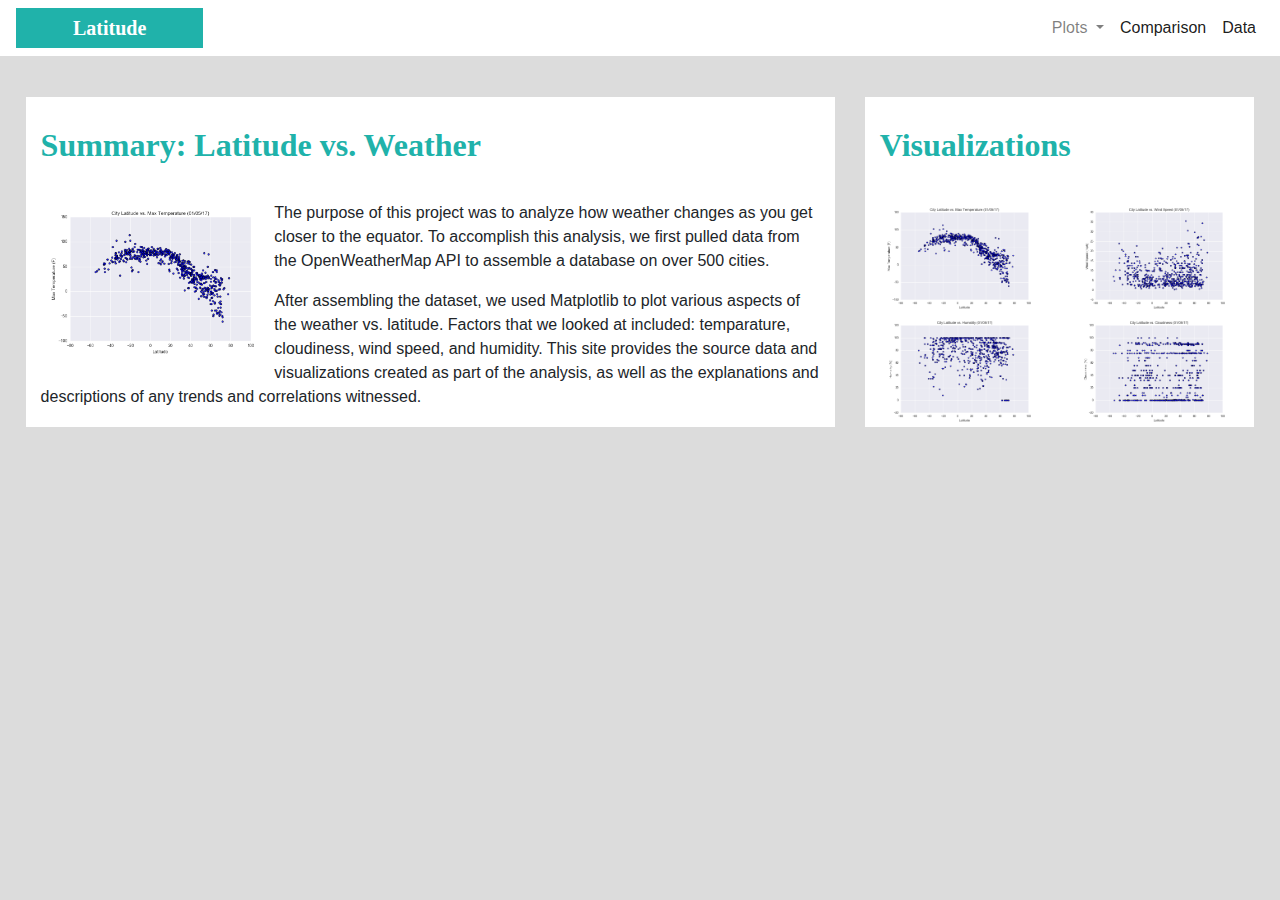
<file: index.html>
<!DOCTYPE html>
<html lang="en">



<head>
  <meta charset="UTF-8">
  <title>Bootstrap Visualization Dashboard</title>
  <link rel="stylesheet" href="https://stackpath.bootstrapcdn.com/bootstrap/4.3.1/css/bootstrap.min.css" integrity="sha384-ggOyR0iXCbMQv3Xipma34MD+dH/1fQ784/j6cY/iJTQUOhcWr7x9JvoRxT2MZw1T" crossorigin="anonymous">

  <script src="https://code.jquery.com/jquery-3.3.1.slim.min.js" integrity="sha384-q8i/X+965DzO0rT7abK41JStQIAqVgRVzpbzo5smXKp4YfRvH+8abtTE1Pi6jizo" crossorigin="anonymous"></script>
  <script src="https://cdnjs.cloudflare.com/ajax/libs/popper.js/1.14.7/umd/popper.min.js" integrity="sha384-UO2eT0CpHqdSJQ6hJty5KVphtPhzWj9WO1clHTMGa3JDZwrnQq4sF86dIHNDz0W1" crossorigin="anonymous"></script>
  <script src="https://stackpath.bootstrapcdn.com/bootstrap/4.3.1/js/bootstrap.min.js" integrity="sha384-JjSmVgyd0p3pXB1rRibZUAYoIIy6OrQ6VrjIEaFf/nJGzIxFDsf4x0xIM+B07jRM" crossorigin="anonymous"></script>

  <link rel="stylesheet" href="style.css">
</head>
<body >

    <nav class="navbar navbar-light navbar-expand-lg navbar-light" style="background-color:white;">
    <a class="navbar-brand" href="./index.html" style="color:white; font-weight: bold; text-align: center; width: 15%;">Latitude</a>
    <button class="navbar-toggler" type="button" data-toggle="collapse" data-target="#navbarSupportedContent" aria-controls="navbarSupportedContent" aria-expanded="false" aria-label="Toggle navigation">
      <span class="navbar-toggler-icon"></span>
    </button>

    <div class="collapse navbar-collapse" id="navbarSupportedContent">
      <ul class="navbar-nav ml-auto">
          <li class="nav-item dropdown" >
          <a class="nav-link dropdown-toggle" href="#" id="navbarDropdown" role="button" data-toggle="dropdown" aria-haspopup="true" aria-expanded="false">
            Plots
          </a>
          <div class="dropdown-menu" aria-labelledby="navbarDropdown">
            <a class="dropdown-item" href="./temperature.html">Latitude vs. Maximum Temperature</a>
            <a class="dropdown-item" href="./humidity.html">Latitude vs. Humidity</a>
            <a class="dropdown-item" href="./cloudiness.html">Latitude vs. Cloudiness</a>
            <a class="dropdown-item" href="./wind.html">Latitude vs. Wind Speed</a>
          </div>
        </li>
        <li class="nav-item active">
          <a class="nav-link" href="./comparison.html">Comparison<span class="sr-only">(current)</span></a>
        </li>
        <li class="nav-item active">
          <a class="nav-link" href="./data.html">Data<span class="sr-only">(current)</span></a>
        </li>
      </ul>
     </div>
  </nav>

 

  <div class="container-fluid mr-3">

    <div class="row" >
 
      <!-- First of two columns -->
      <div class="col-md-8">
        <h2>Summary: Latitude vs. Weather</h2>
    
        <img src="./Resources/assets/images/temperature.png"  style="width:30%; float:left ;" >
        <p> The purpose of this project was to analyze how weather changes as you get closer to the equator. 
            To accomplish this analysis, we first pulled data from the OpenWeatherMap API to assemble a database on over 500 cities.</p>
        <p>After assembling the dataset, we used Matplotlib to plot various aspects of the weather vs. latitude. 
          Factors that we looked at included: temparature, cloudiness, wind speed, and humidity. 
          This site provides the source data and visualizations created as part of the analysis, as well as the explanations and descriptions of any trends and correlations witnessed.</p>
        </p>
      </div>
          <!-- Second of two columns -->
      <div class="col-md-4">
        <h2>Visualizations</h2>
        <div class="row">
           <div class="col-md-6">
                 <img src="./Resources/assets/images/temperature.png" alt="..." style="width:100%">
            </div>
            <div class="col-md-6">
                 <img src="./Resources/assets/images/wind.png" alt="..." style="width:100%" >
            </div>
        </div> 
        <div class="row">
            <div class="col-md-6">
                 <img src="./Resources/assets/images/humidity.png" alt="..." style="width:100%">
             </div>
             <div class="col-md-6">
                <img src="./Resources/assets/images/cloudiness.png" alt="..." style="width:100%">
            </div>
        </div> 
      </div>
   </div>




</body>

</html>
</file>
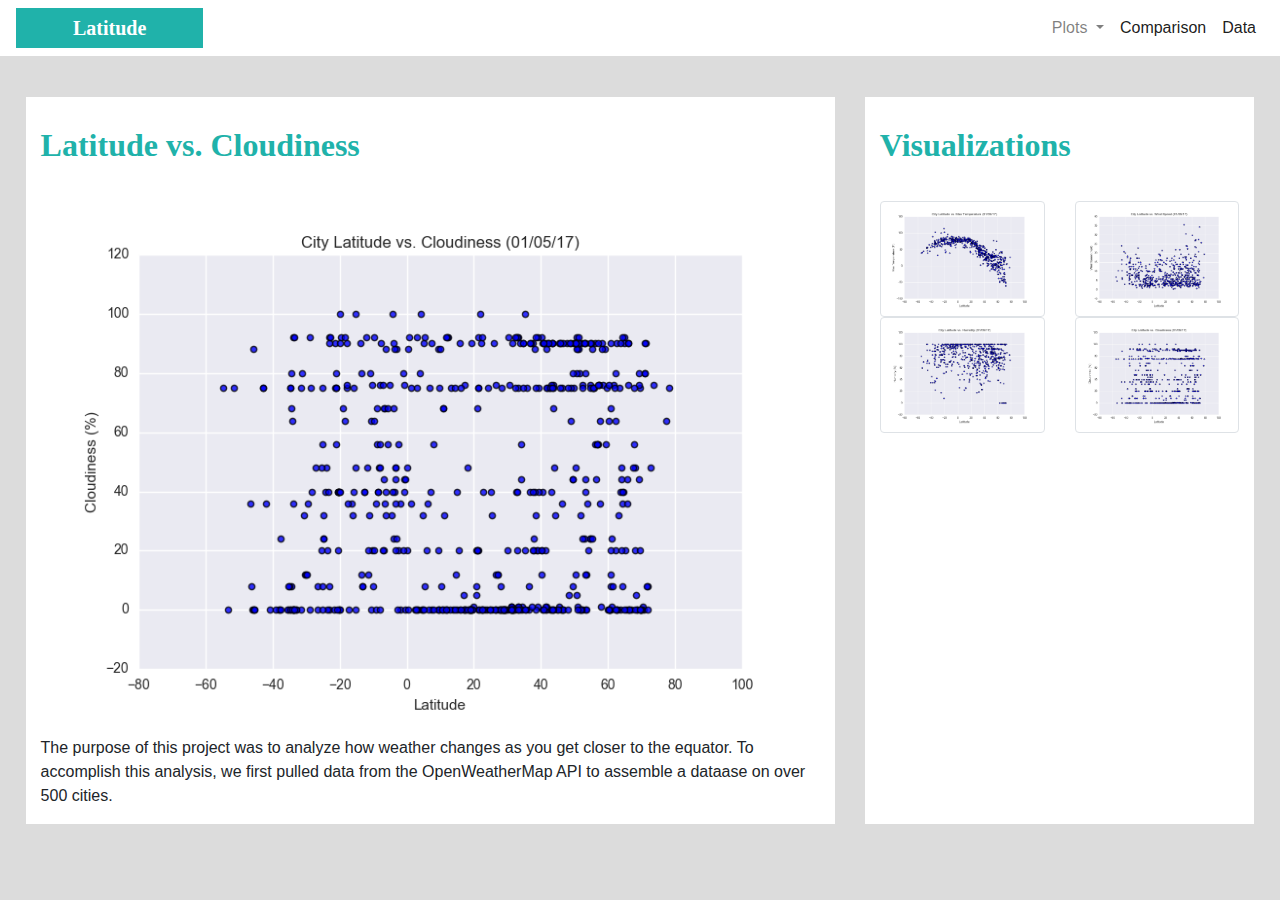
<file: cloudiness.html>
<!DOCTYPE html>
<html lang="en">



<head>
  <meta charset="UTF-8">
  <title>Bootstrap Visualization Dashboard</title>
  <link rel="stylesheet" href="https://stackpath.bootstrapcdn.com/bootstrap/4.3.1/css/bootstrap.min.css" integrity="sha384-ggOyR0iXCbMQv3Xipma34MD+dH/1fQ784/j6cY/iJTQUOhcWr7x9JvoRxT2MZw1T" crossorigin="anonymous">

  <script src="https://code.jquery.com/jquery-3.3.1.slim.min.js" integrity="sha384-q8i/X+965DzO0rT7abK41JStQIAqVgRVzpbzo5smXKp4YfRvH+8abtTE1Pi6jizo" crossorigin="anonymous"></script>
  <script src="https://cdnjs.cloudflare.com/ajax/libs/popper.js/1.14.7/umd/popper.min.js" integrity="sha384-UO2eT0CpHqdSJQ6hJty5KVphtPhzWj9WO1clHTMGa3JDZwrnQq4sF86dIHNDz0W1" crossorigin="anonymous"></script>
  <script src="https://stackpath.bootstrapcdn.com/bootstrap/4.3.1/js/bootstrap.min.js" integrity="sha384-JjSmVgyd0p3pXB1rRibZUAYoIIy6OrQ6VrjIEaFf/nJGzIxFDsf4x0xIM+B07jRM" crossorigin="anonymous"></script>

  <link rel="stylesheet" href="style.css">
</head>
<body >

    <nav class="navbar navbar-light navbar-expand-lg navbar-light" style="background-color:white;">
        <a class="navbar-brand" href="./index.html" style="color:white; font-weight: bold; text-align: center; width: 15%;">Latitude</a>
        <button class="navbar-toggler" type="button" data-toggle="collapse" data-target="#navbarSupportedContent" aria-controls="navbarSupportedContent" aria-expanded="false" aria-label="Toggle navigation">
          <span class="navbar-toggler-icon"></span>
        </button>
    
        <div class="collapse navbar-collapse" id="navbarSupportedContent">
          <ul class="navbar-nav ml-auto">
              <li class="nav-item dropdown" >
              <a class="nav-link dropdown-toggle" href="#" id="navbarDropdown" role="button" data-toggle="dropdown" aria-haspopup="true" aria-expanded="false">
                Plots
              </a>
              <div class="dropdown-menu" aria-labelledby="navbarDropdown">
                <a class="dropdown-item" href="./temperature.html">Latitude vs. Maximum Temperature</a>
                <a class="dropdown-item" href="./humidity.html">Latitude vs. Humidity</a>
                <a class="dropdown-item" href="./cloudiness.html">Latitude vs. Cloudiness</a>
                <a class="dropdown-item" href="./wind.html">Latitude vs. Wind Speed</a>
              </div>
            </li>
            <li class="nav-item active">
              <a class="nav-link" href="./comparison.html">Comparison<span class="sr-only">(current)</span></a>
            </li>
            <li class="nav-item active">
              <a class="nav-link" href="./data.html">Data<span class="sr-only">(current)</span></a>
            </li>
          </ul>
         </div>
      </nav>

 

  <div class="container-fluid mr-3">

    <div class="row" >
 
      <!-- First of two columns -->
      <div class="col-md-8">
        <h2>Latitude vs. Cloudiness</h2>
        <img src="./Resources/assets/images/cloudiness.png"  style="width:100%; " >
        <p> The purpose of this project was to analyze how weather changes as you get closer to the equator. 
            To accomplish this analysis, we first pulled data from the OpenWeatherMap API to assemble a dataase on over 500 cities.
        </p>
      </div>
          <!-- Second of two columns -->
      <div class="col-md-4">
        <h2>Visualizations</h2>
        <div class="row">
           <div class="col-md-6">
                 <img src="./Resources/assets/images/temperature.png" alt="..." class="img-thumbnail">
            </div>
            <div class="col-md-6">
                 <img src="./Resources/assets/images/wind.png" alt="..." class="img-thumbnail" >
            </div>
        </div> 
        <div class="row">
            <div class="col-md-6">
                 <img src="./Resources/assets/images/humidity.png" alt="..." class="img-thumbnail">
             </div>
             <div class="col-md-6">
                <img src="./Resources/assets/images/cloudiness.png" alt="..." class="img-thumbnail">
            </div>
        </div> 
      </div>
   </div>




</body>

</html>
</file>
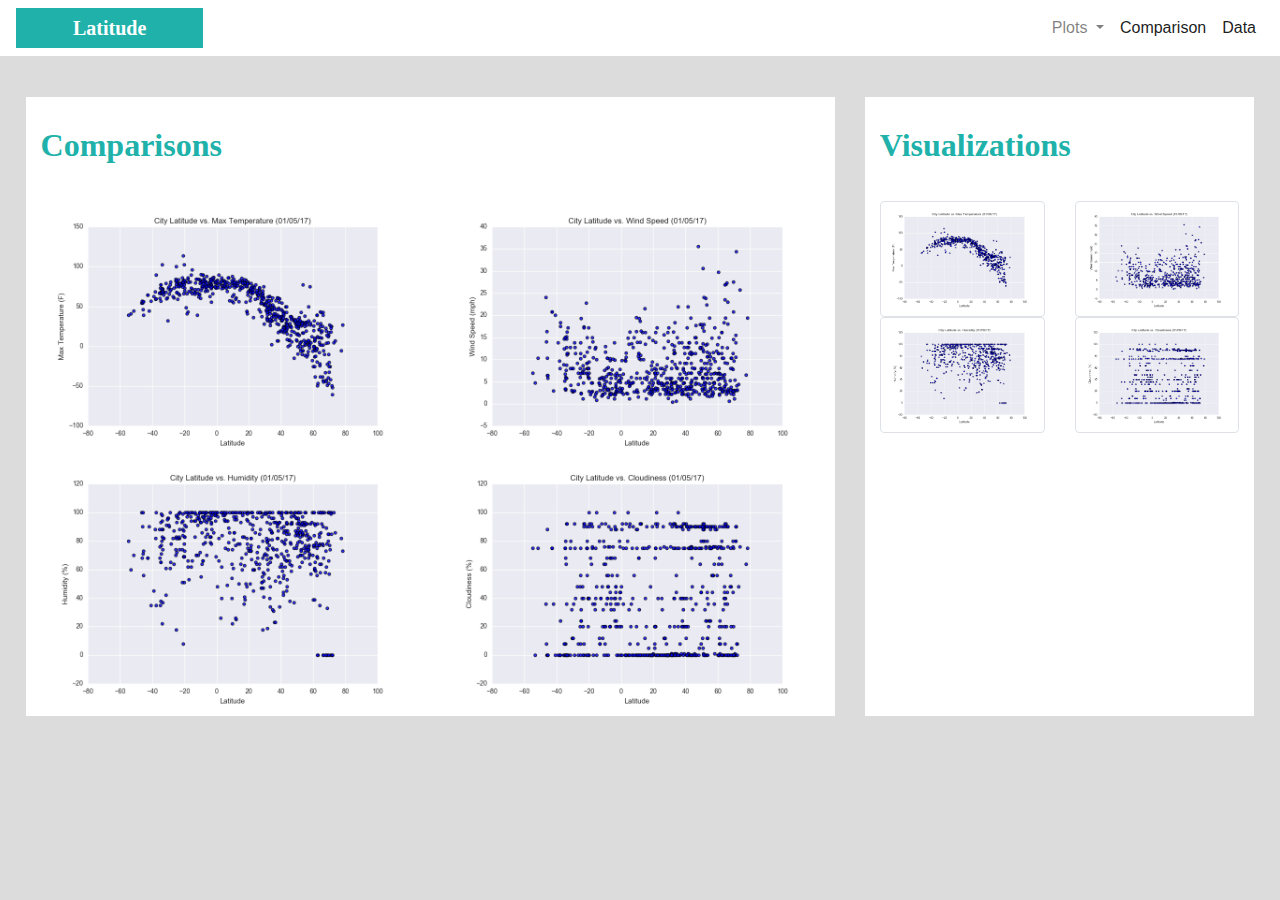
<file: comparison.html>
<!DOCTYPE html>
<html lang="en">



<head>
  <meta charset="UTF-8">
  <title>Bootstrap Visualization Dashboard</title>
  <link rel="stylesheet" href="https://stackpath.bootstrapcdn.com/bootstrap/4.3.1/css/bootstrap.min.css" integrity="sha384-ggOyR0iXCbMQv3Xipma34MD+dH/1fQ784/j6cY/iJTQUOhcWr7x9JvoRxT2MZw1T" crossorigin="anonymous">

  <script src="https://code.jquery.com/jquery-3.3.1.slim.min.js" integrity="sha384-q8i/X+965DzO0rT7abK41JStQIAqVgRVzpbzo5smXKp4YfRvH+8abtTE1Pi6jizo" crossorigin="anonymous"></script>
  <script src="https://cdnjs.cloudflare.com/ajax/libs/popper.js/1.14.7/umd/popper.min.js" integrity="sha384-UO2eT0CpHqdSJQ6hJty5KVphtPhzWj9WO1clHTMGa3JDZwrnQq4sF86dIHNDz0W1" crossorigin="anonymous"></script>
  <script src="https://stackpath.bootstrapcdn.com/bootstrap/4.3.1/js/bootstrap.min.js" integrity="sha384-JjSmVgyd0p3pXB1rRibZUAYoIIy6OrQ6VrjIEaFf/nJGzIxFDsf4x0xIM+B07jRM" crossorigin="anonymous"></script>

  <link rel="stylesheet" href="style.css">
</head>
<body >

    <nav class="navbar navbar-light navbar-expand-lg navbar-light" style="background-color:white;">
        <a class="navbar-brand" href="./index.html" style="color:white; font-weight: bold; text-align: center; width: 15%;">Latitude</a>
        <button class="navbar-toggler" type="button" data-toggle="collapse" data-target="#navbarSupportedContent" aria-controls="navbarSupportedContent" aria-expanded="false" aria-label="Toggle navigation">
          <span class="navbar-toggler-icon"></span>
        </button>
    
        <div class="collapse navbar-collapse" id="navbarSupportedContent">
          <ul class="navbar-nav ml-auto">
              <li class="nav-item dropdown" >
              <a class="nav-link dropdown-toggle" href="#" id="navbarDropdown" role="button" data-toggle="dropdown" aria-haspopup="true" aria-expanded="false">
                Plots
              </a>
              <div class="dropdown-menu" aria-labelledby="navbarDropdown">
                <a class="dropdown-item" href="./temperature.html">Latitude vs. Maximum Temperature</a>
                <a class="dropdown-item" href="./humidity.html">Latitude vs. Humidity</a>
                <a class="dropdown-item" href="./cloudiness.html">Latitude vs. Cloudiness</a>
                <a class="dropdown-item" href="./wind.html">Latitude vs. Wind Speed</a>
              </div>
            </li>
            <li class="nav-item active">
              <a class="nav-link" href="./comparison.html">Comparison<span class="sr-only">(current)</span></a>
            </li>
            <li class="nav-item active">
              <a class="nav-link" href="./data.html">Data<span class="sr-only">(current)</span></a>
            </li>
          </ul>
         </div>
      </nav>

 

  <div class="container-fluid mr-3">

    <div class="row" >
 
      <!-- First of two columns -->
      <div class="col-md-8">
        <h2>Comparisons</h2>
        <div class="row">
          <div class="col-md-6">
                <img src="./Resources/assets/images/temperature.png" alt="..." style="width:100%;">
           </div>
           <div class="col-md-6">
                <img src="./Resources/assets/images/wind.png" alt="..." style="width:100%;">
           </div>
       </div> 
       <div class="row">
           <div class="col-md-6">
                <img src="./Resources/assets/images/humidity.png" alt="..." style="width:100%;" >
            </div>
            <div class="col-md-6">
               <img src="./Resources/assets/images/cloudiness.png" alt="..."  style="width:100%;">
           </div>
       </div> 
      </div>
          <!-- Second of two columns -->
      <div class="col-md-4">
        <h2>Visualizations</h2>
        <div class="row">
           <div class="col-md-6">
                 <img src="./Resources/assets/images/temperature.png" alt="..." class="img-thumbnail">
            </div>
            <div class="col-md-6">
                 <img src="./Resources/assets/images/wind.png" alt="..." class="img-thumbnail" >
            </div>
        </div> 
        <div class="row">
            <div class="col-md-6">
                 <img src="./Resources/assets/images/humidity.png" alt="..." class="img-thumbnail">
             </div>
             <div class="col-md-6">
                <img src="./Resources/assets/images/cloudiness.png" alt="..." class="img-thumbnail">
            </div>
        </div> 
      </div>
   </div>




</body>

</html>
</file>
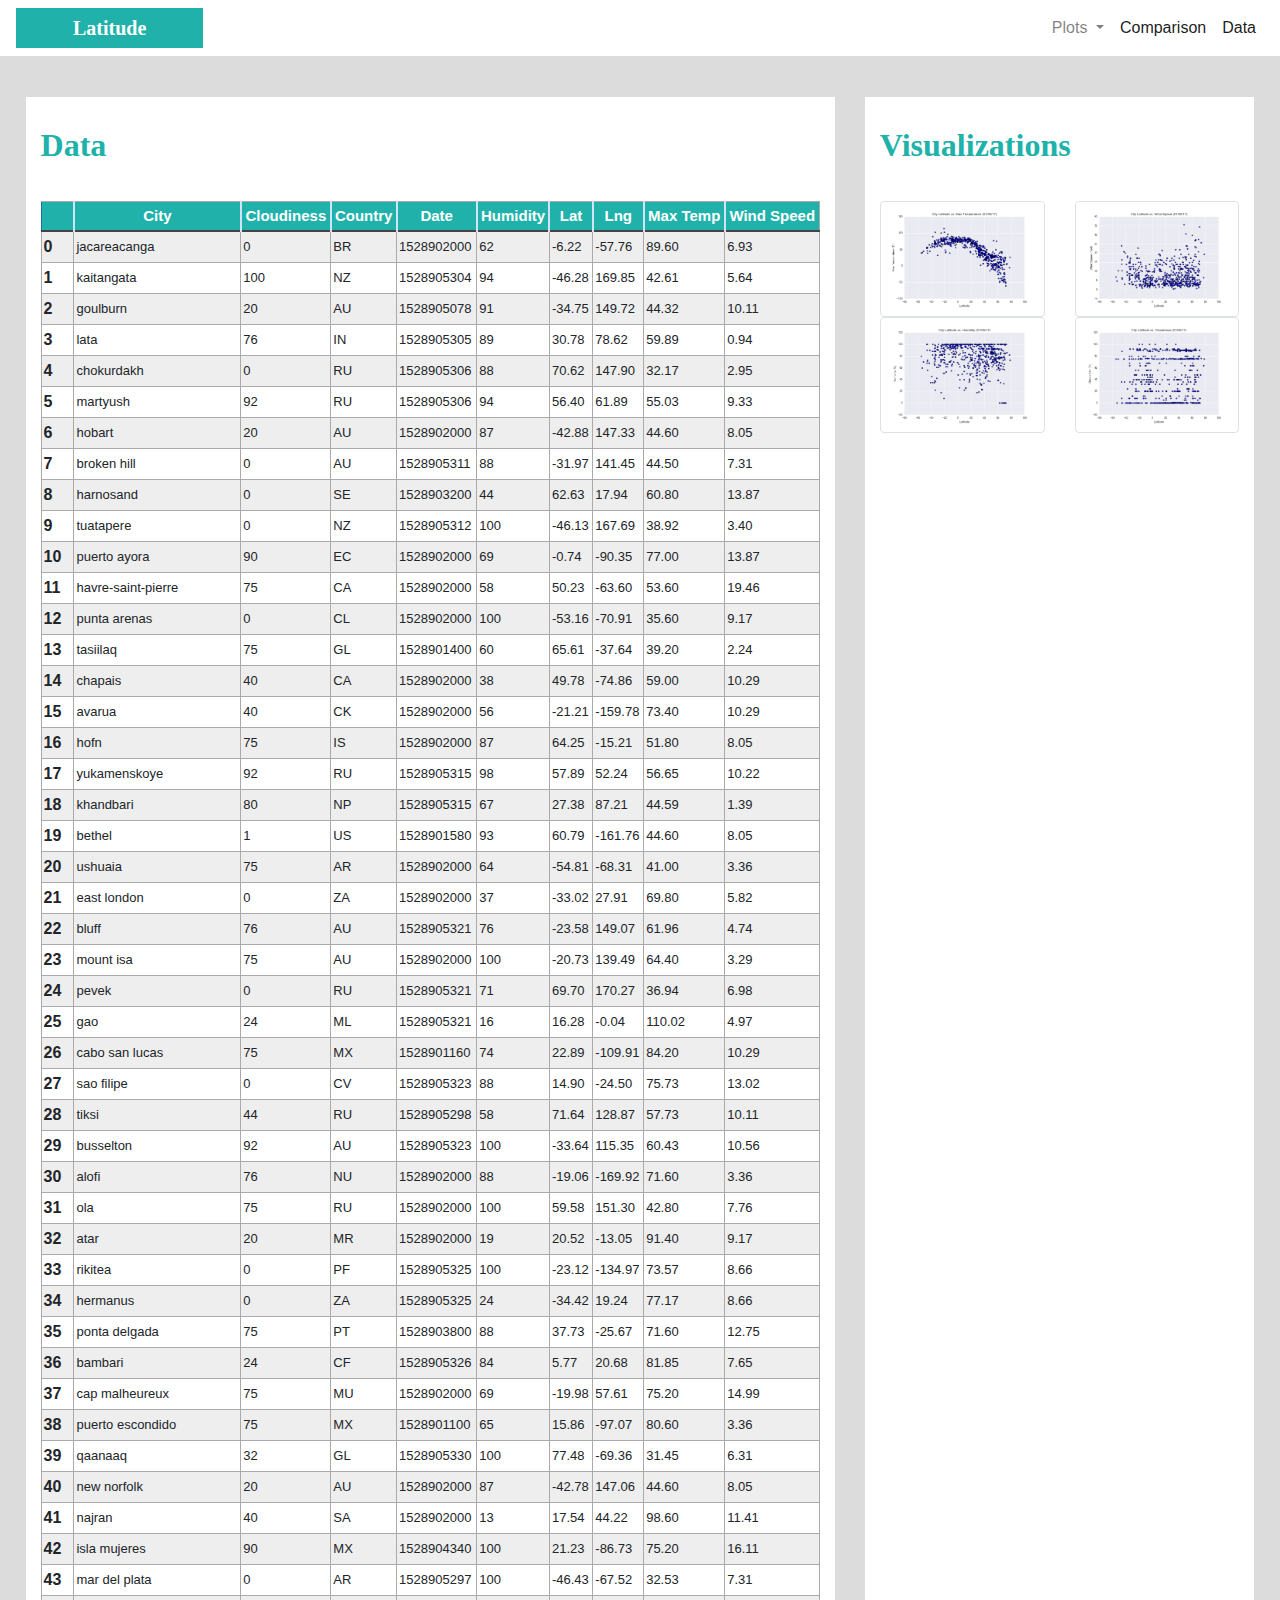
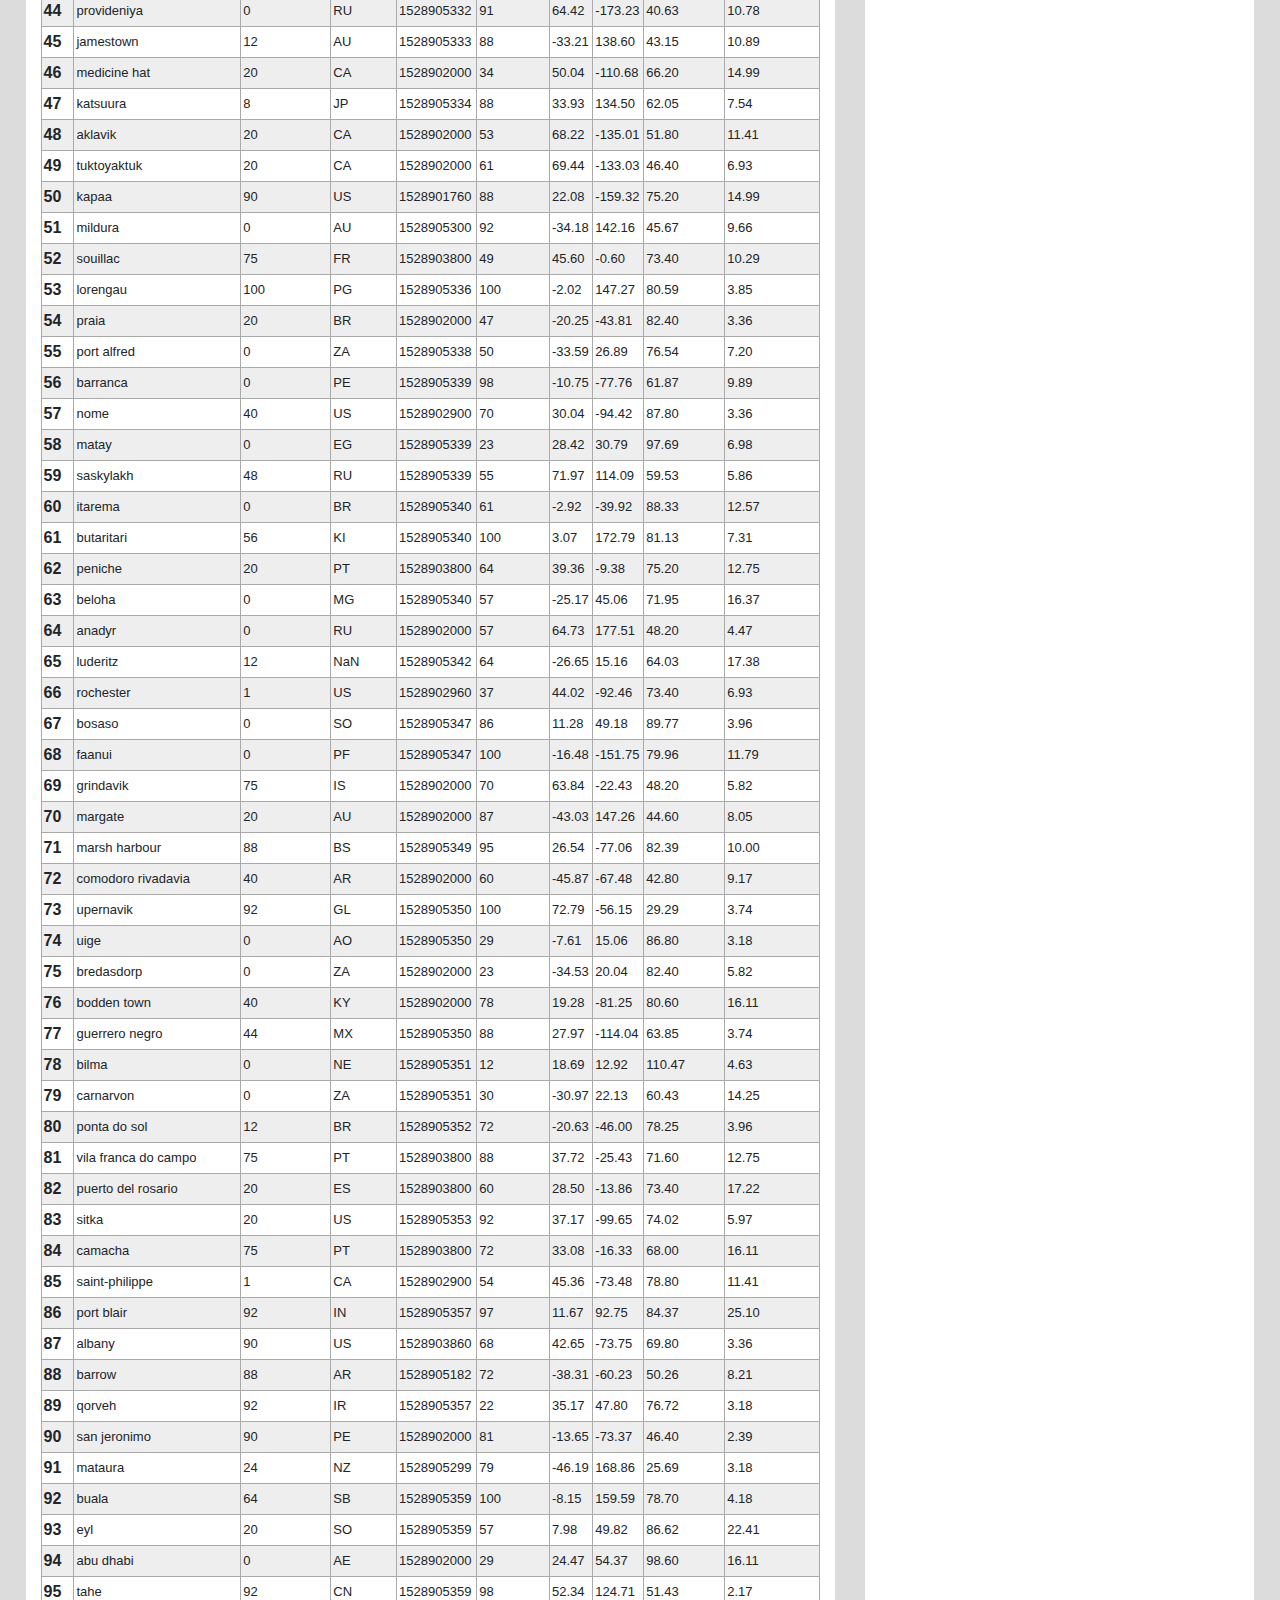
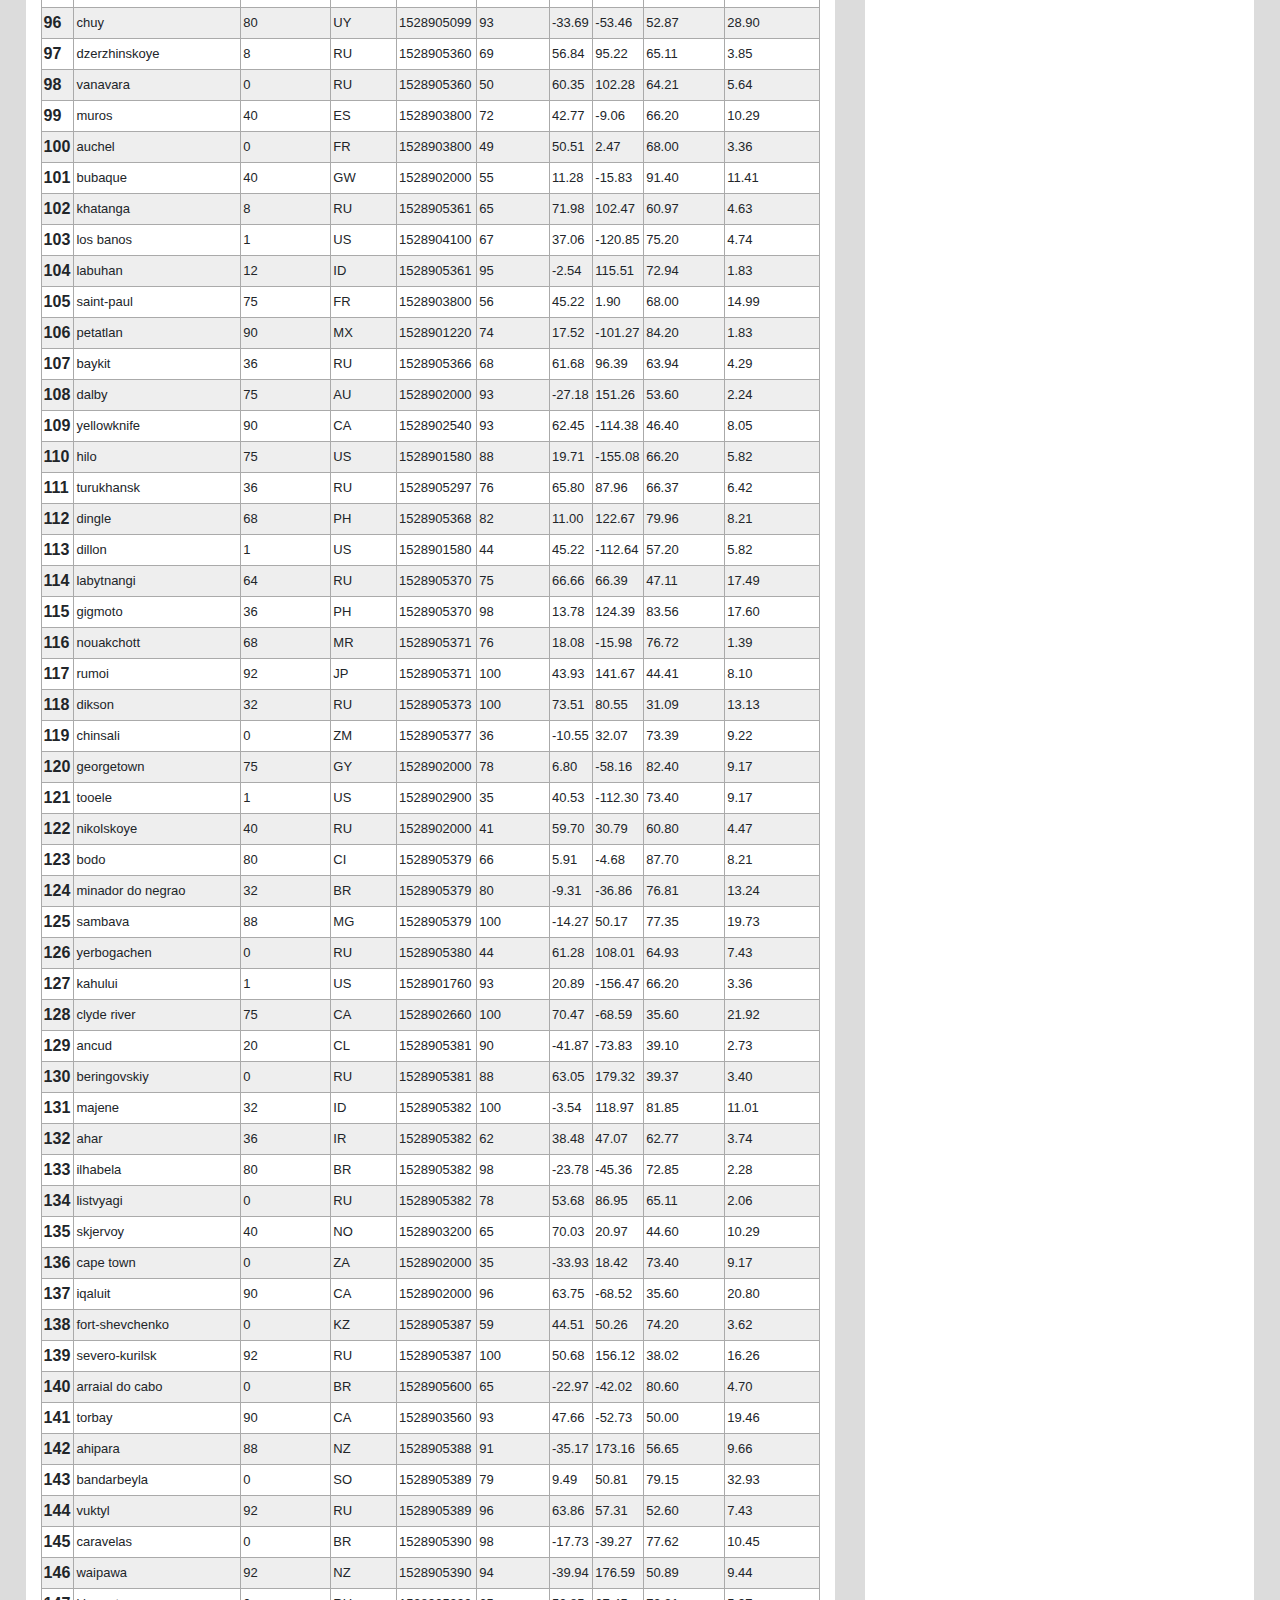
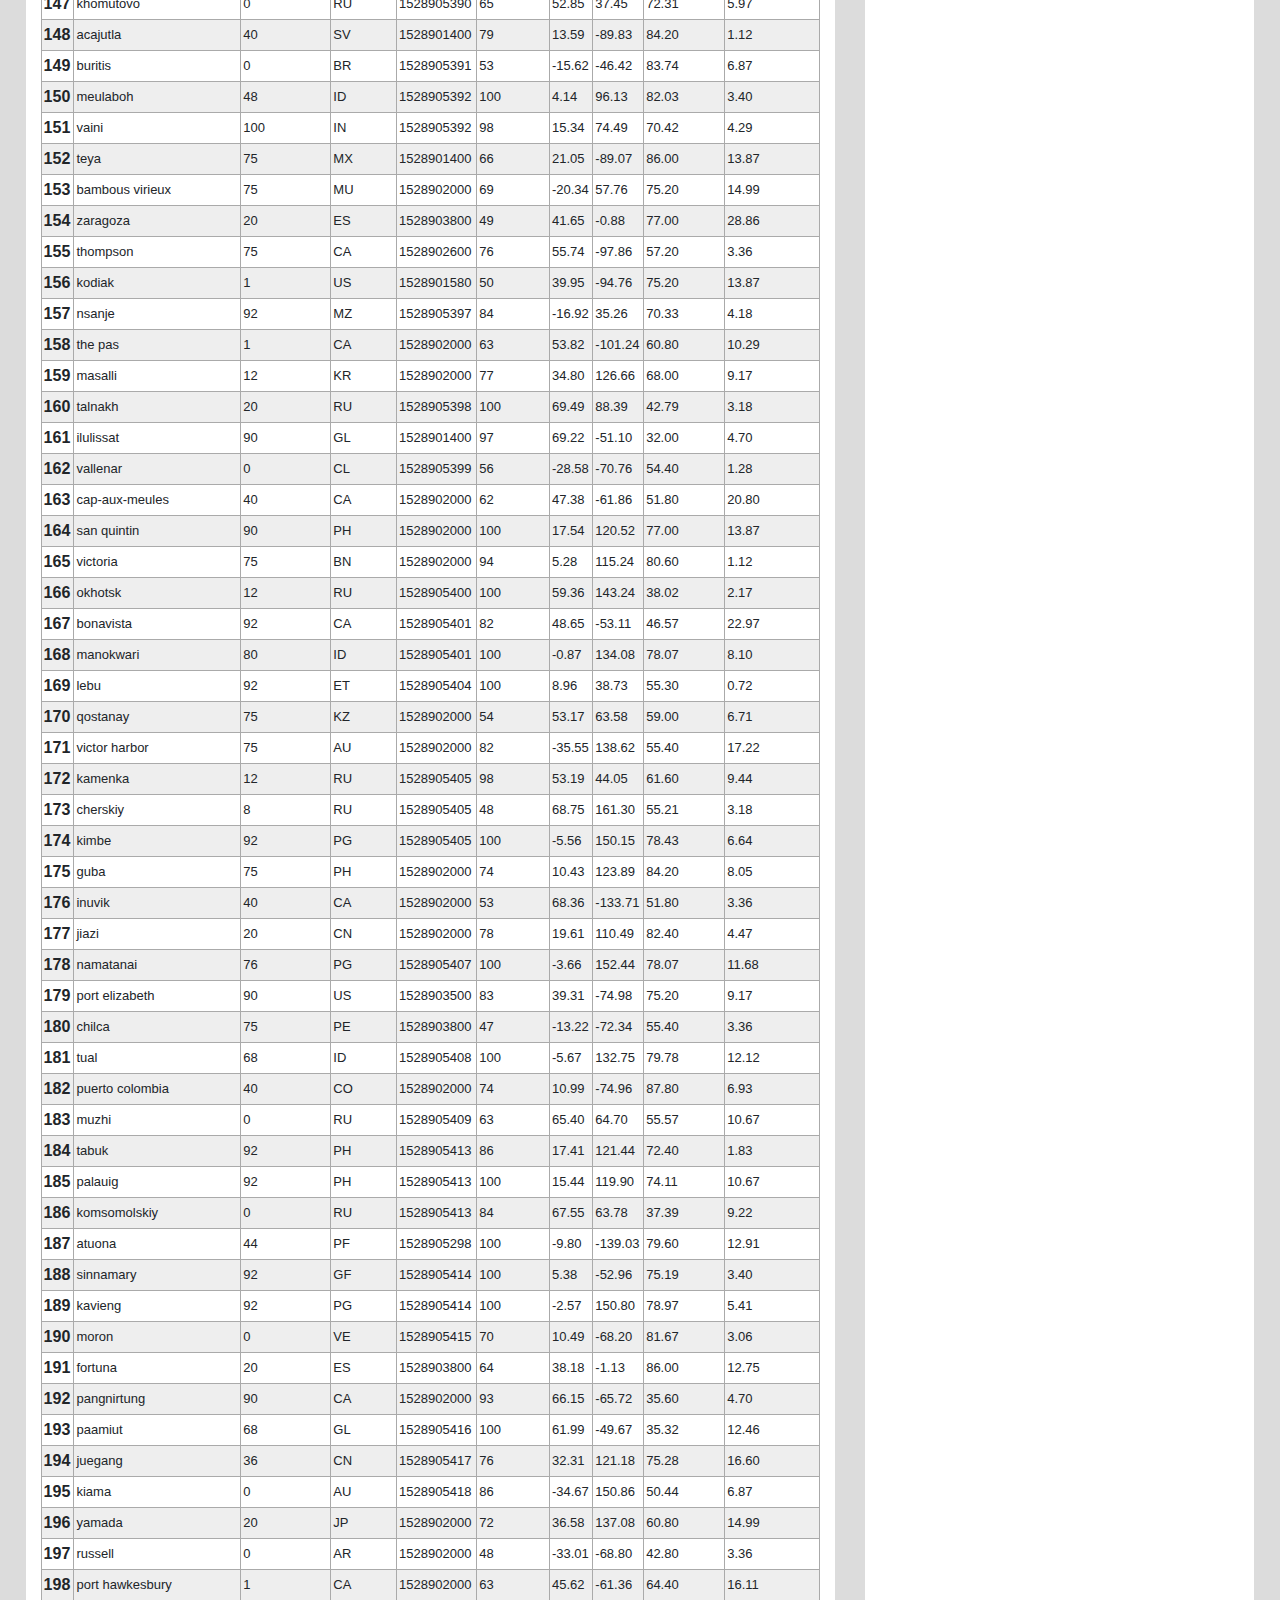
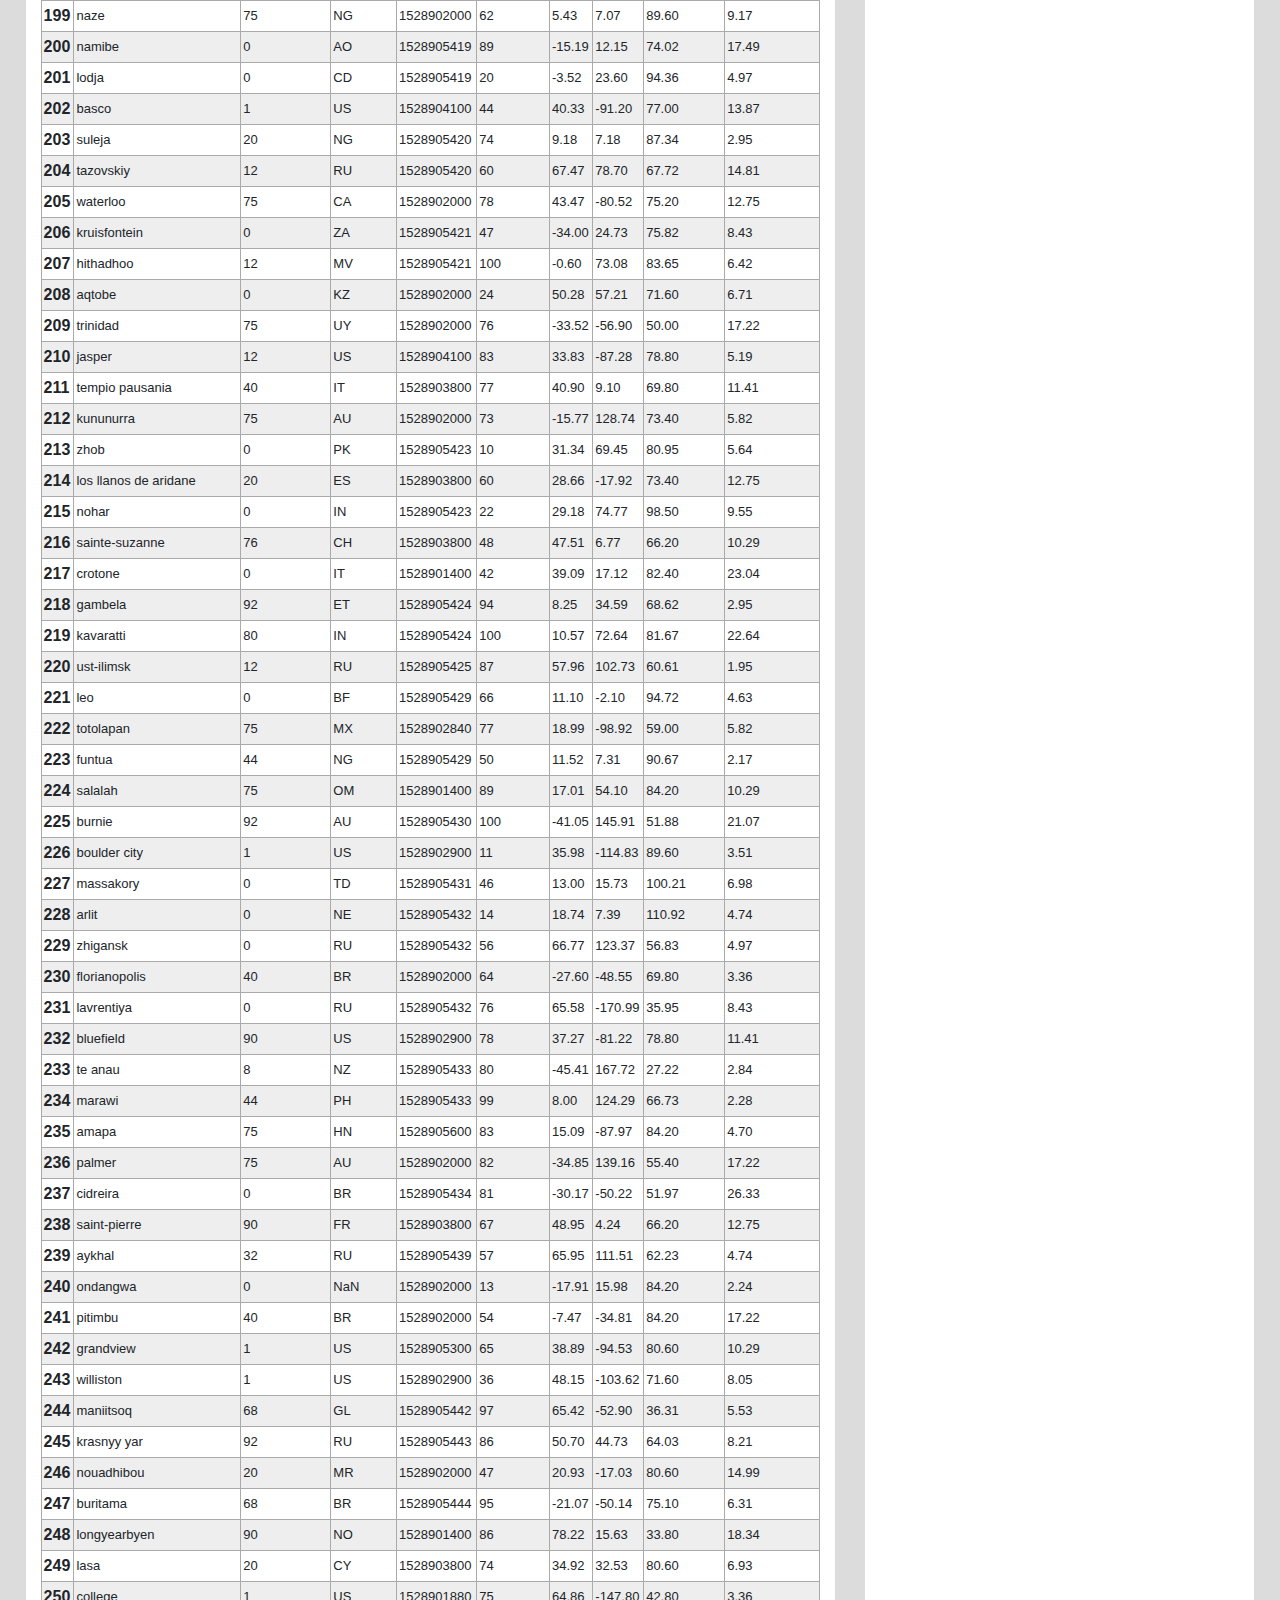
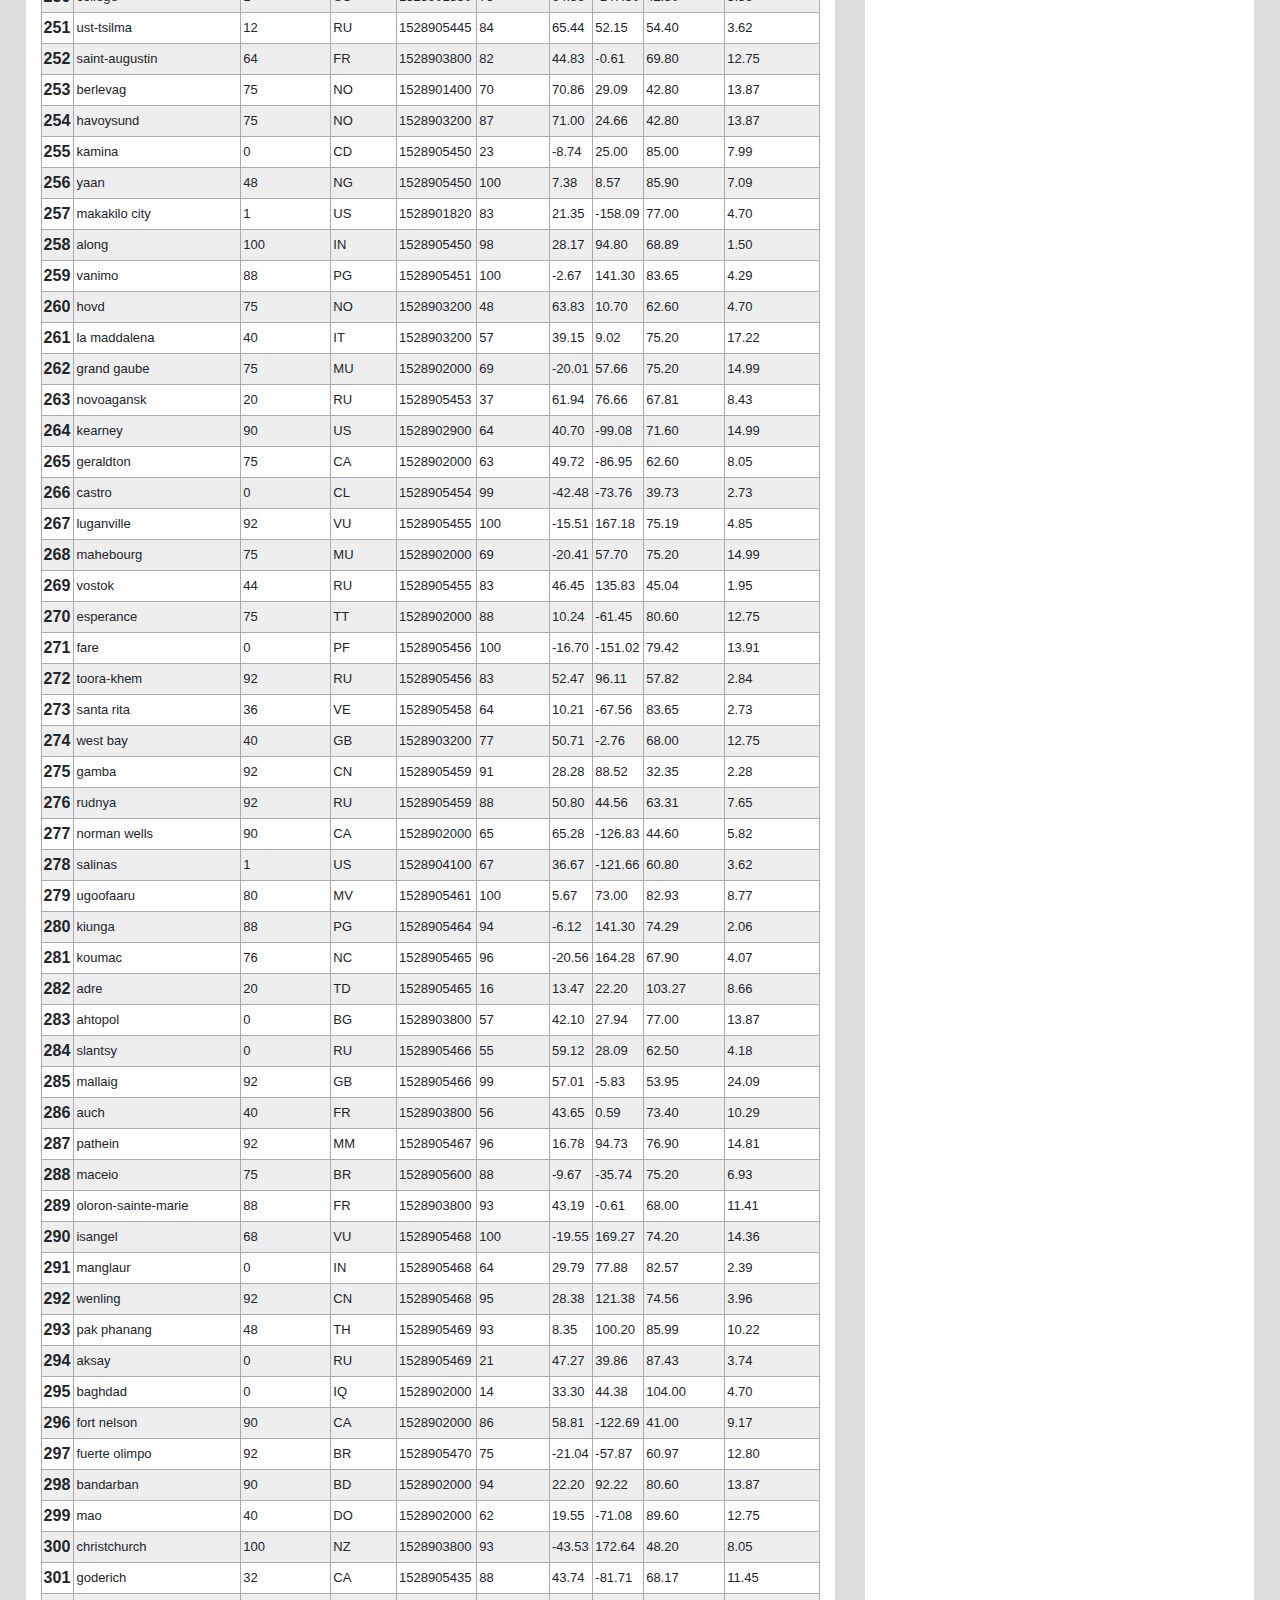
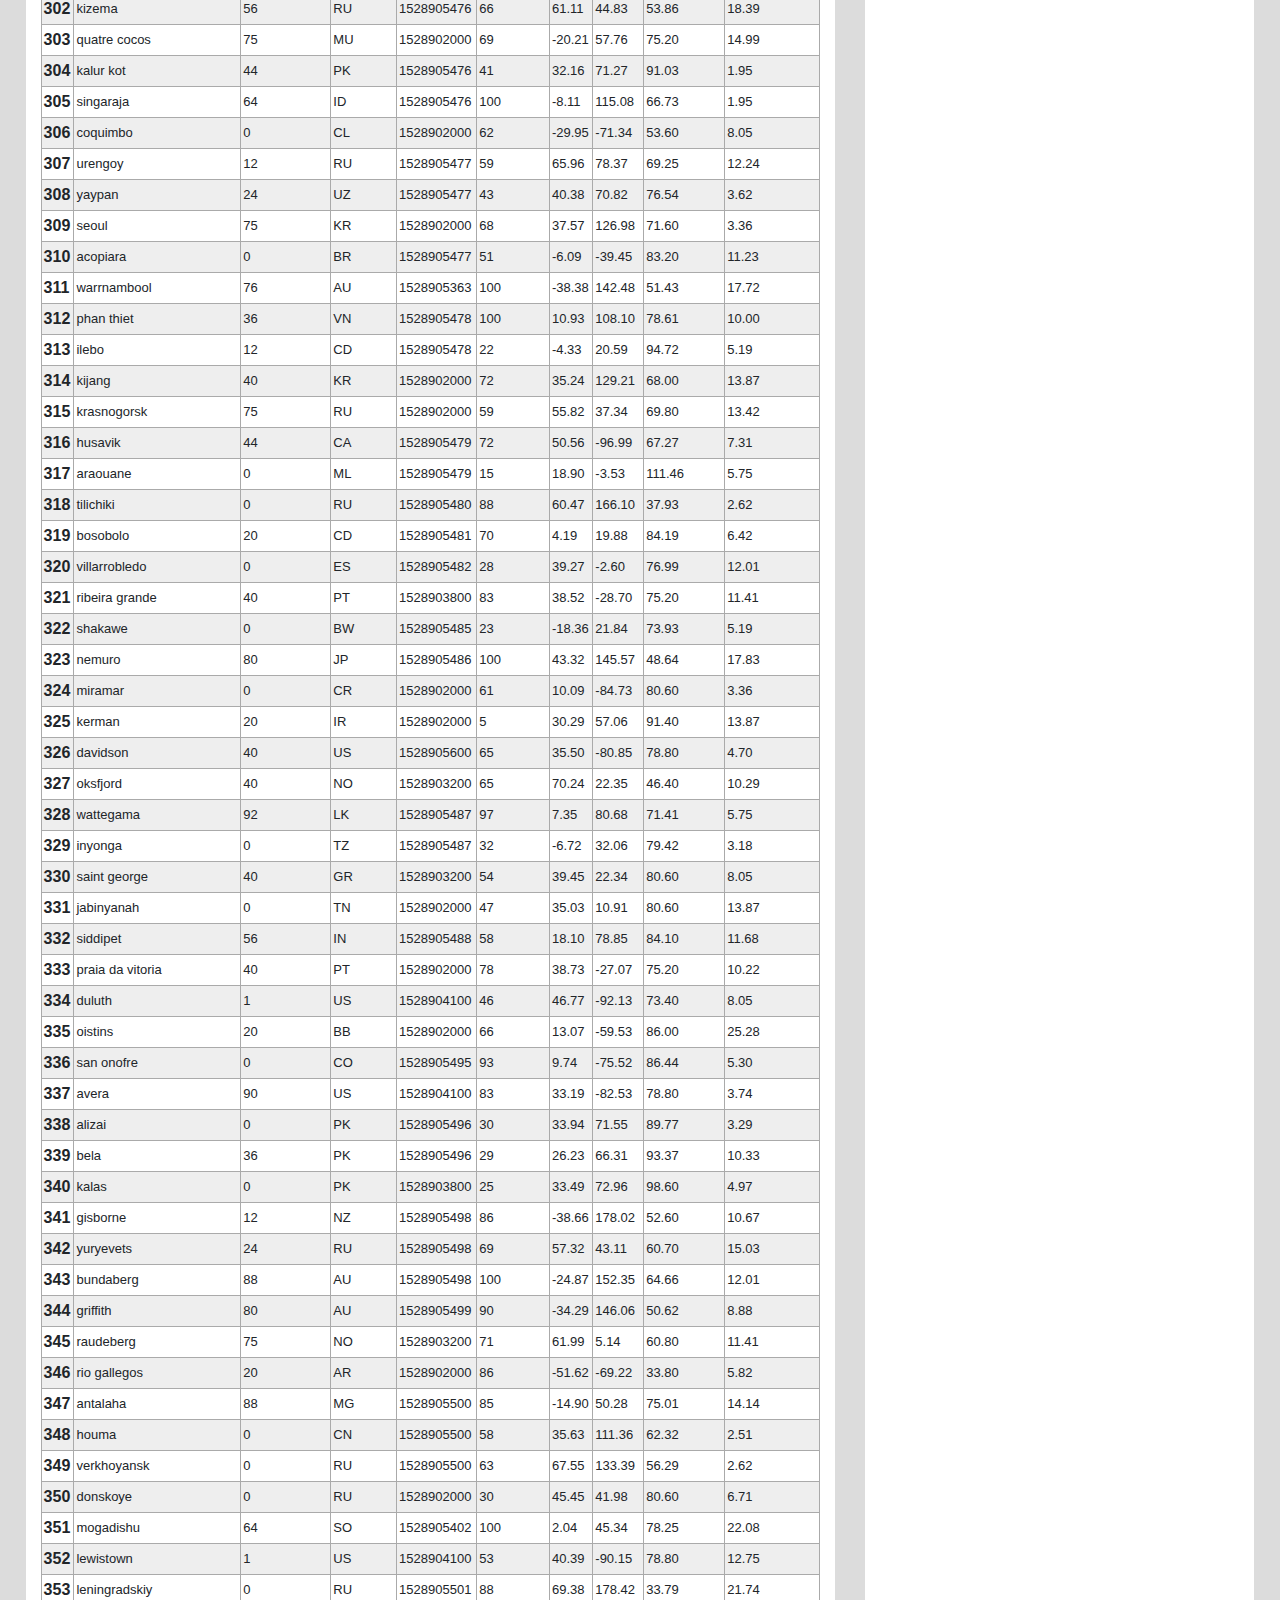
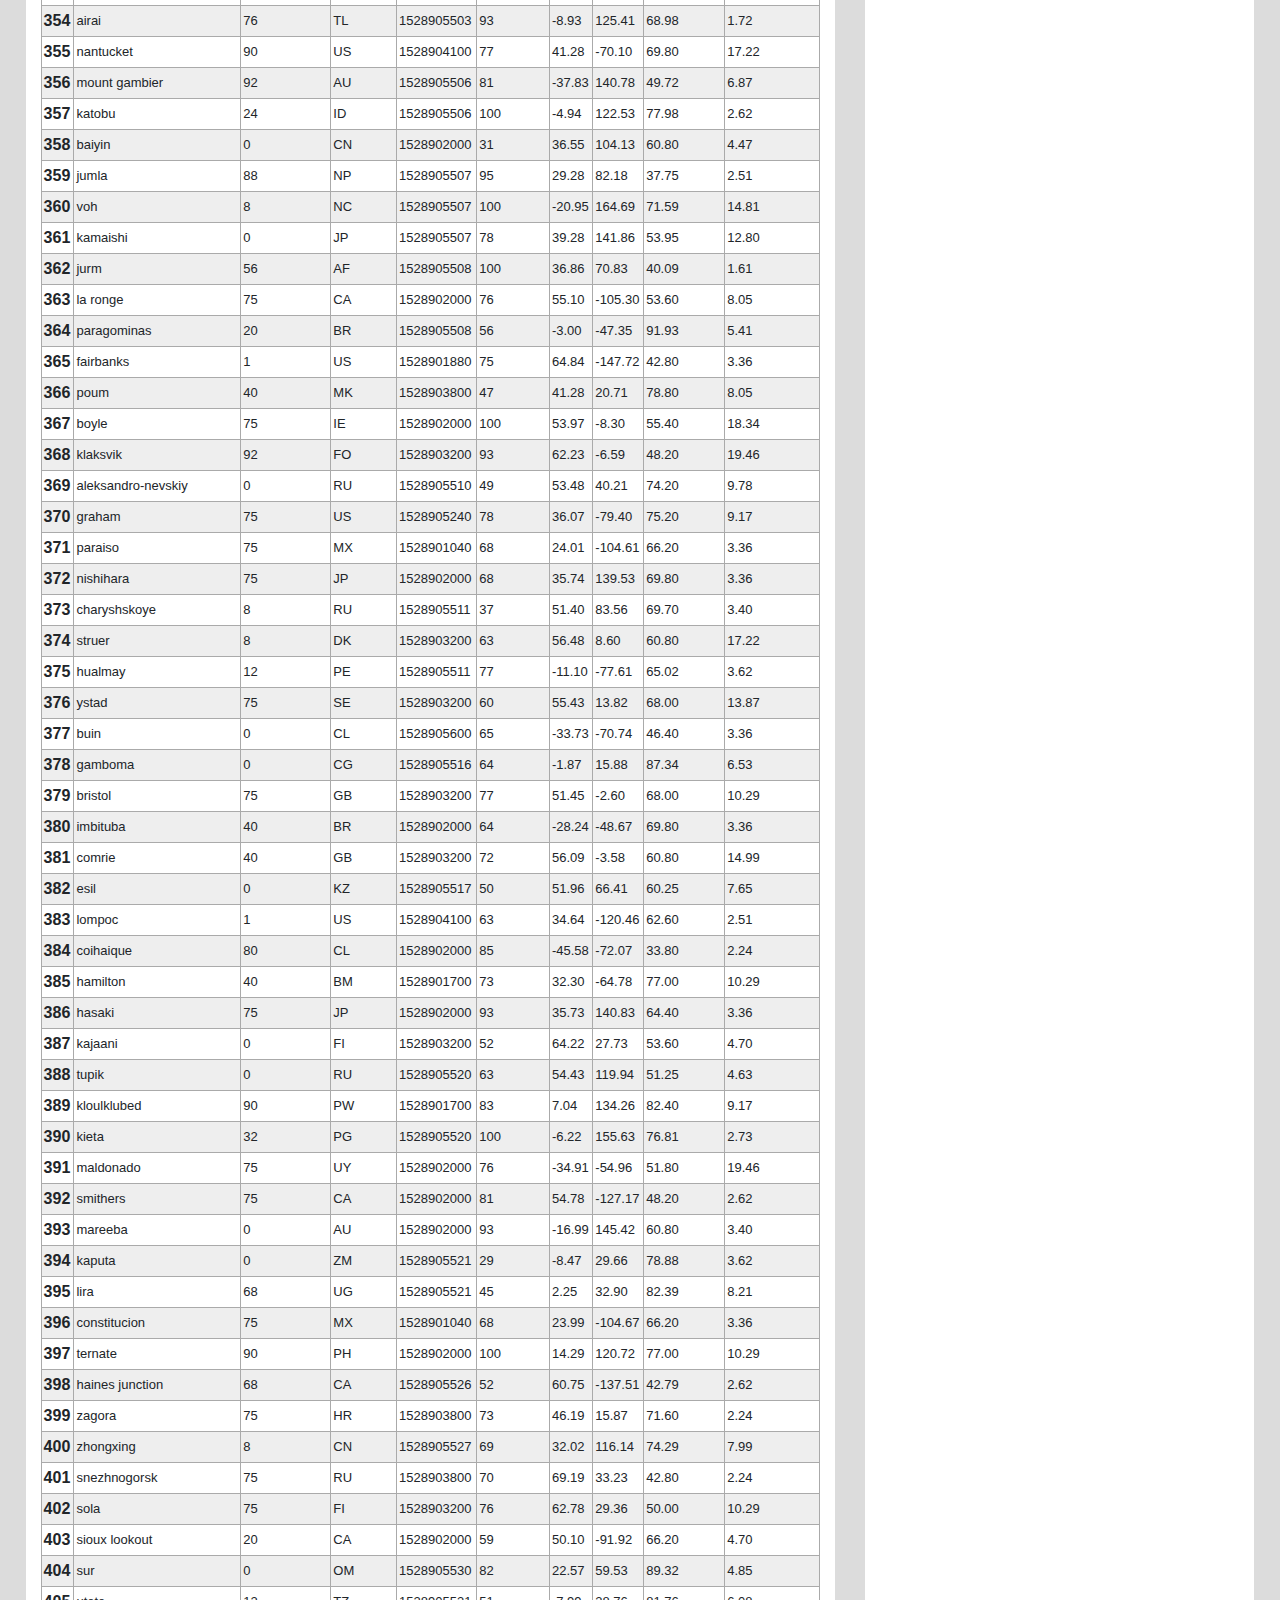
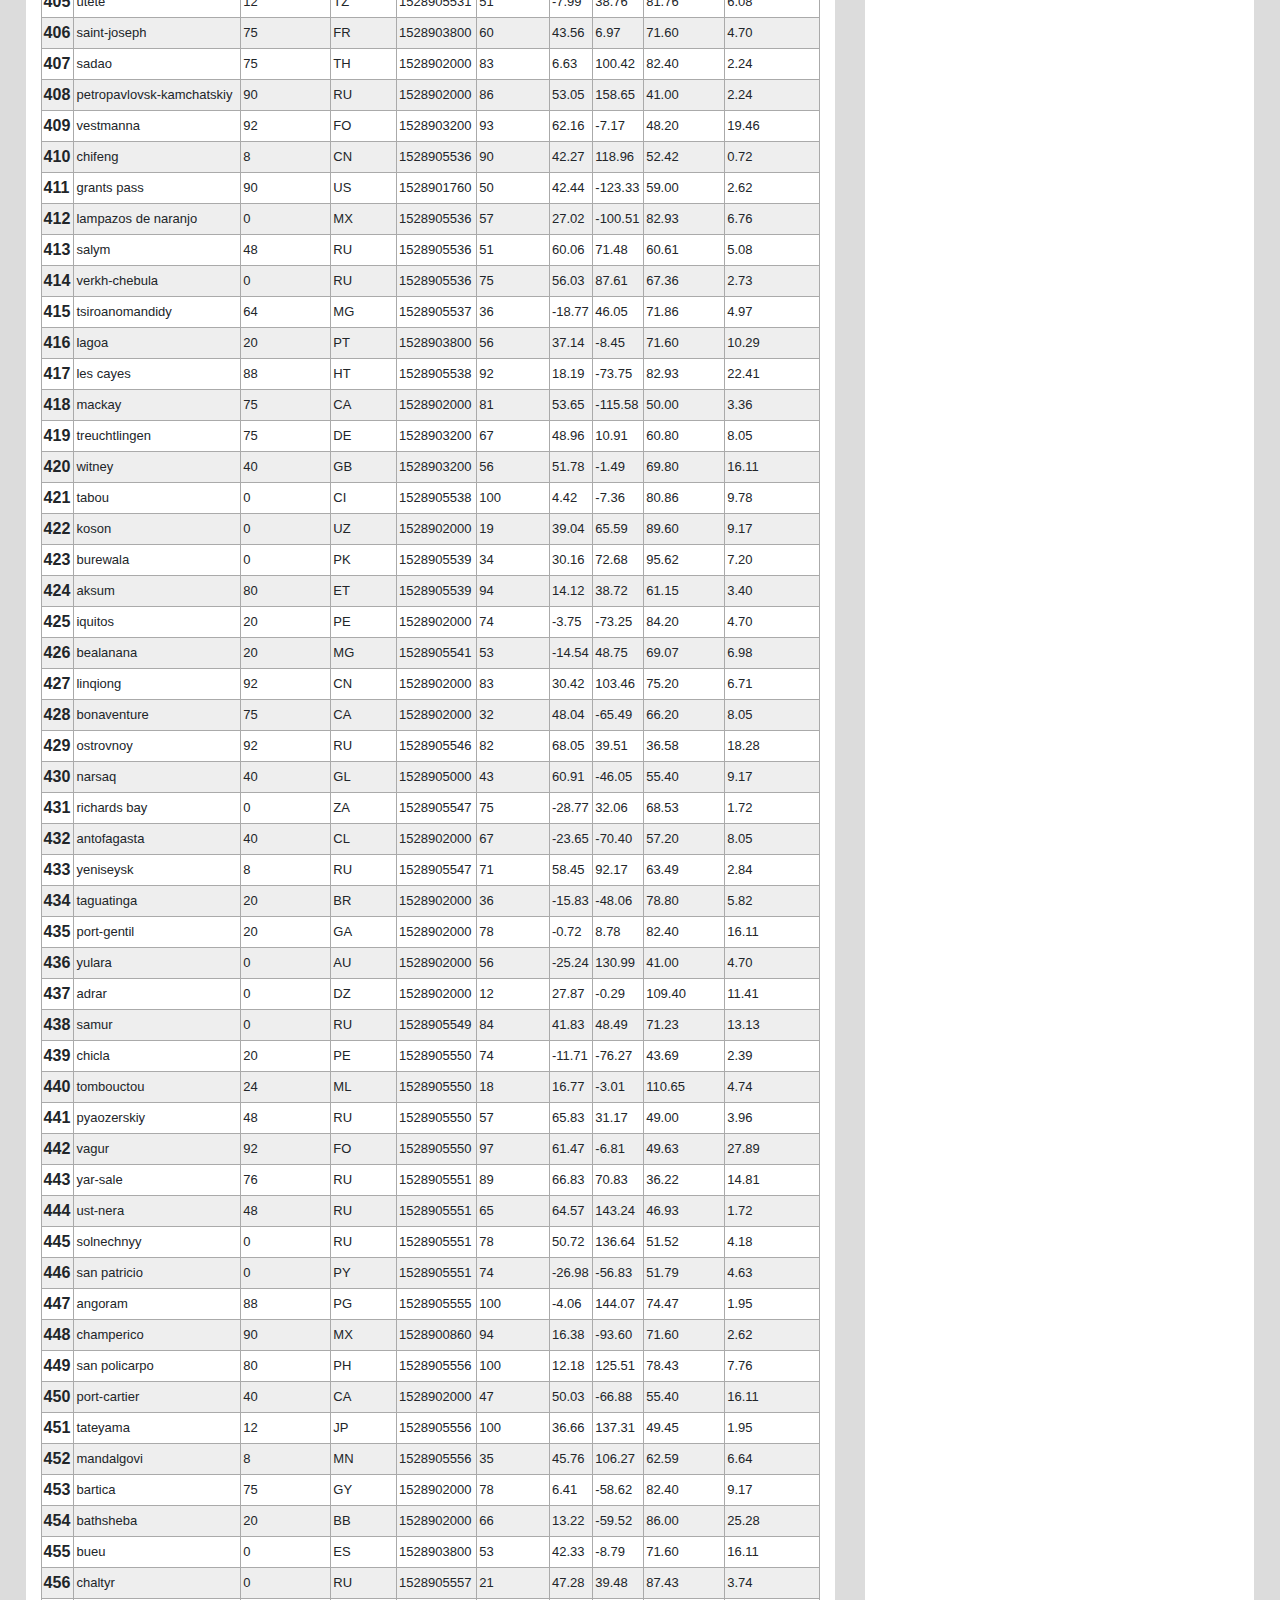
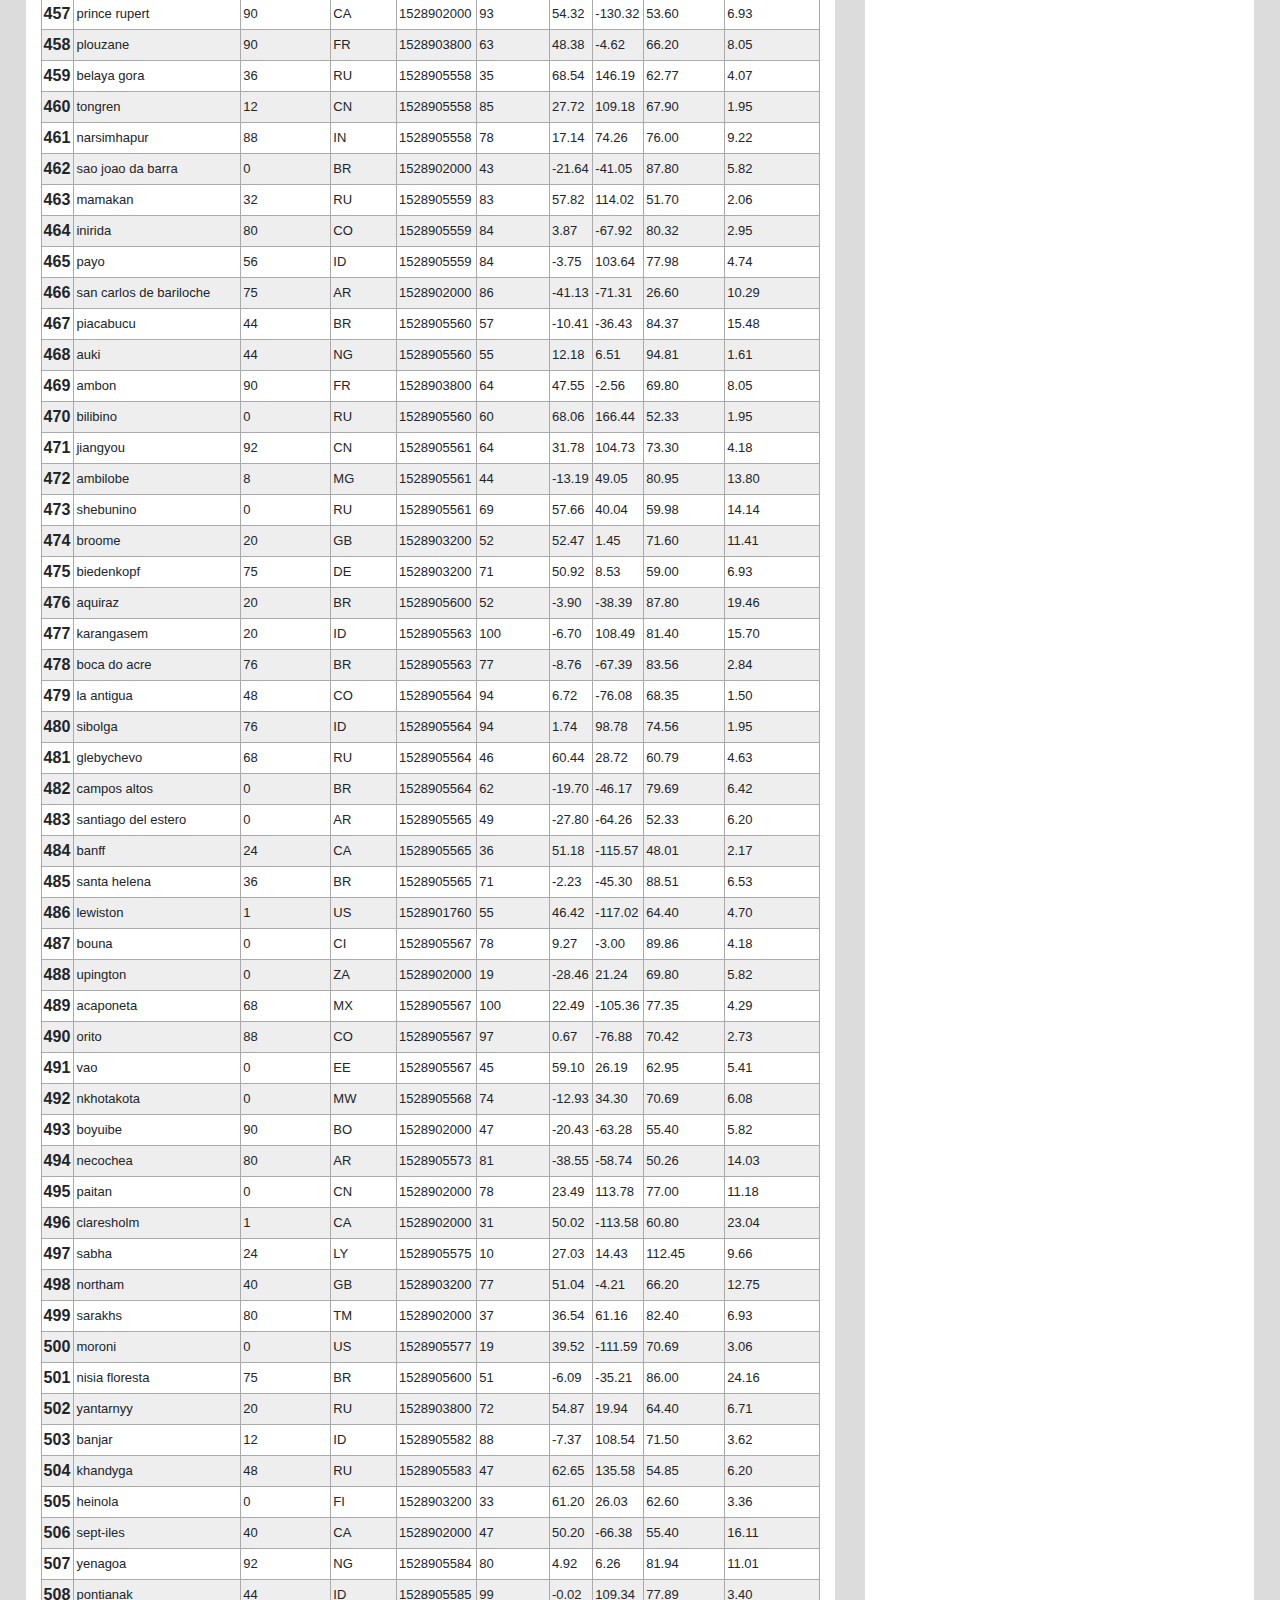
<file: data.html>
<!DOCTYPE html>
<html lang="en">



<head>
  <meta charset="UTF-8">
  <title>Bootstrap Visualization Dashboard</title>
  <link rel="stylesheet" href="https://stackpath.bootstrapcdn.com/bootstrap/4.3.1/css/bootstrap.min.css" integrity="sha384-ggOyR0iXCbMQv3Xipma34MD+dH/1fQ784/j6cY/iJTQUOhcWr7x9JvoRxT2MZw1T" crossorigin="anonymous">

  <script src="https://code.jquery.com/jquery-3.3.1.slim.min.js" integrity="sha384-q8i/X+965DzO0rT7abK41JStQIAqVgRVzpbzo5smXKp4YfRvH+8abtTE1Pi6jizo" crossorigin="anonymous"></script>
  <script src="https://cdnjs.cloudflare.com/ajax/libs/popper.js/1.14.7/umd/popper.min.js" integrity="sha384-UO2eT0CpHqdSJQ6hJty5KVphtPhzWj9WO1clHTMGa3JDZwrnQq4sF86dIHNDz0W1" crossorigin="anonymous"></script>
  <script src="https://stackpath.bootstrapcdn.com/bootstrap/4.3.1/js/bootstrap.min.js" integrity="sha384-JjSmVgyd0p3pXB1rRibZUAYoIIy6OrQ6VrjIEaFf/nJGzIxFDsf4x0xIM+B07jRM" crossorigin="anonymous"></script>

  <link rel="stylesheet" href="style.css">
</head>
<body >

    <nav class="navbar navbar-light navbar-expand-lg navbar-light" style="background-color:white;">
        <a class="navbar-brand" href="./index.html" style="color:white; font-weight: bold; text-align: center; width: 15%;">Latitude</a>
        <button class="navbar-toggler" type="button" data-toggle="collapse" data-target="#navbarSupportedContent" aria-controls="navbarSupportedContent" aria-expanded="false" aria-label="Toggle navigation">
          <span class="navbar-toggler-icon"></span>
        </button>
    
        <div class="collapse navbar-collapse" id="navbarSupportedContent">
          <ul class="navbar-nav ml-auto">
              <li class="nav-item dropdown" >
              <a class="nav-link dropdown-toggle" href="#" id="navbarDropdown" role="button" data-toggle="dropdown" aria-haspopup="true" aria-expanded="false">
                Plots
              </a>
              <div class="dropdown-menu" aria-labelledby="navbarDropdown">
                <a class="dropdown-item" href="./temperature.html">Latitude vs. Maximum Temperature</a>
                <a class="dropdown-item" href="./humidity.html">Latitude vs. Humidity</a>
                <a class="dropdown-item" href="./cloudiness.html">Latitude vs. Cloudiness</a>
                <a class="dropdown-item" href="./wind.html">Latitude vs. Wind Speed</a>
              </div>
            </li>
            <li class="nav-item active">
              <a class="nav-link" href="./comparison.html">Comparison<span class="sr-only">(current)</span></a>
            </li>
            <li class="nav-item active">
              <a class="nav-link" href="./data.html">Data<span class="sr-only">(current)</span></a>
            </li>
          </ul>
         </div>
      </nav>

 

  <div class="container-fluid mr-3">

    <div class="row" >
 
      <!-- First of two columns -->
      <div class="col-md-8">
        <h2>Data</h2>
        <div class="table-responsive">
 <table border="1" class="blueTable">  <thead>    <tr style="text-align: center;">      <th></th>      <th>City</th>      <th>Cloudiness</th>      <th>Country</th>      <th>Date</th>      <th>Humidity</th>      <th>Lat</th>      <th>Lng</th>      <th>Max Temp</th>      <th>Wind Speed</th>    </tr>  </thead>  <tbody>    <tr>      <th>0</th>      <td>jacareacanga</td>      <td>0</td>      <td>BR</td>      <td>1528902000</td>      <td>62</td>      <td>-6.22</td>      <td>-57.76</td>      <td>89.60</td>      <td>6.93</td>    </tr>    <tr>      <th>1</th>      <td>kaitangata</td>      <td>100</td>      <td>NZ</td>      <td>1528905304</td>      <td>94</td>      <td>-46.28</td>      <td>169.85</td>      <td>42.61</td>      <td>5.64</td>    </tr>    <tr>      <th>2</th>      <td>goulburn</td>      <td>20</td>      <td>AU</td>      <td>1528905078</td>      <td>91</td>      <td>-34.75</td>      <td>149.72</td>      <td>44.32</td>      <td>10.11</td>    </tr>    <tr>      <th>3</th>      <td>lata</td>      <td>76</td>      <td>IN</td>      <td>1528905305</td>      <td>89</td>      <td>30.78</td>      <td>78.62</td>      <td>59.89</td>      <td>0.94</td>    </tr>    <tr>      <th>4</th>      <td>chokurdakh</td>      <td>0</td>      <td>RU</td>      <td>1528905306</td>      <td>88</td>      <td>70.62</td>      <td>147.90</td>      <td>32.17</td>      <td>2.95</td>    </tr>    <tr>      <th>5</th>      <td>martyush</td>      <td>92</td>      <td>RU</td>      <td>1528905306</td>      <td>94</td>      <td>56.40</td>      <td>61.89</td>      <td>55.03</td>      <td>9.33</td>    </tr>    <tr>      <th>6</th>      <td>hobart</td>      <td>20</td>      <td>AU</td>      <td>1528902000</td>      <td>87</td>      <td>-42.88</td>      <td>147.33</td>      <td>44.60</td>      <td>8.05</td>    </tr>    <tr>      <th>7</th>      <td>broken hill</td>      <td>0</td>      <td>AU</td>      <td>1528905311</td>      <td>88</td>      <td>-31.97</td>      <td>141.45</td>      <td>44.50</td>      <td>7.31</td>    </tr>    <tr>      <th>8</th>      <td>harnosand</td>      <td>0</td>      <td>SE</td>      <td>1528903200</td>      <td>44</td>      <td>62.63</td>      <td>17.94</td>      <td>60.80</td>      <td>13.87</td>    </tr>    <tr>      <th>9</th>      <td>tuatapere</td>      <td>0</td>      <td>NZ</td>      <td>1528905312</td>      <td>100</td>      <td>-46.13</td>      <td>167.69</td>      <td>38.92</td>      <td>3.40</td>    </tr>    <tr>      <th>10</th>      <td>puerto ayora</td>      <td>90</td>      <td>EC</td>      <td>1528902000</td>      <td>69</td>      <td>-0.74</td>      <td>-90.35</td>      <td>77.00</td>      <td>13.87</td>    </tr>    <tr>      <th>11</th>      <td>havre-saint-pierre</td>      <td>75</td>      <td>CA</td>      <td>1528902000</td>      <td>58</td>      <td>50.23</td>      <td>-63.60</td>      <td>53.60</td>      <td>19.46</td>    </tr>    <tr>      <th>12</th>      <td>punta arenas</td>      <td>0</td>      <td>CL</td>      <td>1528902000</td>      <td>100</td>      <td>-53.16</td>      <td>-70.91</td>      <td>35.60</td>      <td>9.17</td>    </tr>    <tr>      <th>13</th>      <td>tasiilaq</td>      <td>75</td>      <td>GL</td>      <td>1528901400</td>      <td>60</td>      <td>65.61</td>      <td>-37.64</td>      <td>39.20</td>      <td>2.24</td>    </tr>    <tr>      <th>14</th>      <td>chapais</td>      <td>40</td>      <td>CA</td>      <td>1528902000</td>      <td>38</td>      <td>49.78</td>      <td>-74.86</td>      <td>59.00</td>      <td>10.29</td>    </tr>    <tr>      <th>15</th>      <td>avarua</td>      <td>40</td>      <td>CK</td>      <td>1528902000</td>      <td>56</td>      <td>-21.21</td>      <td>-159.78</td>      <td>73.40</td>      <td>10.29</td>    </tr>    <tr>      <th>16</th>      <td>hofn</td>      <td>75</td>      <td>IS</td>      <td>1528902000</td>      <td>87</td>      <td>64.25</td>      <td>-15.21</td>      <td>51.80</td>      <td>8.05</td>    </tr>    <tr>      <th>17</th>      <td>yukamenskoye</td>      <td>92</td>      <td>RU</td>      <td>1528905315</td>      <td>98</td>      <td>57.89</td>      <td>52.24</td>      <td>56.65</td>      <td>10.22</td>    </tr>    <tr>      <th>18</th>      <td>khandbari</td>      <td>80</td>      <td>NP</td>      <td>1528905315</td>      <td>67</td>      <td>27.38</td>      <td>87.21</td>      <td>44.59</td>      <td>1.39</td>    </tr>    <tr>      <th>19</th>      <td>bethel</td>      <td>1</td>      <td>US</td>      <td>1528901580</td>      <td>93</td>      <td>60.79</td>      <td>-161.76</td>      <td>44.60</td>      <td>8.05</td>    </tr>    <tr>      <th>20</th>      <td>ushuaia</td>      <td>75</td>      <td>AR</td>      <td>1528902000</td>      <td>64</td>      <td>-54.81</td>      <td>-68.31</td>      <td>41.00</td>      <td>3.36</td>    </tr>    <tr>      <th>21</th>      <td>east london</td>      <td>0</td>      <td>ZA</td>      <td>1528902000</td>      <td>37</td>      <td>-33.02</td>      <td>27.91</td>      <td>69.80</td>      <td>5.82</td>    </tr>    <tr>      <th>22</th>      <td>bluff</td>      <td>76</td>      <td>AU</td>      <td>1528905321</td>      <td>76</td>      <td>-23.58</td>      <td>149.07</td>      <td>61.96</td>      <td>4.74</td>    </tr>    <tr>      <th>23</th>      <td>mount isa</td>      <td>75</td>      <td>AU</td>      <td>1528902000</td>      <td>100</td>      <td>-20.73</td>      <td>139.49</td>      <td>64.40</td>      <td>3.29</td>    </tr>    <tr>      <th>24</th>      <td>pevek</td>      <td>0</td>      <td>RU</td>      <td>1528905321</td>      <td>71</td>      <td>69.70</td>      <td>170.27</td>      <td>36.94</td>      <td>6.98</td>    </tr>    <tr>      <th>25</th>      <td>gao</td>      <td>24</td>      <td>ML</td>      <td>1528905321</td>      <td>16</td>      <td>16.28</td>      <td>-0.04</td>      <td>110.02</td>      <td>4.97</td>    </tr>    <tr>      <th>26</th>      <td>cabo san lucas</td>      <td>75</td>      <td>MX</td>      <td>1528901160</td>      <td>74</td>      <td>22.89</td>      <td>-109.91</td>      <td>84.20</td>      <td>10.29</td>    </tr>    <tr>      <th>27</th>      <td>sao filipe</td>      <td>0</td>      <td>CV</td>      <td>1528905323</td>      <td>88</td>      <td>14.90</td>      <td>-24.50</td>      <td>75.73</td>      <td>13.02</td>    </tr>    <tr>      <th>28</th>      <td>tiksi</td>      <td>44</td>      <td>RU</td>      <td>1528905298</td>      <td>58</td>      <td>71.64</td>      <td>128.87</td>      <td>57.73</td>      <td>10.11</td>    </tr>    <tr>      <th>29</th>      <td>busselton</td>      <td>92</td>      <td>AU</td>      <td>1528905323</td>      <td>100</td>      <td>-33.64</td>      <td>115.35</td>      <td>60.43</td>      <td>10.56</td>    </tr>    <tr>      <th>30</th>      <td>alofi</td>      <td>76</td>      <td>NU</td>      <td>1528902000</td>      <td>88</td>      <td>-19.06</td>      <td>-169.92</td>      <td>71.60</td>      <td>3.36</td>    </tr>    <tr>      <th>31</th>      <td>ola</td>      <td>75</td>      <td>RU</td>      <td>1528902000</td>      <td>100</td>      <td>59.58</td>      <td>151.30</td>      <td>42.80</td>      <td>7.76</td>    </tr>    <tr>      <th>32</th>      <td>atar</td>      <td>20</td>      <td>MR</td>      <td>1528902000</td>      <td>19</td>      <td>20.52</td>      <td>-13.05</td>      <td>91.40</td>      <td>9.17</td>    </tr>    <tr>      <th>33</th>      <td>rikitea</td>      <td>0</td>      <td>PF</td>      <td>1528905325</td>      <td>100</td>      <td>-23.12</td>      <td>-134.97</td>      <td>73.57</td>      <td>8.66</td>    </tr>    <tr>      <th>34</th>      <td>hermanus</td>      <td>0</td>      <td>ZA</td>      <td>1528905325</td>      <td>24</td>      <td>-34.42</td>      <td>19.24</td>      <td>77.17</td>      <td>8.66</td>    </tr>    <tr>      <th>35</th>      <td>ponta delgada</td>      <td>75</td>      <td>PT</td>      <td>1528903800</td>      <td>88</td>      <td>37.73</td>      <td>-25.67</td>      <td>71.60</td>      <td>12.75</td>    </tr>    <tr>      <th>36</th>      <td>bambari</td>      <td>24</td>      <td>CF</td>      <td>1528905326</td>      <td>84</td>      <td>5.77</td>      <td>20.68</td>      <td>81.85</td>      <td>7.65</td>    </tr>    <tr>      <th>37</th>      <td>cap malheureux</td>      <td>75</td>      <td>MU</td>      <td>1528902000</td>      <td>69</td>      <td>-19.98</td>      <td>57.61</td>      <td>75.20</td>      <td>14.99</td>    </tr>    <tr>      <th>38</th>      <td>puerto escondido</td>      <td>75</td>      <td>MX</td>      <td>1528901100</td>      <td>65</td>      <td>15.86</td>      <td>-97.07</td>      <td>80.60</td>      <td>3.36</td>    </tr>    <tr>      <th>39</th>      <td>qaanaaq</td>      <td>32</td>      <td>GL</td>      <td>1528905330</td>      <td>100</td>      <td>77.48</td>      <td>-69.36</td>      <td>31.45</td>      <td>6.31</td>    </tr>    <tr>      <th>40</th>      <td>new norfolk</td>      <td>20</td>      <td>AU</td>      <td>1528902000</td>      <td>87</td>      <td>-42.78</td>      <td>147.06</td>      <td>44.60</td>      <td>8.05</td>    </tr>    <tr>      <th>41</th>      <td>najran</td>      <td>40</td>      <td>SA</td>      <td>1528902000</td>      <td>13</td>      <td>17.54</td>      <td>44.22</td>      <td>98.60</td>      <td>11.41</td>    </tr>    <tr>      <th>42</th>      <td>isla mujeres</td>      <td>90</td>      <td>MX</td>      <td>1528904340</td>      <td>100</td>      <td>21.23</td>      <td>-86.73</td>      <td>75.20</td>      <td>16.11</td>    </tr>    <tr>      <th>43</th>      <td>mar del plata</td>      <td>0</td>      <td>AR</td>      <td>1528905297</td>      <td>100</td>      <td>-46.43</td>      <td>-67.52</td>      <td>32.53</td>      <td>7.31</td>    </tr>    <tr>      <th>44</th>      <td>provideniya</td>      <td>0</td>      <td>RU</td>      <td>1528905332</td>      <td>91</td>      <td>64.42</td>      <td>-173.23</td>      <td>40.63</td>      <td>10.78</td>    </tr>    <tr>      <th>45</th>      <td>jamestown</td>      <td>12</td>      <td>AU</td>      <td>1528905333</td>      <td>88</td>      <td>-33.21</td>      <td>138.60</td>      <td>43.15</td>      <td>10.89</td>    </tr>    <tr>      <th>46</th>      <td>medicine hat</td>      <td>20</td>      <td>CA</td>      <td>1528902000</td>      <td>34</td>      <td>50.04</td>      <td>-110.68</td>      <td>66.20</td>      <td>14.99</td>    </tr>    <tr>      <th>47</th>      <td>katsuura</td>      <td>8</td>      <td>JP</td>      <td>1528905334</td>      <td>88</td>      <td>33.93</td>      <td>134.50</td>      <td>62.05</td>      <td>7.54</td>    </tr>    <tr>      <th>48</th>      <td>aklavik</td>      <td>20</td>      <td>CA</td>      <td>1528902000</td>      <td>53</td>      <td>68.22</td>      <td>-135.01</td>      <td>51.80</td>      <td>11.41</td>    </tr>    <tr>      <th>49</th>      <td>tuktoyaktuk</td>      <td>20</td>      <td>CA</td>      <td>1528902000</td>      <td>61</td>      <td>69.44</td>      <td>-133.03</td>      <td>46.40</td>      <td>6.93</td>    </tr>    <tr>      <th>50</th>      <td>kapaa</td>      <td>90</td>      <td>US</td>      <td>1528901760</td>      <td>88</td>      <td>22.08</td>      <td>-159.32</td>      <td>75.20</td>      <td>14.99</td>    </tr>    <tr>      <th>51</th>      <td>mildura</td>      <td>0</td>      <td>AU</td>      <td>1528905300</td>      <td>92</td>      <td>-34.18</td>      <td>142.16</td>      <td>45.67</td>      <td>9.66</td>    </tr>    <tr>      <th>52</th>      <td>souillac</td>      <td>75</td>      <td>FR</td>      <td>1528903800</td>      <td>49</td>      <td>45.60</td>      <td>-0.60</td>      <td>73.40</td>      <td>10.29</td>    </tr>    <tr>      <th>53</th>      <td>lorengau</td>      <td>100</td>      <td>PG</td>      <td>1528905336</td>      <td>100</td>      <td>-2.02</td>      <td>147.27</td>      <td>80.59</td>      <td>3.85</td>    </tr>    <tr>      <th>54</th>      <td>praia</td>      <td>20</td>      <td>BR</td>      <td>1528902000</td>      <td>47</td>      <td>-20.25</td>      <td>-43.81</td>      <td>82.40</td>      <td>3.36</td>    </tr>    <tr>      <th>55</th>      <td>port alfred</td>      <td>0</td>      <td>ZA</td>      <td>1528905338</td>      <td>50</td>      <td>-33.59</td>      <td>26.89</td>      <td>76.54</td>      <td>7.20</td>    </tr>    <tr>      <th>56</th>      <td>barranca</td>      <td>0</td>      <td>PE</td>      <td>1528905339</td>      <td>98</td>      <td>-10.75</td>      <td>-77.76</td>      <td>61.87</td>      <td>9.89</td>    </tr>    <tr>      <th>57</th>      <td>nome</td>      <td>40</td>      <td>US</td>      <td>1528902900</td>      <td>70</td>      <td>30.04</td>      <td>-94.42</td>      <td>87.80</td>      <td>3.36</td>    </tr>    <tr>      <th>58</th>      <td>matay</td>      <td>0</td>      <td>EG</td>      <td>1528905339</td>      <td>23</td>      <td>28.42</td>      <td>30.79</td>      <td>97.69</td>      <td>6.98</td>    </tr>    <tr>      <th>59</th>      <td>saskylakh</td>      <td>48</td>      <td>RU</td>      <td>1528905339</td>      <td>55</td>      <td>71.97</td>      <td>114.09</td>      <td>59.53</td>      <td>5.86</td>    </tr>    <tr>      <th>60</th>      <td>itarema</td>      <td>0</td>      <td>BR</td>      <td>1528905340</td>      <td>61</td>      <td>-2.92</td>      <td>-39.92</td>      <td>88.33</td>      <td>12.57</td>    </tr>    <tr>      <th>61</th>      <td>butaritari</td>      <td>56</td>      <td>KI</td>      <td>1528905340</td>      <td>100</td>      <td>3.07</td>      <td>172.79</td>      <td>81.13</td>      <td>7.31</td>    </tr>    <tr>      <th>62</th>      <td>peniche</td>      <td>20</td>      <td>PT</td>      <td>1528903800</td>      <td>64</td>      <td>39.36</td>      <td>-9.38</td>      <td>75.20</td>      <td>12.75</td>    </tr>    <tr>      <th>63</th>      <td>beloha</td>      <td>0</td>      <td>MG</td>      <td>1528905340</td>      <td>57</td>      <td>-25.17</td>      <td>45.06</td>      <td>71.95</td>      <td>16.37</td>    </tr>    <tr>      <th>64</th>      <td>anadyr</td>      <td>0</td>      <td>RU</td>      <td>1528902000</td>      <td>57</td>      <td>64.73</td>      <td>177.51</td>      <td>48.20</td>      <td>4.47</td>    </tr>    <tr>      <th>65</th>      <td>luderitz</td>      <td>12</td>      <td>NaN</td>      <td>1528905342</td>      <td>64</td>      <td>-26.65</td>      <td>15.16</td>      <td>64.03</td>      <td>17.38</td>    </tr>    <tr>      <th>66</th>      <td>rochester</td>      <td>1</td>      <td>US</td>      <td>1528902960</td>      <td>37</td>      <td>44.02</td>      <td>-92.46</td>      <td>73.40</td>      <td>6.93</td>    </tr>    <tr>      <th>67</th>      <td>bosaso</td>      <td>0</td>      <td>SO</td>      <td>1528905347</td>      <td>86</td>      <td>11.28</td>      <td>49.18</td>      <td>89.77</td>      <td>3.96</td>    </tr>    <tr>      <th>68</th>      <td>faanui</td>      <td>0</td>      <td>PF</td>      <td>1528905347</td>      <td>100</td>      <td>-16.48</td>      <td>-151.75</td>      <td>79.96</td>      <td>11.79</td>    </tr>    <tr>      <th>69</th>      <td>grindavik</td>      <td>75</td>      <td>IS</td>      <td>1528902000</td>      <td>70</td>      <td>63.84</td>      <td>-22.43</td>      <td>48.20</td>      <td>5.82</td>    </tr>    <tr>      <th>70</th>      <td>margate</td>      <td>20</td>      <td>AU</td>      <td>1528902000</td>      <td>87</td>      <td>-43.03</td>      <td>147.26</td>      <td>44.60</td>      <td>8.05</td>    </tr>    <tr>      <th>71</th>      <td>marsh harbour</td>      <td>88</td>      <td>BS</td>      <td>1528905349</td>      <td>95</td>      <td>26.54</td>      <td>-77.06</td>      <td>82.39</td>      <td>10.00</td>    </tr>    <tr>      <th>72</th>      <td>comodoro rivadavia</td>      <td>40</td>      <td>AR</td>      <td>1528902000</td>      <td>60</td>      <td>-45.87</td>      <td>-67.48</td>      <td>42.80</td>      <td>9.17</td>    </tr>    <tr>      <th>73</th>      <td>upernavik</td>      <td>92</td>      <td>GL</td>      <td>1528905350</td>      <td>100</td>      <td>72.79</td>      <td>-56.15</td>      <td>29.29</td>      <td>3.74</td>    </tr>    <tr>      <th>74</th>      <td>uige</td>      <td>0</td>      <td>AO</td>      <td>1528905350</td>      <td>29</td>      <td>-7.61</td>      <td>15.06</td>      <td>86.80</td>      <td>3.18</td>    </tr>    <tr>      <th>75</th>      <td>bredasdorp</td>      <td>0</td>      <td>ZA</td>      <td>1528902000</td>      <td>23</td>      <td>-34.53</td>      <td>20.04</td>      <td>82.40</td>      <td>5.82</td>    </tr>    <tr>      <th>76</th>      <td>bodden town</td>      <td>40</td>      <td>KY</td>      <td>1528902000</td>      <td>78</td>      <td>19.28</td>      <td>-81.25</td>      <td>80.60</td>      <td>16.11</td>    </tr>    <tr>      <th>77</th>      <td>guerrero negro</td>      <td>44</td>      <td>MX</td>      <td>1528905350</td>      <td>88</td>      <td>27.97</td>      <td>-114.04</td>      <td>63.85</td>      <td>3.74</td>    </tr>    <tr>      <th>78</th>      <td>bilma</td>      <td>0</td>      <td>NE</td>      <td>1528905351</td>      <td>12</td>      <td>18.69</td>      <td>12.92</td>      <td>110.47</td>      <td>4.63</td>    </tr>    <tr>      <th>79</th>      <td>carnarvon</td>      <td>0</td>      <td>ZA</td>      <td>1528905351</td>      <td>30</td>      <td>-30.97</td>      <td>22.13</td>      <td>60.43</td>      <td>14.25</td>    </tr>    <tr>      <th>80</th>      <td>ponta do sol</td>      <td>12</td>      <td>BR</td>      <td>1528905352</td>      <td>72</td>      <td>-20.63</td>      <td>-46.00</td>      <td>78.25</td>      <td>3.96</td>    </tr>    <tr>      <th>81</th>      <td>vila franca do campo</td>      <td>75</td>      <td>PT</td>      <td>1528903800</td>      <td>88</td>      <td>37.72</td>      <td>-25.43</td>      <td>71.60</td>      <td>12.75</td>    </tr>    <tr>      <th>82</th>      <td>puerto del rosario</td>      <td>20</td>      <td>ES</td>      <td>1528903800</td>      <td>60</td>      <td>28.50</td>      <td>-13.86</td>      <td>73.40</td>      <td>17.22</td>    </tr>    <tr>      <th>83</th>      <td>sitka</td>      <td>20</td>      <td>US</td>      <td>1528905353</td>      <td>92</td>      <td>37.17</td>      <td>-99.65</td>      <td>74.02</td>      <td>5.97</td>    </tr>    <tr>      <th>84</th>      <td>camacha</td>      <td>75</td>      <td>PT</td>      <td>1528903800</td>      <td>72</td>      <td>33.08</td>      <td>-16.33</td>      <td>68.00</td>      <td>16.11</td>    </tr>    <tr>      <th>85</th>      <td>saint-philippe</td>      <td>1</td>      <td>CA</td>      <td>1528902900</td>      <td>54</td>      <td>45.36</td>      <td>-73.48</td>      <td>78.80</td>      <td>11.41</td>    </tr>    <tr>      <th>86</th>      <td>port blair</td>      <td>92</td>      <td>IN</td>      <td>1528905357</td>      <td>97</td>      <td>11.67</td>      <td>92.75</td>      <td>84.37</td>      <td>25.10</td>    </tr>    <tr>      <th>87</th>      <td>albany</td>      <td>90</td>      <td>US</td>      <td>1528903860</td>      <td>68</td>      <td>42.65</td>      <td>-73.75</td>      <td>69.80</td>      <td>3.36</td>    </tr>    <tr>      <th>88</th>      <td>barrow</td>      <td>88</td>      <td>AR</td>      <td>1528905182</td>      <td>72</td>      <td>-38.31</td>      <td>-60.23</td>      <td>50.26</td>      <td>8.21</td>    </tr>    <tr>      <th>89</th>      <td>qorveh</td>      <td>92</td>      <td>IR</td>      <td>1528905357</td>      <td>22</td>      <td>35.17</td>      <td>47.80</td>      <td>76.72</td>      <td>3.18</td>    </tr>    <tr>      <th>90</th>      <td>san jeronimo</td>      <td>90</td>      <td>PE</td>      <td>1528902000</td>      <td>81</td>      <td>-13.65</td>      <td>-73.37</td>      <td>46.40</td>      <td>2.39</td>    </tr>    <tr>      <th>91</th>      <td>mataura</td>      <td>24</td>      <td>NZ</td>      <td>1528905299</td>      <td>79</td>      <td>-46.19</td>      <td>168.86</td>      <td>25.69</td>      <td>3.18</td>    </tr>    <tr>      <th>92</th>      <td>buala</td>      <td>64</td>      <td>SB</td>      <td>1528905359</td>      <td>100</td>      <td>-8.15</td>      <td>159.59</td>      <td>78.70</td>      <td>4.18</td>    </tr>    <tr>      <th>93</th>      <td>eyl</td>      <td>20</td>      <td>SO</td>      <td>1528905359</td>      <td>57</td>      <td>7.98</td>      <td>49.82</td>      <td>86.62</td>      <td>22.41</td>    </tr>    <tr>      <th>94</th>      <td>abu dhabi</td>      <td>0</td>      <td>AE</td>      <td>1528902000</td>      <td>29</td>      <td>24.47</td>      <td>54.37</td>      <td>98.60</td>      <td>16.11</td>    </tr>    <tr>      <th>95</th>      <td>tahe</td>      <td>92</td>      <td>CN</td>      <td>1528905359</td>      <td>98</td>      <td>52.34</td>      <td>124.71</td>      <td>51.43</td>      <td>2.17</td>    </tr>    <tr>      <th>96</th>      <td>chuy</td>      <td>80</td>      <td>UY</td>      <td>1528905099</td>      <td>93</td>      <td>-33.69</td>      <td>-53.46</td>      <td>52.87</td>      <td>28.90</td>    </tr>    <tr>      <th>97</th>      <td>dzerzhinskoye</td>      <td>8</td>      <td>RU</td>      <td>1528905360</td>      <td>69</td>      <td>56.84</td>      <td>95.22</td>      <td>65.11</td>      <td>3.85</td>    </tr>    <tr>      <th>98</th>      <td>vanavara</td>      <td>0</td>      <td>RU</td>      <td>1528905360</td>      <td>50</td>      <td>60.35</td>      <td>102.28</td>      <td>64.21</td>      <td>5.64</td>    </tr>    <tr>      <th>99</th>      <td>muros</td>      <td>40</td>      <td>ES</td>      <td>1528903800</td>      <td>72</td>      <td>42.77</td>      <td>-9.06</td>      <td>66.20</td>      <td>10.29</td>    </tr>    <tr>      <th>100</th>      <td>auchel</td>      <td>0</td>      <td>FR</td>      <td>1528903800</td>      <td>49</td>      <td>50.51</td>      <td>2.47</td>      <td>68.00</td>      <td>3.36</td>    </tr>    <tr>      <th>101</th>      <td>bubaque</td>      <td>40</td>      <td>GW</td>      <td>1528902000</td>      <td>55</td>      <td>11.28</td>      <td>-15.83</td>      <td>91.40</td>      <td>11.41</td>    </tr>    <tr>      <th>102</th>      <td>khatanga</td>      <td>8</td>      <td>RU</td>      <td>1528905361</td>      <td>65</td>      <td>71.98</td>      <td>102.47</td>      <td>60.97</td>      <td>4.63</td>    </tr>    <tr>      <th>103</th>      <td>los banos</td>      <td>1</td>      <td>US</td>      <td>1528904100</td>      <td>67</td>      <td>37.06</td>      <td>-120.85</td>      <td>75.20</td>      <td>4.74</td>    </tr>    <tr>      <th>104</th>      <td>labuhan</td>      <td>12</td>      <td>ID</td>      <td>1528905361</td>      <td>95</td>      <td>-2.54</td>      <td>115.51</td>      <td>72.94</td>      <td>1.83</td>    </tr>    <tr>      <th>105</th>      <td>saint-paul</td>      <td>75</td>      <td>FR</td>      <td>1528903800</td>      <td>56</td>      <td>45.22</td>      <td>1.90</td>      <td>68.00</td>      <td>14.99</td>    </tr>    <tr>      <th>106</th>      <td>petatlan</td>      <td>90</td>      <td>MX</td>      <td>1528901220</td>      <td>74</td>      <td>17.52</td>      <td>-101.27</td>      <td>84.20</td>      <td>1.83</td>    </tr>    <tr>      <th>107</th>      <td>baykit</td>      <td>36</td>      <td>RU</td>      <td>1528905366</td>      <td>68</td>      <td>61.68</td>      <td>96.39</td>      <td>63.94</td>      <td>4.29</td>    </tr>    <tr>      <th>108</th>      <td>dalby</td>      <td>75</td>      <td>AU</td>      <td>1528902000</td>      <td>93</td>      <td>-27.18</td>      <td>151.26</td>      <td>53.60</td>      <td>2.24</td>    </tr>    <tr>      <th>109</th>      <td>yellowknife</td>      <td>90</td>      <td>CA</td>      <td>1528902540</td>      <td>93</td>      <td>62.45</td>      <td>-114.38</td>      <td>46.40</td>      <td>8.05</td>    </tr>    <tr>      <th>110</th>      <td>hilo</td>      <td>75</td>      <td>US</td>      <td>1528901580</td>      <td>88</td>      <td>19.71</td>      <td>-155.08</td>      <td>66.20</td>      <td>5.82</td>    </tr>    <tr>      <th>111</th>      <td>turukhansk</td>      <td>36</td>      <td>RU</td>      <td>1528905297</td>      <td>76</td>      <td>65.80</td>      <td>87.96</td>      <td>66.37</td>      <td>6.42</td>    </tr>    <tr>      <th>112</th>      <td>dingle</td>      <td>68</td>      <td>PH</td>      <td>1528905368</td>      <td>82</td>      <td>11.00</td>      <td>122.67</td>      <td>79.96</td>      <td>8.21</td>    </tr>    <tr>      <th>113</th>      <td>dillon</td>      <td>1</td>      <td>US</td>      <td>1528901580</td>      <td>44</td>      <td>45.22</td>      <td>-112.64</td>      <td>57.20</td>      <td>5.82</td>    </tr>    <tr>      <th>114</th>      <td>labytnangi</td>      <td>64</td>      <td>RU</td>      <td>1528905370</td>      <td>75</td>      <td>66.66</td>      <td>66.39</td>      <td>47.11</td>      <td>17.49</td>    </tr>    <tr>      <th>115</th>      <td>gigmoto</td>      <td>36</td>      <td>PH</td>      <td>1528905370</td>      <td>98</td>      <td>13.78</td>      <td>124.39</td>      <td>83.56</td>      <td>17.60</td>    </tr>    <tr>      <th>116</th>      <td>nouakchott</td>      <td>68</td>      <td>MR</td>      <td>1528905371</td>      <td>76</td>      <td>18.08</td>      <td>-15.98</td>      <td>76.72</td>      <td>1.39</td>    </tr>    <tr>      <th>117</th>      <td>rumoi</td>      <td>92</td>      <td>JP</td>      <td>1528905371</td>      <td>100</td>      <td>43.93</td>      <td>141.67</td>      <td>44.41</td>      <td>8.10</td>    </tr>    <tr>      <th>118</th>      <td>dikson</td>      <td>32</td>      <td>RU</td>      <td>1528905373</td>      <td>100</td>      <td>73.51</td>      <td>80.55</td>      <td>31.09</td>      <td>13.13</td>    </tr>    <tr>      <th>119</th>      <td>chinsali</td>      <td>0</td>      <td>ZM</td>      <td>1528905377</td>      <td>36</td>      <td>-10.55</td>      <td>32.07</td>      <td>73.39</td>      <td>9.22</td>    </tr>    <tr>      <th>120</th>      <td>georgetown</td>      <td>75</td>      <td>GY</td>      <td>1528902000</td>      <td>78</td>      <td>6.80</td>      <td>-58.16</td>      <td>82.40</td>      <td>9.17</td>    </tr>    <tr>      <th>121</th>      <td>tooele</td>      <td>1</td>      <td>US</td>      <td>1528902900</td>      <td>35</td>      <td>40.53</td>      <td>-112.30</td>      <td>73.40</td>      <td>9.17</td>    </tr>    <tr>      <th>122</th>      <td>nikolskoye</td>      <td>40</td>      <td>RU</td>      <td>1528902000</td>      <td>41</td>      <td>59.70</td>      <td>30.79</td>      <td>60.80</td>      <td>4.47</td>    </tr>    <tr>      <th>123</th>      <td>bodo</td>      <td>80</td>      <td>CI</td>      <td>1528905379</td>      <td>66</td>      <td>5.91</td>      <td>-4.68</td>      <td>87.70</td>      <td>8.21</td>    </tr>    <tr>      <th>124</th>      <td>minador do negrao</td>      <td>32</td>      <td>BR</td>      <td>1528905379</td>      <td>80</td>      <td>-9.31</td>      <td>-36.86</td>      <td>76.81</td>      <td>13.24</td>    </tr>    <tr>      <th>125</th>      <td>sambava</td>      <td>88</td>      <td>MG</td>      <td>1528905379</td>      <td>100</td>      <td>-14.27</td>      <td>50.17</td>      <td>77.35</td>      <td>19.73</td>    </tr>    <tr>      <th>126</th>      <td>yerbogachen</td>      <td>0</td>      <td>RU</td>      <td>1528905380</td>      <td>44</td>      <td>61.28</td>      <td>108.01</td>      <td>64.93</td>      <td>7.43</td>    </tr>    <tr>      <th>127</th>      <td>kahului</td>      <td>1</td>      <td>US</td>      <td>1528901760</td>      <td>93</td>      <td>20.89</td>      <td>-156.47</td>      <td>66.20</td>      <td>3.36</td>    </tr>    <tr>      <th>128</th>      <td>clyde river</td>      <td>75</td>      <td>CA</td>      <td>1528902660</td>      <td>100</td>      <td>70.47</td>      <td>-68.59</td>      <td>35.60</td>      <td>21.92</td>    </tr>    <tr>      <th>129</th>      <td>ancud</td>      <td>20</td>      <td>CL</td>      <td>1528905381</td>      <td>90</td>      <td>-41.87</td>      <td>-73.83</td>      <td>39.10</td>      <td>2.73</td>    </tr>    <tr>      <th>130</th>      <td>beringovskiy</td>      <td>0</td>      <td>RU</td>      <td>1528905381</td>      <td>88</td>      <td>63.05</td>      <td>179.32</td>      <td>39.37</td>      <td>3.40</td>    </tr>    <tr>      <th>131</th>      <td>majene</td>      <td>32</td>      <td>ID</td>      <td>1528905382</td>      <td>100</td>      <td>-3.54</td>      <td>118.97</td>      <td>81.85</td>      <td>11.01</td>    </tr>    <tr>      <th>132</th>      <td>ahar</td>      <td>36</td>      <td>IR</td>      <td>1528905382</td>      <td>62</td>      <td>38.48</td>      <td>47.07</td>      <td>62.77</td>      <td>3.74</td>    </tr>    <tr>      <th>133</th>      <td>ilhabela</td>      <td>80</td>      <td>BR</td>      <td>1528905382</td>      <td>98</td>      <td>-23.78</td>      <td>-45.36</td>      <td>72.85</td>      <td>2.28</td>    </tr>    <tr>      <th>134</th>      <td>listvyagi</td>      <td>0</td>      <td>RU</td>      <td>1528905382</td>      <td>78</td>      <td>53.68</td>      <td>86.95</td>      <td>65.11</td>      <td>2.06</td>    </tr>    <tr>      <th>135</th>      <td>skjervoy</td>      <td>40</td>      <td>NO</td>      <td>1528903200</td>      <td>65</td>      <td>70.03</td>      <td>20.97</td>      <td>44.60</td>      <td>10.29</td>    </tr>    <tr>      <th>136</th>      <td>cape town</td>      <td>0</td>      <td>ZA</td>      <td>1528902000</td>      <td>35</td>      <td>-33.93</td>      <td>18.42</td>      <td>73.40</td>      <td>9.17</td>    </tr>    <tr>      <th>137</th>      <td>iqaluit</td>      <td>90</td>      <td>CA</td>      <td>1528902000</td>      <td>96</td>      <td>63.75</td>      <td>-68.52</td>      <td>35.60</td>      <td>20.80</td>    </tr>    <tr>      <th>138</th>      <td>fort-shevchenko</td>      <td>0</td>      <td>KZ</td>      <td>1528905387</td>      <td>59</td>      <td>44.51</td>      <td>50.26</td>      <td>74.20</td>      <td>3.62</td>    </tr>    <tr>      <th>139</th>      <td>severo-kurilsk</td>      <td>92</td>      <td>RU</td>      <td>1528905387</td>      <td>100</td>      <td>50.68</td>      <td>156.12</td>      <td>38.02</td>      <td>16.26</td>    </tr>    <tr>      <th>140</th>      <td>arraial do cabo</td>      <td>0</td>      <td>BR</td>      <td>1528905600</td>      <td>65</td>      <td>-22.97</td>      <td>-42.02</td>      <td>80.60</td>      <td>4.70</td>    </tr>    <tr>      <th>141</th>      <td>torbay</td>      <td>90</td>      <td>CA</td>      <td>1528903560</td>      <td>93</td>      <td>47.66</td>      <td>-52.73</td>      <td>50.00</td>      <td>19.46</td>    </tr>    <tr>      <th>142</th>      <td>ahipara</td>      <td>88</td>      <td>NZ</td>      <td>1528905388</td>      <td>91</td>      <td>-35.17</td>      <td>173.16</td>      <td>56.65</td>      <td>9.66</td>    </tr>    <tr>      <th>143</th>      <td>bandarbeyla</td>      <td>0</td>      <td>SO</td>      <td>1528905389</td>      <td>79</td>      <td>9.49</td>      <td>50.81</td>      <td>79.15</td>      <td>32.93</td>    </tr>    <tr>      <th>144</th>      <td>vuktyl</td>      <td>92</td>      <td>RU</td>      <td>1528905389</td>      <td>96</td>      <td>63.86</td>      <td>57.31</td>      <td>52.60</td>      <td>7.43</td>    </tr>    <tr>      <th>145</th>      <td>caravelas</td>      <td>0</td>      <td>BR</td>      <td>1528905390</td>      <td>98</td>      <td>-17.73</td>      <td>-39.27</td>      <td>77.62</td>      <td>10.45</td>    </tr>    <tr>      <th>146</th>      <td>waipawa</td>      <td>92</td>      <td>NZ</td>      <td>1528905390</td>      <td>94</td>      <td>-39.94</td>      <td>176.59</td>      <td>50.89</td>      <td>9.44</td>    </tr>    <tr>      <th>147</th>      <td>khomutovo</td>      <td>0</td>      <td>RU</td>      <td>1528905390</td>      <td>65</td>      <td>52.85</td>      <td>37.45</td>      <td>72.31</td>      <td>5.97</td>    </tr>    <tr>      <th>148</th>      <td>acajutla</td>      <td>40</td>      <td>SV</td>      <td>1528901400</td>      <td>79</td>      <td>13.59</td>      <td>-89.83</td>      <td>84.20</td>      <td>1.12</td>    </tr>    <tr>      <th>149</th>      <td>buritis</td>      <td>0</td>      <td>BR</td>      <td>1528905391</td>      <td>53</td>      <td>-15.62</td>      <td>-46.42</td>      <td>83.74</td>      <td>6.87</td>    </tr>    <tr>      <th>150</th>      <td>meulaboh</td>      <td>48</td>      <td>ID</td>      <td>1528905392</td>      <td>100</td>      <td>4.14</td>      <td>96.13</td>      <td>82.03</td>      <td>3.40</td>    </tr>    <tr>      <th>151</th>      <td>vaini</td>      <td>100</td>      <td>IN</td>      <td>1528905392</td>      <td>98</td>      <td>15.34</td>      <td>74.49</td>      <td>70.42</td>      <td>4.29</td>    </tr>    <tr>      <th>152</th>      <td>teya</td>      <td>75</td>      <td>MX</td>      <td>1528901400</td>      <td>66</td>      <td>21.05</td>      <td>-89.07</td>      <td>86.00</td>      <td>13.87</td>    </tr>    <tr>      <th>153</th>      <td>bambous virieux</td>      <td>75</td>      <td>MU</td>      <td>1528902000</td>      <td>69</td>      <td>-20.34</td>      <td>57.76</td>      <td>75.20</td>      <td>14.99</td>    </tr>    <tr>      <th>154</th>      <td>zaragoza</td>      <td>20</td>      <td>ES</td>      <td>1528903800</td>      <td>49</td>      <td>41.65</td>      <td>-0.88</td>      <td>77.00</td>      <td>28.86</td>    </tr>    <tr>      <th>155</th>      <td>thompson</td>      <td>75</td>      <td>CA</td>      <td>1528902600</td>      <td>76</td>      <td>55.74</td>      <td>-97.86</td>      <td>57.20</td>      <td>3.36</td>    </tr>    <tr>      <th>156</th>      <td>kodiak</td>      <td>1</td>      <td>US</td>      <td>1528901580</td>      <td>50</td>      <td>39.95</td>      <td>-94.76</td>      <td>75.20</td>      <td>13.87</td>    </tr>    <tr>      <th>157</th>      <td>nsanje</td>      <td>92</td>      <td>MZ</td>      <td>1528905397</td>      <td>84</td>      <td>-16.92</td>      <td>35.26</td>      <td>70.33</td>      <td>4.18</td>    </tr>    <tr>      <th>158</th>      <td>the pas</td>      <td>1</td>      <td>CA</td>      <td>1528902000</td>      <td>63</td>      <td>53.82</td>      <td>-101.24</td>      <td>60.80</td>      <td>10.29</td>    </tr>    <tr>      <th>159</th>      <td>masalli</td>      <td>12</td>      <td>KR</td>      <td>1528902000</td>      <td>77</td>      <td>34.80</td>      <td>126.66</td>      <td>68.00</td>      <td>9.17</td>    </tr>    <tr>      <th>160</th>      <td>talnakh</td>      <td>20</td>      <td>RU</td>      <td>1528905398</td>      <td>100</td>      <td>69.49</td>      <td>88.39</td>      <td>42.79</td>      <td>3.18</td>    </tr>    <tr>      <th>161</th>      <td>ilulissat</td>      <td>90</td>      <td>GL</td>      <td>1528901400</td>      <td>97</td>      <td>69.22</td>      <td>-51.10</td>      <td>32.00</td>      <td>4.70</td>    </tr>    <tr>      <th>162</th>      <td>vallenar</td>      <td>0</td>      <td>CL</td>      <td>1528905399</td>      <td>56</td>      <td>-28.58</td>      <td>-70.76</td>      <td>54.40</td>      <td>1.28</td>    </tr>    <tr>      <th>163</th>      <td>cap-aux-meules</td>      <td>40</td>      <td>CA</td>      <td>1528902000</td>      <td>62</td>      <td>47.38</td>      <td>-61.86</td>      <td>51.80</td>      <td>20.80</td>    </tr>    <tr>      <th>164</th>      <td>san quintin</td>      <td>90</td>      <td>PH</td>      <td>1528902000</td>      <td>100</td>      <td>17.54</td>      <td>120.52</td>      <td>77.00</td>      <td>13.87</td>    </tr>    <tr>      <th>165</th>      <td>victoria</td>      <td>75</td>      <td>BN</td>      <td>1528902000</td>      <td>94</td>      <td>5.28</td>      <td>115.24</td>      <td>80.60</td>      <td>1.12</td>    </tr>    <tr>      <th>166</th>      <td>okhotsk</td>      <td>12</td>      <td>RU</td>      <td>1528905400</td>      <td>100</td>      <td>59.36</td>      <td>143.24</td>      <td>38.02</td>      <td>2.17</td>    </tr>    <tr>      <th>167</th>      <td>bonavista</td>      <td>92</td>      <td>CA</td>      <td>1528905401</td>      <td>82</td>      <td>48.65</td>      <td>-53.11</td>      <td>46.57</td>      <td>22.97</td>    </tr>    <tr>      <th>168</th>      <td>manokwari</td>      <td>80</td>      <td>ID</td>      <td>1528905401</td>      <td>100</td>      <td>-0.87</td>      <td>134.08</td>      <td>78.07</td>      <td>8.10</td>    </tr>    <tr>      <th>169</th>      <td>lebu</td>      <td>92</td>      <td>ET</td>      <td>1528905404</td>      <td>100</td>      <td>8.96</td>      <td>38.73</td>      <td>55.30</td>      <td>0.72</td>    </tr>    <tr>      <th>170</th>      <td>qostanay</td>      <td>75</td>      <td>KZ</td>      <td>1528902000</td>      <td>54</td>      <td>53.17</td>      <td>63.58</td>      <td>59.00</td>      <td>6.71</td>    </tr>    <tr>      <th>171</th>      <td>victor harbor</td>      <td>75</td>      <td>AU</td>      <td>1528902000</td>      <td>82</td>      <td>-35.55</td>      <td>138.62</td>      <td>55.40</td>      <td>17.22</td>    </tr>    <tr>      <th>172</th>      <td>kamenka</td>      <td>12</td>      <td>RU</td>      <td>1528905405</td>      <td>98</td>      <td>53.19</td>      <td>44.05</td>      <td>61.60</td>      <td>9.44</td>    </tr>    <tr>      <th>173</th>      <td>cherskiy</td>      <td>8</td>      <td>RU</td>      <td>1528905405</td>      <td>48</td>      <td>68.75</td>      <td>161.30</td>      <td>55.21</td>      <td>3.18</td>    </tr>    <tr>      <th>174</th>      <td>kimbe</td>      <td>92</td>      <td>PG</td>      <td>1528905405</td>      <td>100</td>      <td>-5.56</td>      <td>150.15</td>      <td>78.43</td>      <td>6.64</td>    </tr>    <tr>      <th>175</th>      <td>guba</td>      <td>75</td>      <td>PH</td>      <td>1528902000</td>      <td>74</td>      <td>10.43</td>      <td>123.89</td>      <td>84.20</td>      <td>8.05</td>    </tr>    <tr>      <th>176</th>      <td>inuvik</td>      <td>40</td>      <td>CA</td>      <td>1528902000</td>      <td>53</td>      <td>68.36</td>      <td>-133.71</td>      <td>51.80</td>      <td>3.36</td>    </tr>    <tr>      <th>177</th>      <td>jiazi</td>      <td>20</td>      <td>CN</td>      <td>1528902000</td>      <td>78</td>      <td>19.61</td>      <td>110.49</td>      <td>82.40</td>      <td>4.47</td>    </tr>    <tr>      <th>178</th>      <td>namatanai</td>      <td>76</td>      <td>PG</td>      <td>1528905407</td>      <td>100</td>      <td>-3.66</td>      <td>152.44</td>      <td>78.07</td>      <td>11.68</td>    </tr>    <tr>      <th>179</th>      <td>port elizabeth</td>      <td>90</td>      <td>US</td>      <td>1528903500</td>      <td>83</td>      <td>39.31</td>      <td>-74.98</td>      <td>75.20</td>      <td>9.17</td>    </tr>    <tr>      <th>180</th>      <td>chilca</td>      <td>75</td>      <td>PE</td>      <td>1528903800</td>      <td>47</td>      <td>-13.22</td>      <td>-72.34</td>      <td>55.40</td>      <td>3.36</td>    </tr>    <tr>      <th>181</th>      <td>tual</td>      <td>68</td>      <td>ID</td>      <td>1528905408</td>      <td>100</td>      <td>-5.67</td>      <td>132.75</td>      <td>79.78</td>      <td>12.12</td>    </tr>    <tr>      <th>182</th>      <td>puerto colombia</td>      <td>40</td>      <td>CO</td>      <td>1528902000</td>      <td>74</td>      <td>10.99</td>      <td>-74.96</td>      <td>87.80</td>      <td>6.93</td>    </tr>    <tr>      <th>183</th>      <td>muzhi</td>      <td>0</td>      <td>RU</td>      <td>1528905409</td>      <td>63</td>      <td>65.40</td>      <td>64.70</td>      <td>55.57</td>      <td>10.67</td>    </tr>    <tr>      <th>184</th>      <td>tabuk</td>      <td>92</td>      <td>PH</td>      <td>1528905413</td>      <td>86</td>      <td>17.41</td>      <td>121.44</td>      <td>72.40</td>      <td>1.83</td>    </tr>    <tr>      <th>185</th>      <td>palauig</td>      <td>92</td>      <td>PH</td>      <td>1528905413</td>      <td>100</td>      <td>15.44</td>      <td>119.90</td>      <td>74.11</td>      <td>10.67</td>    </tr>    <tr>      <th>186</th>      <td>komsomolskiy</td>      <td>0</td>      <td>RU</td>      <td>1528905413</td>      <td>84</td>      <td>67.55</td>      <td>63.78</td>      <td>37.39</td>      <td>9.22</td>    </tr>    <tr>      <th>187</th>      <td>atuona</td>      <td>44</td>      <td>PF</td>      <td>1528905298</td>      <td>100</td>      <td>-9.80</td>      <td>-139.03</td>      <td>79.60</td>      <td>12.91</td>    </tr>    <tr>      <th>188</th>      <td>sinnamary</td>      <td>92</td>      <td>GF</td>      <td>1528905414</td>      <td>100</td>      <td>5.38</td>      <td>-52.96</td>      <td>75.19</td>      <td>3.40</td>    </tr>    <tr>      <th>189</th>      <td>kavieng</td>      <td>92</td>      <td>PG</td>      <td>1528905414</td>      <td>100</td>      <td>-2.57</td>      <td>150.80</td>      <td>78.97</td>      <td>5.41</td>    </tr>    <tr>      <th>190</th>      <td>moron</td>      <td>0</td>      <td>VE</td>      <td>1528905415</td>      <td>70</td>      <td>10.49</td>      <td>-68.20</td>      <td>81.67</td>      <td>3.06</td>    </tr>    <tr>      <th>191</th>      <td>fortuna</td>      <td>20</td>      <td>ES</td>      <td>1528903800</td>      <td>64</td>      <td>38.18</td>      <td>-1.13</td>      <td>86.00</td>      <td>12.75</td>    </tr>    <tr>      <th>192</th>      <td>pangnirtung</td>      <td>90</td>      <td>CA</td>      <td>1528902000</td>      <td>93</td>      <td>66.15</td>      <td>-65.72</td>      <td>35.60</td>      <td>4.70</td>    </tr>    <tr>      <th>193</th>      <td>paamiut</td>      <td>68</td>      <td>GL</td>      <td>1528905416</td>      <td>100</td>      <td>61.99</td>      <td>-49.67</td>      <td>35.32</td>      <td>12.46</td>    </tr>    <tr>      <th>194</th>      <td>juegang</td>      <td>36</td>      <td>CN</td>      <td>1528905417</td>      <td>76</td>      <td>32.31</td>      <td>121.18</td>      <td>75.28</td>      <td>16.60</td>    </tr>    <tr>      <th>195</th>      <td>kiama</td>      <td>0</td>      <td>AU</td>      <td>1528905418</td>      <td>86</td>      <td>-34.67</td>      <td>150.86</td>      <td>50.44</td>      <td>6.87</td>    </tr>    <tr>      <th>196</th>      <td>yamada</td>      <td>20</td>      <td>JP</td>      <td>1528902000</td>      <td>72</td>      <td>36.58</td>      <td>137.08</td>      <td>60.80</td>      <td>14.99</td>    </tr>    <tr>      <th>197</th>      <td>russell</td>      <td>0</td>      <td>AR</td>      <td>1528902000</td>      <td>48</td>      <td>-33.01</td>      <td>-68.80</td>      <td>42.80</td>      <td>3.36</td>    </tr>    <tr>      <th>198</th>      <td>port hawkesbury</td>      <td>1</td>      <td>CA</td>      <td>1528902000</td>      <td>63</td>      <td>45.62</td>      <td>-61.36</td>      <td>64.40</td>      <td>16.11</td>    </tr>    <tr>      <th>199</th>      <td>naze</td>      <td>75</td>      <td>NG</td>      <td>1528902000</td>      <td>62</td>      <td>5.43</td>      <td>7.07</td>      <td>89.60</td>      <td>9.17</td>    </tr>    <tr>      <th>200</th>      <td>namibe</td>      <td>0</td>      <td>AO</td>      <td>1528905419</td>      <td>89</td>      <td>-15.19</td>      <td>12.15</td>      <td>74.02</td>      <td>17.49</td>    </tr>    <tr>      <th>201</th>      <td>lodja</td>      <td>0</td>      <td>CD</td>      <td>1528905419</td>      <td>20</td>      <td>-3.52</td>      <td>23.60</td>      <td>94.36</td>      <td>4.97</td>    </tr>    <tr>      <th>202</th>      <td>basco</td>      <td>1</td>      <td>US</td>      <td>1528904100</td>      <td>44</td>      <td>40.33</td>      <td>-91.20</td>      <td>77.00</td>      <td>13.87</td>    </tr>    <tr>      <th>203</th>      <td>suleja</td>      <td>20</td>      <td>NG</td>      <td>1528905420</td>      <td>74</td>      <td>9.18</td>      <td>7.18</td>      <td>87.34</td>      <td>2.95</td>    </tr>    <tr>      <th>204</th>      <td>tazovskiy</td>      <td>12</td>      <td>RU</td>      <td>1528905420</td>      <td>60</td>      <td>67.47</td>      <td>78.70</td>      <td>67.72</td>      <td>14.81</td>    </tr>    <tr>      <th>205</th>      <td>waterloo</td>      <td>75</td>      <td>CA</td>      <td>1528902000</td>      <td>78</td>      <td>43.47</td>      <td>-80.52</td>      <td>75.20</td>      <td>12.75</td>    </tr>    <tr>      <th>206</th>      <td>kruisfontein</td>      <td>0</td>      <td>ZA</td>      <td>1528905421</td>      <td>47</td>      <td>-34.00</td>      <td>24.73</td>      <td>75.82</td>      <td>8.43</td>    </tr>    <tr>      <th>207</th>      <td>hithadhoo</td>      <td>12</td>      <td>MV</td>      <td>1528905421</td>      <td>100</td>      <td>-0.60</td>      <td>73.08</td>      <td>83.65</td>      <td>6.42</td>    </tr>    <tr>      <th>208</th>      <td>aqtobe</td>      <td>0</td>      <td>KZ</td>      <td>1528902000</td>      <td>24</td>      <td>50.28</td>      <td>57.21</td>      <td>71.60</td>      <td>6.71</td>    </tr>    <tr>      <th>209</th>      <td>trinidad</td>      <td>75</td>      <td>UY</td>      <td>1528902000</td>      <td>76</td>      <td>-33.52</td>      <td>-56.90</td>      <td>50.00</td>      <td>17.22</td>    </tr>    <tr>      <th>210</th>      <td>jasper</td>      <td>12</td>      <td>US</td>      <td>1528904100</td>      <td>83</td>      <td>33.83</td>      <td>-87.28</td>      <td>78.80</td>      <td>5.19</td>    </tr>    <tr>      <th>211</th>      <td>tempio pausania</td>      <td>40</td>      <td>IT</td>      <td>1528903800</td>      <td>77</td>      <td>40.90</td>      <td>9.10</td>      <td>69.80</td>      <td>11.41</td>    </tr>    <tr>      <th>212</th>      <td>kununurra</td>      <td>75</td>      <td>AU</td>      <td>1528902000</td>      <td>73</td>      <td>-15.77</td>      <td>128.74</td>      <td>73.40</td>      <td>5.82</td>    </tr>    <tr>      <th>213</th>      <td>zhob</td>      <td>0</td>      <td>PK</td>      <td>1528905423</td>      <td>10</td>      <td>31.34</td>      <td>69.45</td>      <td>80.95</td>      <td>5.64</td>    </tr>    <tr>      <th>214</th>      <td>los llanos de aridane</td>      <td>20</td>      <td>ES</td>      <td>1528903800</td>      <td>60</td>      <td>28.66</td>      <td>-17.92</td>      <td>73.40</td>      <td>12.75</td>    </tr>    <tr>      <th>215</th>      <td>nohar</td>      <td>0</td>      <td>IN</td>      <td>1528905423</td>      <td>22</td>      <td>29.18</td>      <td>74.77</td>      <td>98.50</td>      <td>9.55</td>    </tr>    <tr>      <th>216</th>      <td>sainte-suzanne</td>      <td>76</td>      <td>CH</td>      <td>1528903800</td>      <td>48</td>      <td>47.51</td>      <td>6.77</td>      <td>66.20</td>      <td>10.29</td>    </tr>    <tr>      <th>217</th>      <td>crotone</td>      <td>0</td>      <td>IT</td>      <td>1528901400</td>      <td>42</td>      <td>39.09</td>      <td>17.12</td>      <td>82.40</td>      <td>23.04</td>    </tr>    <tr>      <th>218</th>      <td>gambela</td>      <td>92</td>      <td>ET</td>      <td>1528905424</td>      <td>94</td>      <td>8.25</td>      <td>34.59</td>      <td>68.62</td>      <td>2.95</td>    </tr>    <tr>      <th>219</th>      <td>kavaratti</td>      <td>80</td>      <td>IN</td>      <td>1528905424</td>      <td>100</td>      <td>10.57</td>      <td>72.64</td>      <td>81.67</td>      <td>22.64</td>    </tr>    <tr>      <th>220</th>      <td>ust-ilimsk</td>      <td>12</td>      <td>RU</td>      <td>1528905425</td>      <td>87</td>      <td>57.96</td>      <td>102.73</td>      <td>60.61</td>      <td>1.95</td>    </tr>    <tr>      <th>221</th>      <td>leo</td>      <td>0</td>      <td>BF</td>      <td>1528905429</td>      <td>66</td>      <td>11.10</td>      <td>-2.10</td>      <td>94.72</td>      <td>4.63</td>    </tr>    <tr>      <th>222</th>      <td>totolapan</td>      <td>75</td>      <td>MX</td>      <td>1528902840</td>      <td>77</td>      <td>18.99</td>      <td>-98.92</td>      <td>59.00</td>      <td>5.82</td>    </tr>    <tr>      <th>223</th>      <td>funtua</td>      <td>44</td>      <td>NG</td>      <td>1528905429</td>      <td>50</td>      <td>11.52</td>      <td>7.31</td>      <td>90.67</td>      <td>2.17</td>    </tr>    <tr>      <th>224</th>      <td>salalah</td>      <td>75</td>      <td>OM</td>      <td>1528901400</td>      <td>89</td>      <td>17.01</td>      <td>54.10</td>      <td>84.20</td>      <td>10.29</td>    </tr>    <tr>      <th>225</th>      <td>burnie</td>      <td>92</td>      <td>AU</td>      <td>1528905430</td>      <td>100</td>      <td>-41.05</td>      <td>145.91</td>      <td>51.88</td>      <td>21.07</td>    </tr>    <tr>      <th>226</th>      <td>boulder city</td>      <td>1</td>      <td>US</td>      <td>1528902900</td>      <td>11</td>      <td>35.98</td>      <td>-114.83</td>      <td>89.60</td>      <td>3.51</td>    </tr>    <tr>      <th>227</th>      <td>massakory</td>      <td>0</td>      <td>TD</td>      <td>1528905431</td>      <td>46</td>      <td>13.00</td>      <td>15.73</td>      <td>100.21</td>      <td>6.98</td>    </tr>    <tr>      <th>228</th>      <td>arlit</td>      <td>0</td>      <td>NE</td>      <td>1528905432</td>      <td>14</td>      <td>18.74</td>      <td>7.39</td>      <td>110.92</td>      <td>4.74</td>    </tr>    <tr>      <th>229</th>      <td>zhigansk</td>      <td>0</td>      <td>RU</td>      <td>1528905432</td>      <td>56</td>      <td>66.77</td>      <td>123.37</td>      <td>56.83</td>      <td>4.97</td>    </tr>    <tr>      <th>230</th>      <td>florianopolis</td>      <td>40</td>      <td>BR</td>      <td>1528902000</td>      <td>64</td>      <td>-27.60</td>      <td>-48.55</td>      <td>69.80</td>      <td>3.36</td>    </tr>    <tr>      <th>231</th>      <td>lavrentiya</td>      <td>0</td>      <td>RU</td>      <td>1528905432</td>      <td>76</td>      <td>65.58</td>      <td>-170.99</td>      <td>35.95</td>      <td>8.43</td>    </tr>    <tr>      <th>232</th>      <td>bluefield</td>      <td>90</td>      <td>US</td>      <td>1528902900</td>      <td>78</td>      <td>37.27</td>      <td>-81.22</td>      <td>78.80</td>      <td>11.41</td>    </tr>    <tr>      <th>233</th>      <td>te anau</td>      <td>8</td>      <td>NZ</td>      <td>1528905433</td>      <td>80</td>      <td>-45.41</td>      <td>167.72</td>      <td>27.22</td>      <td>2.84</td>    </tr>    <tr>      <th>234</th>      <td>marawi</td>      <td>44</td>      <td>PH</td>      <td>1528905433</td>      <td>99</td>      <td>8.00</td>      <td>124.29</td>      <td>66.73</td>      <td>2.28</td>    </tr>    <tr>      <th>235</th>      <td>amapa</td>      <td>75</td>      <td>HN</td>      <td>1528905600</td>      <td>83</td>      <td>15.09</td>      <td>-87.97</td>      <td>84.20</td>      <td>4.70</td>    </tr>    <tr>      <th>236</th>      <td>palmer</td>      <td>75</td>      <td>AU</td>      <td>1528902000</td>      <td>82</td>      <td>-34.85</td>      <td>139.16</td>      <td>55.40</td>      <td>17.22</td>    </tr>    <tr>      <th>237</th>      <td>cidreira</td>      <td>0</td>      <td>BR</td>      <td>1528905434</td>      <td>81</td>      <td>-30.17</td>      <td>-50.22</td>      <td>51.97</td>      <td>26.33</td>    </tr>    <tr>      <th>238</th>      <td>saint-pierre</td>      <td>90</td>      <td>FR</td>      <td>1528903800</td>      <td>67</td>      <td>48.95</td>      <td>4.24</td>      <td>66.20</td>      <td>12.75</td>    </tr>    <tr>      <th>239</th>      <td>aykhal</td>      <td>32</td>      <td>RU</td>      <td>1528905439</td>      <td>57</td>      <td>65.95</td>      <td>111.51</td>      <td>62.23</td>      <td>4.74</td>    </tr>    <tr>      <th>240</th>      <td>ondangwa</td>      <td>0</td>      <td>NaN</td>      <td>1528902000</td>      <td>13</td>      <td>-17.91</td>      <td>15.98</td>      <td>84.20</td>      <td>2.24</td>    </tr>    <tr>      <th>241</th>      <td>pitimbu</td>      <td>40</td>      <td>BR</td>      <td>1528902000</td>      <td>54</td>      <td>-7.47</td>      <td>-34.81</td>      <td>84.20</td>      <td>17.22</td>    </tr>    <tr>      <th>242</th>      <td>grandview</td>      <td>1</td>      <td>US</td>      <td>1528905300</td>      <td>65</td>      <td>38.89</td>      <td>-94.53</td>      <td>80.60</td>      <td>10.29</td>    </tr>    <tr>      <th>243</th>      <td>williston</td>      <td>1</td>      <td>US</td>      <td>1528902900</td>      <td>36</td>      <td>48.15</td>      <td>-103.62</td>      <td>71.60</td>      <td>8.05</td>    </tr>    <tr>      <th>244</th>      <td>maniitsoq</td>      <td>68</td>      <td>GL</td>      <td>1528905442</td>      <td>97</td>      <td>65.42</td>      <td>-52.90</td>      <td>36.31</td>      <td>5.53</td>    </tr>    <tr>      <th>245</th>      <td>krasnyy yar</td>      <td>92</td>      <td>RU</td>      <td>1528905443</td>      <td>86</td>      <td>50.70</td>      <td>44.73</td>      <td>64.03</td>      <td>8.21</td>    </tr>    <tr>      <th>246</th>      <td>nouadhibou</td>      <td>20</td>      <td>MR</td>      <td>1528902000</td>      <td>47</td>      <td>20.93</td>      <td>-17.03</td>      <td>80.60</td>      <td>14.99</td>    </tr>    <tr>      <th>247</th>      <td>buritama</td>      <td>68</td>      <td>BR</td>      <td>1528905444</td>      <td>95</td>      <td>-21.07</td>      <td>-50.14</td>      <td>75.10</td>      <td>6.31</td>    </tr>    <tr>      <th>248</th>      <td>longyearbyen</td>      <td>90</td>      <td>NO</td>      <td>1528901400</td>      <td>86</td>      <td>78.22</td>      <td>15.63</td>      <td>33.80</td>      <td>18.34</td>    </tr>    <tr>      <th>249</th>      <td>lasa</td>      <td>20</td>      <td>CY</td>      <td>1528903800</td>      <td>74</td>      <td>34.92</td>      <td>32.53</td>      <td>80.60</td>      <td>6.93</td>    </tr>    <tr>      <th>250</th>      <td>college</td>      <td>1</td>      <td>US</td>      <td>1528901880</td>      <td>75</td>      <td>64.86</td>      <td>-147.80</td>      <td>42.80</td>      <td>3.36</td>    </tr>    <tr>      <th>251</th>      <td>ust-tsilma</td>      <td>12</td>      <td>RU</td>      <td>1528905445</td>      <td>84</td>      <td>65.44</td>      <td>52.15</td>      <td>54.40</td>      <td>3.62</td>    </tr>    <tr>      <th>252</th>      <td>saint-augustin</td>      <td>64</td>      <td>FR</td>      <td>1528903800</td>      <td>82</td>      <td>44.83</td>      <td>-0.61</td>      <td>69.80</td>      <td>12.75</td>    </tr>    <tr>      <th>253</th>      <td>berlevag</td>      <td>75</td>      <td>NO</td>      <td>1528901400</td>      <td>70</td>      <td>70.86</td>      <td>29.09</td>      <td>42.80</td>      <td>13.87</td>    </tr>    <tr>      <th>254</th>      <td>havoysund</td>      <td>75</td>      <td>NO</td>      <td>1528903200</td>      <td>87</td>      <td>71.00</td>      <td>24.66</td>      <td>42.80</td>      <td>13.87</td>    </tr>    <tr>      <th>255</th>      <td>kamina</td>      <td>0</td>      <td>CD</td>      <td>1528905450</td>      <td>23</td>      <td>-8.74</td>      <td>25.00</td>      <td>85.00</td>      <td>7.99</td>    </tr>    <tr>      <th>256</th>      <td>yaan</td>      <td>48</td>      <td>NG</td>      <td>1528905450</td>      <td>100</td>      <td>7.38</td>      <td>8.57</td>      <td>85.90</td>      <td>7.09</td>    </tr>    <tr>      <th>257</th>      <td>makakilo city</td>      <td>1</td>      <td>US</td>      <td>1528901820</td>      <td>83</td>      <td>21.35</td>      <td>-158.09</td>      <td>77.00</td>      <td>4.70</td>    </tr>    <tr>      <th>258</th>      <td>along</td>      <td>100</td>      <td>IN</td>      <td>1528905450</td>      <td>98</td>      <td>28.17</td>      <td>94.80</td>      <td>68.89</td>      <td>1.50</td>    </tr>    <tr>      <th>259</th>      <td>vanimo</td>      <td>88</td>      <td>PG</td>      <td>1528905451</td>      <td>100</td>      <td>-2.67</td>      <td>141.30</td>      <td>83.65</td>      <td>4.29</td>    </tr>    <tr>      <th>260</th>      <td>hovd</td>      <td>75</td>      <td>NO</td>      <td>1528903200</td>      <td>48</td>      <td>63.83</td>      <td>10.70</td>      <td>62.60</td>      <td>4.70</td>    </tr>    <tr>      <th>261</th>      <td>la maddalena</td>      <td>40</td>      <td>IT</td>      <td>1528903200</td>      <td>57</td>      <td>39.15</td>      <td>9.02</td>      <td>75.20</td>      <td>17.22</td>    </tr>    <tr>      <th>262</th>      <td>grand gaube</td>      <td>75</td>      <td>MU</td>      <td>1528902000</td>      <td>69</td>      <td>-20.01</td>      <td>57.66</td>      <td>75.20</td>      <td>14.99</td>    </tr>    <tr>      <th>263</th>      <td>novoagansk</td>      <td>20</td>      <td>RU</td>      <td>1528905453</td>      <td>37</td>      <td>61.94</td>      <td>76.66</td>      <td>67.81</td>      <td>8.43</td>    </tr>    <tr>      <th>264</th>      <td>kearney</td>      <td>90</td>      <td>US</td>      <td>1528902900</td>      <td>64</td>      <td>40.70</td>      <td>-99.08</td>      <td>71.60</td>      <td>14.99</td>    </tr>    <tr>      <th>265</th>      <td>geraldton</td>      <td>75</td>      <td>CA</td>      <td>1528902000</td>      <td>63</td>      <td>49.72</td>      <td>-86.95</td>      <td>62.60</td>      <td>8.05</td>    </tr>    <tr>      <th>266</th>      <td>castro</td>      <td>0</td>      <td>CL</td>      <td>1528905454</td>      <td>99</td>      <td>-42.48</td>      <td>-73.76</td>      <td>39.73</td>      <td>2.73</td>    </tr>    <tr>      <th>267</th>      <td>luganville</td>      <td>92</td>      <td>VU</td>      <td>1528905455</td>      <td>100</td>      <td>-15.51</td>      <td>167.18</td>      <td>75.19</td>      <td>4.85</td>    </tr>    <tr>      <th>268</th>      <td>mahebourg</td>      <td>75</td>      <td>MU</td>      <td>1528902000</td>      <td>69</td>      <td>-20.41</td>      <td>57.70</td>      <td>75.20</td>      <td>14.99</td>    </tr>    <tr>      <th>269</th>      <td>vostok</td>      <td>44</td>      <td>RU</td>      <td>1528905455</td>      <td>83</td>      <td>46.45</td>      <td>135.83</td>      <td>45.04</td>      <td>1.95</td>    </tr>    <tr>      <th>270</th>      <td>esperance</td>      <td>75</td>      <td>TT</td>      <td>1528902000</td>      <td>88</td>      <td>10.24</td>      <td>-61.45</td>      <td>80.60</td>      <td>12.75</td>    </tr>    <tr>      <th>271</th>      <td>fare</td>      <td>0</td>      <td>PF</td>      <td>1528905456</td>      <td>100</td>      <td>-16.70</td>      <td>-151.02</td>      <td>79.42</td>      <td>13.91</td>    </tr>    <tr>      <th>272</th>      <td>toora-khem</td>      <td>92</td>      <td>RU</td>      <td>1528905456</td>      <td>83</td>      <td>52.47</td>      <td>96.11</td>      <td>57.82</td>      <td>2.84</td>    </tr>    <tr>      <th>273</th>      <td>santa rita</td>      <td>36</td>      <td>VE</td>      <td>1528905458</td>      <td>64</td>      <td>10.21</td>      <td>-67.56</td>      <td>83.65</td>      <td>2.73</td>    </tr>    <tr>      <th>274</th>      <td>west bay</td>      <td>40</td>      <td>GB</td>      <td>1528903200</td>      <td>77</td>      <td>50.71</td>      <td>-2.76</td>      <td>68.00</td>      <td>12.75</td>    </tr>    <tr>      <th>275</th>      <td>gamba</td>      <td>92</td>      <td>CN</td>      <td>1528905459</td>      <td>91</td>      <td>28.28</td>      <td>88.52</td>      <td>32.35</td>      <td>2.28</td>    </tr>    <tr>      <th>276</th>      <td>rudnya</td>      <td>92</td>      <td>RU</td>      <td>1528905459</td>      <td>88</td>      <td>50.80</td>      <td>44.56</td>      <td>63.31</td>      <td>7.65</td>    </tr>    <tr>      <th>277</th>      <td>norman wells</td>      <td>90</td>      <td>CA</td>      <td>1528902000</td>      <td>65</td>      <td>65.28</td>      <td>-126.83</td>      <td>44.60</td>      <td>5.82</td>    </tr>    <tr>      <th>278</th>      <td>salinas</td>      <td>1</td>      <td>US</td>      <td>1528904100</td>      <td>67</td>      <td>36.67</td>      <td>-121.66</td>      <td>60.80</td>      <td>3.62</td>    </tr>    <tr>      <th>279</th>      <td>ugoofaaru</td>      <td>80</td>      <td>MV</td>      <td>1528905461</td>      <td>100</td>      <td>5.67</td>      <td>73.00</td>      <td>82.93</td>      <td>8.77</td>    </tr>    <tr>      <th>280</th>      <td>kiunga</td>      <td>88</td>      <td>PG</td>      <td>1528905464</td>      <td>94</td>      <td>-6.12</td>      <td>141.30</td>      <td>74.29</td>      <td>2.06</td>    </tr>    <tr>      <th>281</th>      <td>koumac</td>      <td>76</td>      <td>NC</td>      <td>1528905465</td>      <td>96</td>      <td>-20.56</td>      <td>164.28</td>      <td>67.90</td>      <td>4.07</td>    </tr>    <tr>      <th>282</th>      <td>adre</td>      <td>20</td>      <td>TD</td>      <td>1528905465</td>      <td>16</td>      <td>13.47</td>      <td>22.20</td>      <td>103.27</td>      <td>8.66</td>    </tr>    <tr>      <th>283</th>      <td>ahtopol</td>      <td>0</td>      <td>BG</td>      <td>1528903800</td>      <td>57</td>      <td>42.10</td>      <td>27.94</td>      <td>77.00</td>      <td>13.87</td>    </tr>    <tr>      <th>284</th>      <td>slantsy</td>      <td>0</td>      <td>RU</td>      <td>1528905466</td>      <td>55</td>      <td>59.12</td>      <td>28.09</td>      <td>62.50</td>      <td>4.18</td>    </tr>    <tr>      <th>285</th>      <td>mallaig</td>      <td>92</td>      <td>GB</td>      <td>1528905466</td>      <td>99</td>      <td>57.01</td>      <td>-5.83</td>      <td>53.95</td>      <td>24.09</td>    </tr>    <tr>      <th>286</th>      <td>auch</td>      <td>40</td>      <td>FR</td>      <td>1528903800</td>      <td>56</td>      <td>43.65</td>      <td>0.59</td>      <td>73.40</td>      <td>10.29</td>    </tr>    <tr>      <th>287</th>      <td>pathein</td>      <td>92</td>      <td>MM</td>      <td>1528905467</td>      <td>96</td>      <td>16.78</td>      <td>94.73</td>      <td>76.90</td>      <td>14.81</td>    </tr>    <tr>      <th>288</th>      <td>maceio</td>      <td>75</td>      <td>BR</td>      <td>1528905600</td>      <td>88</td>      <td>-9.67</td>      <td>-35.74</td>      <td>75.20</td>      <td>6.93</td>    </tr>    <tr>      <th>289</th>      <td>oloron-sainte-marie</td>      <td>88</td>      <td>FR</td>      <td>1528903800</td>      <td>93</td>      <td>43.19</td>      <td>-0.61</td>      <td>68.00</td>      <td>11.41</td>    </tr>    <tr>      <th>290</th>      <td>isangel</td>      <td>68</td>      <td>VU</td>      <td>1528905468</td>      <td>100</td>      <td>-19.55</td>      <td>169.27</td>      <td>74.20</td>      <td>14.36</td>    </tr>    <tr>      <th>291</th>      <td>manglaur</td>      <td>0</td>      <td>IN</td>      <td>1528905468</td>      <td>64</td>      <td>29.79</td>      <td>77.88</td>      <td>82.57</td>      <td>2.39</td>    </tr>    <tr>      <th>292</th>      <td>wenling</td>      <td>92</td>      <td>CN</td>      <td>1528905468</td>      <td>95</td>      <td>28.38</td>      <td>121.38</td>      <td>74.56</td>      <td>3.96</td>    </tr>    <tr>      <th>293</th>      <td>pak phanang</td>      <td>48</td>      <td>TH</td>      <td>1528905469</td>      <td>93</td>      <td>8.35</td>      <td>100.20</td>      <td>85.99</td>      <td>10.22</td>    </tr>    <tr>      <th>294</th>      <td>aksay</td>      <td>0</td>      <td>RU</td>      <td>1528905469</td>      <td>21</td>      <td>47.27</td>      <td>39.86</td>      <td>87.43</td>      <td>3.74</td>    </tr>    <tr>      <th>295</th>      <td>baghdad</td>      <td>0</td>      <td>IQ</td>      <td>1528902000</td>      <td>14</td>      <td>33.30</td>      <td>44.38</td>      <td>104.00</td>      <td>4.70</td>    </tr>    <tr>      <th>296</th>      <td>fort nelson</td>      <td>90</td>      <td>CA</td>      <td>1528902000</td>      <td>86</td>      <td>58.81</td>      <td>-122.69</td>      <td>41.00</td>      <td>9.17</td>    </tr>    <tr>      <th>297</th>      <td>fuerte olimpo</td>      <td>92</td>      <td>BR</td>      <td>1528905470</td>      <td>75</td>      <td>-21.04</td>      <td>-57.87</td>      <td>60.97</td>      <td>12.80</td>    </tr>    <tr>      <th>298</th>      <td>bandarban</td>      <td>90</td>      <td>BD</td>      <td>1528902000</td>      <td>94</td>      <td>22.20</td>      <td>92.22</td>      <td>80.60</td>      <td>13.87</td>    </tr>    <tr>      <th>299</th>      <td>mao</td>      <td>40</td>      <td>DO</td>      <td>1528902000</td>      <td>62</td>      <td>19.55</td>      <td>-71.08</td>      <td>89.60</td>      <td>12.75</td>    </tr>    <tr>      <th>300</th>      <td>christchurch</td>      <td>100</td>      <td>NZ</td>      <td>1528903800</td>      <td>93</td>      <td>-43.53</td>      <td>172.64</td>      <td>48.20</td>      <td>8.05</td>    </tr>    <tr>      <th>301</th>      <td>goderich</td>      <td>32</td>      <td>CA</td>      <td>1528905435</td>      <td>88</td>      <td>43.74</td>      <td>-81.71</td>      <td>68.17</td>      <td>11.45</td>    </tr>    <tr>      <th>302</th>      <td>kizema</td>      <td>56</td>      <td>RU</td>      <td>1528905476</td>      <td>66</td>      <td>61.11</td>      <td>44.83</td>      <td>53.86</td>      <td>18.39</td>    </tr>    <tr>      <th>303</th>      <td>quatre cocos</td>      <td>75</td>      <td>MU</td>      <td>1528902000</td>      <td>69</td>      <td>-20.21</td>      <td>57.76</td>      <td>75.20</td>      <td>14.99</td>    </tr>    <tr>      <th>304</th>      <td>kalur kot</td>      <td>44</td>      <td>PK</td>      <td>1528905476</td>      <td>41</td>      <td>32.16</td>      <td>71.27</td>      <td>91.03</td>      <td>1.95</td>    </tr>    <tr>      <th>305</th>      <td>singaraja</td>      <td>64</td>      <td>ID</td>      <td>1528905476</td>      <td>100</td>      <td>-8.11</td>      <td>115.08</td>      <td>66.73</td>      <td>1.95</td>    </tr>    <tr>      <th>306</th>      <td>coquimbo</td>      <td>0</td>      <td>CL</td>      <td>1528902000</td>      <td>62</td>      <td>-29.95</td>      <td>-71.34</td>      <td>53.60</td>      <td>8.05</td>    </tr>    <tr>      <th>307</th>      <td>urengoy</td>      <td>12</td>      <td>RU</td>      <td>1528905477</td>      <td>59</td>      <td>65.96</td>      <td>78.37</td>      <td>69.25</td>      <td>12.24</td>    </tr>    <tr>      <th>308</th>      <td>yaypan</td>      <td>24</td>      <td>UZ</td>      <td>1528905477</td>      <td>43</td>      <td>40.38</td>      <td>70.82</td>      <td>76.54</td>      <td>3.62</td>    </tr>    <tr>      <th>309</th>      <td>seoul</td>      <td>75</td>      <td>KR</td>      <td>1528902000</td>      <td>68</td>      <td>37.57</td>      <td>126.98</td>      <td>71.60</td>      <td>3.36</td>    </tr>    <tr>      <th>310</th>      <td>acopiara</td>      <td>0</td>      <td>BR</td>      <td>1528905477</td>      <td>51</td>      <td>-6.09</td>      <td>-39.45</td>      <td>83.20</td>      <td>11.23</td>    </tr>    <tr>      <th>311</th>      <td>warrnambool</td>      <td>76</td>      <td>AU</td>      <td>1528905363</td>      <td>100</td>      <td>-38.38</td>      <td>142.48</td>      <td>51.43</td>      <td>17.72</td>    </tr>    <tr>      <th>312</th>      <td>phan thiet</td>      <td>36</td>      <td>VN</td>      <td>1528905478</td>      <td>100</td>      <td>10.93</td>      <td>108.10</td>      <td>78.61</td>      <td>10.00</td>    </tr>    <tr>      <th>313</th>      <td>ilebo</td>      <td>12</td>      <td>CD</td>      <td>1528905478</td>      <td>22</td>      <td>-4.33</td>      <td>20.59</td>      <td>94.72</td>      <td>5.19</td>    </tr>    <tr>      <th>314</th>      <td>kijang</td>      <td>40</td>      <td>KR</td>      <td>1528902000</td>      <td>72</td>      <td>35.24</td>      <td>129.21</td>      <td>68.00</td>      <td>13.87</td>    </tr>    <tr>      <th>315</th>      <td>krasnogorsk</td>      <td>75</td>      <td>RU</td>      <td>1528902000</td>      <td>59</td>      <td>55.82</td>      <td>37.34</td>      <td>69.80</td>      <td>13.42</td>    </tr>    <tr>      <th>316</th>      <td>husavik</td>      <td>44</td>      <td>CA</td>      <td>1528905479</td>      <td>72</td>      <td>50.56</td>      <td>-96.99</td>      <td>67.27</td>      <td>7.31</td>    </tr>    <tr>      <th>317</th>      <td>araouane</td>      <td>0</td>      <td>ML</td>      <td>1528905479</td>      <td>15</td>      <td>18.90</td>      <td>-3.53</td>      <td>111.46</td>      <td>5.75</td>    </tr>    <tr>      <th>318</th>      <td>tilichiki</td>      <td>0</td>      <td>RU</td>      <td>1528905480</td>      <td>88</td>      <td>60.47</td>      <td>166.10</td>      <td>37.93</td>      <td>2.62</td>    </tr>    <tr>      <th>319</th>      <td>bosobolo</td>      <td>20</td>      <td>CD</td>      <td>1528905481</td>      <td>70</td>      <td>4.19</td>      <td>19.88</td>      <td>84.19</td>      <td>6.42</td>    </tr>    <tr>      <th>320</th>      <td>villarrobledo</td>      <td>0</td>      <td>ES</td>      <td>1528905482</td>      <td>28</td>      <td>39.27</td>      <td>-2.60</td>      <td>76.99</td>      <td>12.01</td>    </tr>    <tr>      <th>321</th>      <td>ribeira grande</td>      <td>40</td>      <td>PT</td>      <td>1528903800</td>      <td>83</td>      <td>38.52</td>      <td>-28.70</td>      <td>75.20</td>      <td>11.41</td>    </tr>    <tr>      <th>322</th>      <td>shakawe</td>      <td>0</td>      <td>BW</td>      <td>1528905485</td>      <td>23</td>      <td>-18.36</td>      <td>21.84</td>      <td>73.93</td>      <td>5.19</td>    </tr>    <tr>      <th>323</th>      <td>nemuro</td>      <td>80</td>      <td>JP</td>      <td>1528905486</td>      <td>100</td>      <td>43.32</td>      <td>145.57</td>      <td>48.64</td>      <td>17.83</td>    </tr>    <tr>      <th>324</th>      <td>miramar</td>      <td>0</td>      <td>CR</td>      <td>1528902000</td>      <td>61</td>      <td>10.09</td>      <td>-84.73</td>      <td>80.60</td>      <td>3.36</td>    </tr>    <tr>      <th>325</th>      <td>kerman</td>      <td>20</td>      <td>IR</td>      <td>1528902000</td>      <td>5</td>      <td>30.29</td>      <td>57.06</td>      <td>91.40</td>      <td>13.87</td>    </tr>    <tr>      <th>326</th>      <td>davidson</td>      <td>40</td>      <td>US</td>      <td>1528905600</td>      <td>65</td>      <td>35.50</td>      <td>-80.85</td>      <td>78.80</td>      <td>4.70</td>    </tr>    <tr>      <th>327</th>      <td>oksfjord</td>      <td>40</td>      <td>NO</td>      <td>1528903200</td>      <td>65</td>      <td>70.24</td>      <td>22.35</td>      <td>46.40</td>      <td>10.29</td>    </tr>    <tr>      <th>328</th>      <td>wattegama</td>      <td>92</td>      <td>LK</td>      <td>1528905487</td>      <td>97</td>      <td>7.35</td>      <td>80.68</td>      <td>71.41</td>      <td>5.75</td>    </tr>    <tr>      <th>329</th>      <td>inyonga</td>      <td>0</td>      <td>TZ</td>      <td>1528905487</td>      <td>32</td>      <td>-6.72</td>      <td>32.06</td>      <td>79.42</td>      <td>3.18</td>    </tr>    <tr>      <th>330</th>      <td>saint george</td>      <td>40</td>      <td>GR</td>      <td>1528903200</td>      <td>54</td>      <td>39.45</td>      <td>22.34</td>      <td>80.60</td>      <td>8.05</td>    </tr>    <tr>      <th>331</th>      <td>jabinyanah</td>      <td>0</td>      <td>TN</td>      <td>1528902000</td>      <td>47</td>      <td>35.03</td>      <td>10.91</td>      <td>80.60</td>      <td>13.87</td>    </tr>    <tr>      <th>332</th>      <td>siddipet</td>      <td>56</td>      <td>IN</td>      <td>1528905488</td>      <td>58</td>      <td>18.10</td>      <td>78.85</td>      <td>84.10</td>      <td>11.68</td>    </tr>    <tr>      <th>333</th>      <td>praia da vitoria</td>      <td>40</td>      <td>PT</td>      <td>1528902000</td>      <td>78</td>      <td>38.73</td>      <td>-27.07</td>      <td>75.20</td>      <td>10.22</td>    </tr>    <tr>      <th>334</th>      <td>duluth</td>      <td>1</td>      <td>US</td>      <td>1528904100</td>      <td>46</td>      <td>46.77</td>      <td>-92.13</td>      <td>73.40</td>      <td>8.05</td>    </tr>    <tr>      <th>335</th>      <td>oistins</td>      <td>20</td>      <td>BB</td>      <td>1528902000</td>      <td>66</td>      <td>13.07</td>      <td>-59.53</td>      <td>86.00</td>      <td>25.28</td>    </tr>    <tr>      <th>336</th>      <td>san onofre</td>      <td>0</td>      <td>CO</td>      <td>1528905495</td>      <td>93</td>      <td>9.74</td>      <td>-75.52</td>      <td>86.44</td>      <td>5.30</td>    </tr>    <tr>      <th>337</th>      <td>avera</td>      <td>90</td>      <td>US</td>      <td>1528904100</td>      <td>83</td>      <td>33.19</td>      <td>-82.53</td>      <td>78.80</td>      <td>3.74</td>    </tr>    <tr>      <th>338</th>      <td>alizai</td>      <td>0</td>      <td>PK</td>      <td>1528905496</td>      <td>30</td>      <td>33.94</td>      <td>71.55</td>      <td>89.77</td>      <td>3.29</td>    </tr>    <tr>      <th>339</th>      <td>bela</td>      <td>36</td>      <td>PK</td>      <td>1528905496</td>      <td>29</td>      <td>26.23</td>      <td>66.31</td>      <td>93.37</td>      <td>10.33</td>    </tr>    <tr>      <th>340</th>      <td>kalas</td>      <td>0</td>      <td>PK</td>      <td>1528903800</td>      <td>25</td>      <td>33.49</td>      <td>72.96</td>      <td>98.60</td>      <td>4.97</td>    </tr>    <tr>      <th>341</th>      <td>gisborne</td>      <td>12</td>      <td>NZ</td>      <td>1528905498</td>      <td>86</td>      <td>-38.66</td>      <td>178.02</td>      <td>52.60</td>      <td>10.67</td>    </tr>    <tr>      <th>342</th>      <td>yuryevets</td>      <td>24</td>      <td>RU</td>      <td>1528905498</td>      <td>69</td>      <td>57.32</td>      <td>43.11</td>      <td>60.70</td>      <td>15.03</td>    </tr>    <tr>      <th>343</th>      <td>bundaberg</td>      <td>88</td>      <td>AU</td>      <td>1528905498</td>      <td>100</td>      <td>-24.87</td>      <td>152.35</td>      <td>64.66</td>      <td>12.01</td>    </tr>    <tr>      <th>344</th>      <td>griffith</td>      <td>80</td>      <td>AU</td>      <td>1528905499</td>      <td>90</td>      <td>-34.29</td>      <td>146.06</td>      <td>50.62</td>      <td>8.88</td>    </tr>    <tr>      <th>345</th>      <td>raudeberg</td>      <td>75</td>      <td>NO</td>      <td>1528903200</td>      <td>71</td>      <td>61.99</td>      <td>5.14</td>      <td>60.80</td>      <td>11.41</td>    </tr>    <tr>      <th>346</th>      <td>rio gallegos</td>      <td>20</td>      <td>AR</td>      <td>1528902000</td>      <td>86</td>      <td>-51.62</td>      <td>-69.22</td>      <td>33.80</td>      <td>5.82</td>    </tr>    <tr>      <th>347</th>      <td>antalaha</td>      <td>88</td>      <td>MG</td>      <td>1528905500</td>      <td>85</td>      <td>-14.90</td>      <td>50.28</td>      <td>75.01</td>      <td>14.14</td>    </tr>    <tr>      <th>348</th>      <td>houma</td>      <td>0</td>      <td>CN</td>      <td>1528905500</td>      <td>58</td>      <td>35.63</td>      <td>111.36</td>      <td>62.32</td>      <td>2.51</td>    </tr>    <tr>      <th>349</th>      <td>verkhoyansk</td>      <td>0</td>      <td>RU</td>      <td>1528905500</td>      <td>63</td>      <td>67.55</td>      <td>133.39</td>      <td>56.29</td>      <td>2.62</td>    </tr>    <tr>      <th>350</th>      <td>donskoye</td>      <td>0</td>      <td>RU</td>      <td>1528902000</td>      <td>30</td>      <td>45.45</td>      <td>41.98</td>      <td>80.60</td>      <td>6.71</td>    </tr>    <tr>      <th>351</th>      <td>mogadishu</td>      <td>64</td>      <td>SO</td>      <td>1528905402</td>      <td>100</td>      <td>2.04</td>      <td>45.34</td>      <td>78.25</td>      <td>22.08</td>    </tr>    <tr>      <th>352</th>      <td>lewistown</td>      <td>1</td>      <td>US</td>      <td>1528904100</td>      <td>53</td>      <td>40.39</td>      <td>-90.15</td>      <td>78.80</td>      <td>12.75</td>    </tr>    <tr>      <th>353</th>      <td>leningradskiy</td>      <td>0</td>      <td>RU</td>      <td>1528905501</td>      <td>88</td>      <td>69.38</td>      <td>178.42</td>      <td>33.79</td>      <td>21.74</td>    </tr>    <tr>      <th>354</th>      <td>airai</td>      <td>76</td>      <td>TL</td>      <td>1528905503</td>      <td>93</td>      <td>-8.93</td>      <td>125.41</td>      <td>68.98</td>      <td>1.72</td>    </tr>    <tr>      <th>355</th>      <td>nantucket</td>      <td>90</td>      <td>US</td>      <td>1528904100</td>      <td>77</td>      <td>41.28</td>      <td>-70.10</td>      <td>69.80</td>      <td>17.22</td>    </tr>    <tr>      <th>356</th>      <td>mount gambier</td>      <td>92</td>      <td>AU</td>      <td>1528905506</td>      <td>81</td>      <td>-37.83</td>      <td>140.78</td>      <td>49.72</td>      <td>6.87</td>    </tr>    <tr>      <th>357</th>      <td>katobu</td>      <td>24</td>      <td>ID</td>      <td>1528905506</td>      <td>100</td>      <td>-4.94</td>      <td>122.53</td>      <td>77.98</td>      <td>2.62</td>    </tr>    <tr>      <th>358</th>      <td>baiyin</td>      <td>0</td>      <td>CN</td>      <td>1528902000</td>      <td>31</td>      <td>36.55</td>      <td>104.13</td>      <td>60.80</td>      <td>4.47</td>    </tr>    <tr>      <th>359</th>      <td>jumla</td>      <td>88</td>      <td>NP</td>      <td>1528905507</td>      <td>95</td>      <td>29.28</td>      <td>82.18</td>      <td>37.75</td>      <td>2.51</td>    </tr>    <tr>      <th>360</th>      <td>voh</td>      <td>8</td>      <td>NC</td>      <td>1528905507</td>      <td>100</td>      <td>-20.95</td>      <td>164.69</td>      <td>71.59</td>      <td>14.81</td>    </tr>    <tr>      <th>361</th>      <td>kamaishi</td>      <td>0</td>      <td>JP</td>      <td>1528905507</td>      <td>78</td>      <td>39.28</td>      <td>141.86</td>      <td>53.95</td>      <td>12.80</td>    </tr>    <tr>      <th>362</th>      <td>jurm</td>      <td>56</td>      <td>AF</td>      <td>1528905508</td>      <td>100</td>      <td>36.86</td>      <td>70.83</td>      <td>40.09</td>      <td>1.61</td>    </tr>    <tr>      <th>363</th>      <td>la ronge</td>      <td>75</td>      <td>CA</td>      <td>1528902000</td>      <td>76</td>      <td>55.10</td>      <td>-105.30</td>      <td>53.60</td>      <td>8.05</td>    </tr>    <tr>      <th>364</th>      <td>paragominas</td>      <td>20</td>      <td>BR</td>      <td>1528905508</td>      <td>56</td>      <td>-3.00</td>      <td>-47.35</td>      <td>91.93</td>      <td>5.41</td>    </tr>    <tr>      <th>365</th>      <td>fairbanks</td>      <td>1</td>      <td>US</td>      <td>1528901880</td>      <td>75</td>      <td>64.84</td>      <td>-147.72</td>      <td>42.80</td>      <td>3.36</td>    </tr>    <tr>      <th>366</th>      <td>poum</td>      <td>40</td>      <td>MK</td>      <td>1528903800</td>      <td>47</td>      <td>41.28</td>      <td>20.71</td>      <td>78.80</td>      <td>8.05</td>    </tr>    <tr>      <th>367</th>      <td>boyle</td>      <td>75</td>      <td>IE</td>      <td>1528902000</td>      <td>100</td>      <td>53.97</td>      <td>-8.30</td>      <td>55.40</td>      <td>18.34</td>    </tr>    <tr>      <th>368</th>      <td>klaksvik</td>      <td>92</td>      <td>FO</td>      <td>1528903200</td>      <td>93</td>      <td>62.23</td>      <td>-6.59</td>      <td>48.20</td>      <td>19.46</td>    </tr>    <tr>      <th>369</th>      <td>aleksandro-nevskiy</td>      <td>0</td>      <td>RU</td>      <td>1528905510</td>      <td>49</td>      <td>53.48</td>      <td>40.21</td>      <td>74.20</td>      <td>9.78</td>    </tr>    <tr>      <th>370</th>      <td>graham</td>      <td>75</td>      <td>US</td>      <td>1528905240</td>      <td>78</td>      <td>36.07</td>      <td>-79.40</td>      <td>75.20</td>      <td>9.17</td>    </tr>    <tr>      <th>371</th>      <td>paraiso</td>      <td>75</td>      <td>MX</td>      <td>1528901040</td>      <td>68</td>      <td>24.01</td>      <td>-104.61</td>      <td>66.20</td>      <td>3.36</td>    </tr>    <tr>      <th>372</th>      <td>nishihara</td>      <td>75</td>      <td>JP</td>      <td>1528902000</td>      <td>68</td>      <td>35.74</td>      <td>139.53</td>      <td>69.80</td>      <td>3.36</td>    </tr>    <tr>      <th>373</th>      <td>charyshskoye</td>      <td>8</td>      <td>RU</td>      <td>1528905511</td>      <td>37</td>      <td>51.40</td>      <td>83.56</td>      <td>69.70</td>      <td>3.40</td>    </tr>    <tr>      <th>374</th>      <td>struer</td>      <td>8</td>      <td>DK</td>      <td>1528903200</td>      <td>63</td>      <td>56.48</td>      <td>8.60</td>      <td>60.80</td>      <td>17.22</td>    </tr>    <tr>      <th>375</th>      <td>hualmay</td>      <td>12</td>      <td>PE</td>      <td>1528905511</td>      <td>77</td>      <td>-11.10</td>      <td>-77.61</td>      <td>65.02</td>      <td>3.62</td>    </tr>    <tr>      <th>376</th>      <td>ystad</td>      <td>75</td>      <td>SE</td>      <td>1528903200</td>      <td>60</td>      <td>55.43</td>      <td>13.82</td>      <td>68.00</td>      <td>13.87</td>    </tr>    <tr>      <th>377</th>      <td>buin</td>      <td>0</td>      <td>CL</td>      <td>1528905600</td>      <td>65</td>      <td>-33.73</td>      <td>-70.74</td>      <td>46.40</td>      <td>3.36</td>    </tr>    <tr>      <th>378</th>      <td>gamboma</td>      <td>0</td>      <td>CG</td>      <td>1528905516</td>      <td>64</td>      <td>-1.87</td>      <td>15.88</td>      <td>87.34</td>      <td>6.53</td>    </tr>    <tr>      <th>379</th>      <td>bristol</td>      <td>75</td>      <td>GB</td>      <td>1528903200</td>      <td>77</td>      <td>51.45</td>      <td>-2.60</td>      <td>68.00</td>      <td>10.29</td>    </tr>    <tr>      <th>380</th>      <td>imbituba</td>      <td>40</td>      <td>BR</td>      <td>1528902000</td>      <td>64</td>      <td>-28.24</td>      <td>-48.67</td>      <td>69.80</td>      <td>3.36</td>    </tr>    <tr>      <th>381</th>      <td>comrie</td>      <td>40</td>      <td>GB</td>      <td>1528903200</td>      <td>72</td>      <td>56.09</td>      <td>-3.58</td>      <td>60.80</td>      <td>14.99</td>    </tr>    <tr>      <th>382</th>      <td>esil</td>      <td>0</td>      <td>KZ</td>      <td>1528905517</td>      <td>50</td>      <td>51.96</td>      <td>66.41</td>      <td>60.25</td>      <td>7.65</td>    </tr>    <tr>      <th>383</th>      <td>lompoc</td>      <td>1</td>      <td>US</td>      <td>1528904100</td>      <td>63</td>      <td>34.64</td>      <td>-120.46</td>      <td>62.60</td>      <td>2.51</td>    </tr>    <tr>      <th>384</th>      <td>coihaique</td>      <td>80</td>      <td>CL</td>      <td>1528902000</td>      <td>85</td>      <td>-45.58</td>      <td>-72.07</td>      <td>33.80</td>      <td>2.24</td>    </tr>    <tr>      <th>385</th>      <td>hamilton</td>      <td>40</td>      <td>BM</td>      <td>1528901700</td>      <td>73</td>      <td>32.30</td>      <td>-64.78</td>      <td>77.00</td>      <td>10.29</td>    </tr>    <tr>      <th>386</th>      <td>hasaki</td>      <td>75</td>      <td>JP</td>      <td>1528902000</td>      <td>93</td>      <td>35.73</td>      <td>140.83</td>      <td>64.40</td>      <td>3.36</td>    </tr>    <tr>      <th>387</th>      <td>kajaani</td>      <td>0</td>      <td>FI</td>      <td>1528903200</td>      <td>52</td>      <td>64.22</td>      <td>27.73</td>      <td>53.60</td>      <td>4.70</td>    </tr>    <tr>      <th>388</th>      <td>tupik</td>      <td>0</td>      <td>RU</td>      <td>1528905520</td>      <td>63</td>      <td>54.43</td>      <td>119.94</td>      <td>51.25</td>      <td>4.63</td>    </tr>    <tr>      <th>389</th>      <td>kloulklubed</td>      <td>90</td>      <td>PW</td>      <td>1528901700</td>      <td>83</td>      <td>7.04</td>      <td>134.26</td>      <td>82.40</td>      <td>9.17</td>    </tr>    <tr>      <th>390</th>      <td>kieta</td>      <td>32</td>      <td>PG</td>      <td>1528905520</td>      <td>100</td>      <td>-6.22</td>      <td>155.63</td>      <td>76.81</td>      <td>2.73</td>    </tr>    <tr>      <th>391</th>      <td>maldonado</td>      <td>75</td>      <td>UY</td>      <td>1528902000</td>      <td>76</td>      <td>-34.91</td>      <td>-54.96</td>      <td>51.80</td>      <td>19.46</td>    </tr>    <tr>      <th>392</th>      <td>smithers</td>      <td>75</td>      <td>CA</td>      <td>1528902000</td>      <td>81</td>      <td>54.78</td>      <td>-127.17</td>      <td>48.20</td>      <td>2.62</td>    </tr>    <tr>      <th>393</th>      <td>mareeba</td>      <td>0</td>      <td>AU</td>      <td>1528902000</td>      <td>93</td>      <td>-16.99</td>      <td>145.42</td>      <td>60.80</td>      <td>3.40</td>    </tr>    <tr>      <th>394</th>      <td>kaputa</td>      <td>0</td>      <td>ZM</td>      <td>1528905521</td>      <td>29</td>      <td>-8.47</td>      <td>29.66</td>      <td>78.88</td>      <td>3.62</td>    </tr>    <tr>      <th>395</th>      <td>lira</td>      <td>68</td>      <td>UG</td>      <td>1528905521</td>      <td>45</td>      <td>2.25</td>      <td>32.90</td>      <td>82.39</td>      <td>8.21</td>    </tr>    <tr>      <th>396</th>      <td>constitucion</td>      <td>75</td>      <td>MX</td>      <td>1528901040</td>      <td>68</td>      <td>23.99</td>      <td>-104.67</td>      <td>66.20</td>      <td>3.36</td>    </tr>    <tr>      <th>397</th>      <td>ternate</td>      <td>90</td>      <td>PH</td>      <td>1528902000</td>      <td>100</td>      <td>14.29</td>      <td>120.72</td>      <td>77.00</td>      <td>10.29</td>    </tr>    <tr>      <th>398</th>      <td>haines junction</td>      <td>68</td>      <td>CA</td>      <td>1528905526</td>      <td>52</td>      <td>60.75</td>      <td>-137.51</td>      <td>42.79</td>      <td>2.62</td>    </tr>    <tr>      <th>399</th>      <td>zagora</td>      <td>75</td>      <td>HR</td>      <td>1528903800</td>      <td>73</td>      <td>46.19</td>      <td>15.87</td>      <td>71.60</td>      <td>2.24</td>    </tr>    <tr>      <th>400</th>      <td>zhongxing</td>      <td>8</td>      <td>CN</td>      <td>1528905527</td>      <td>69</td>      <td>32.02</td>      <td>116.14</td>      <td>74.29</td>      <td>7.99</td>    </tr>    <tr>      <th>401</th>      <td>snezhnogorsk</td>      <td>75</td>      <td>RU</td>      <td>1528903800</td>      <td>70</td>      <td>69.19</td>      <td>33.23</td>      <td>42.80</td>      <td>2.24</td>    </tr>    <tr>      <th>402</th>      <td>sola</td>      <td>75</td>      <td>FI</td>      <td>1528903200</td>      <td>76</td>      <td>62.78</td>      <td>29.36</td>      <td>50.00</td>      <td>10.29</td>    </tr>    <tr>      <th>403</th>      <td>sioux lookout</td>      <td>20</td>      <td>CA</td>      <td>1528902000</td>      <td>59</td>      <td>50.10</td>      <td>-91.92</td>      <td>66.20</td>      <td>4.70</td>    </tr>    <tr>      <th>404</th>      <td>sur</td>      <td>0</td>      <td>OM</td>      <td>1528905530</td>      <td>82</td>      <td>22.57</td>      <td>59.53</td>      <td>89.32</td>      <td>4.85</td>    </tr>    <tr>      <th>405</th>      <td>utete</td>      <td>12</td>      <td>TZ</td>      <td>1528905531</td>      <td>51</td>      <td>-7.99</td>      <td>38.76</td>      <td>81.76</td>      <td>6.08</td>    </tr>    <tr>      <th>406</th>      <td>saint-joseph</td>      <td>75</td>      <td>FR</td>      <td>1528903800</td>      <td>60</td>      <td>43.56</td>      <td>6.97</td>      <td>71.60</td>      <td>4.70</td>    </tr>    <tr>      <th>407</th>      <td>sadao</td>      <td>75</td>      <td>TH</td>      <td>1528902000</td>      <td>83</td>      <td>6.63</td>      <td>100.42</td>      <td>82.40</td>      <td>2.24</td>    </tr>    <tr>      <th>408</th>      <td>petropavlovsk-kamchatskiy</td>      <td>90</td>      <td>RU</td>      <td>1528902000</td>      <td>86</td>      <td>53.05</td>      <td>158.65</td>      <td>41.00</td>      <td>2.24</td>    </tr>    <tr>      <th>409</th>      <td>vestmanna</td>      <td>92</td>      <td>FO</td>      <td>1528903200</td>      <td>93</td>      <td>62.16</td>      <td>-7.17</td>      <td>48.20</td>      <td>19.46</td>    </tr>    <tr>      <th>410</th>      <td>chifeng</td>      <td>8</td>      <td>CN</td>      <td>1528905536</td>      <td>90</td>      <td>42.27</td>      <td>118.96</td>      <td>52.42</td>      <td>0.72</td>    </tr>    <tr>      <th>411</th>      <td>grants pass</td>      <td>90</td>      <td>US</td>      <td>1528901760</td>      <td>50</td>      <td>42.44</td>      <td>-123.33</td>      <td>59.00</td>      <td>2.62</td>    </tr>    <tr>      <th>412</th>      <td>lampazos de naranjo</td>      <td>0</td>      <td>MX</td>      <td>1528905536</td>      <td>57</td>      <td>27.02</td>      <td>-100.51</td>      <td>82.93</td>      <td>6.76</td>    </tr>    <tr>      <th>413</th>      <td>salym</td>      <td>48</td>      <td>RU</td>      <td>1528905536</td>      <td>51</td>      <td>60.06</td>      <td>71.48</td>      <td>60.61</td>      <td>5.08</td>    </tr>    <tr>      <th>414</th>      <td>verkh-chebula</td>      <td>0</td>      <td>RU</td>      <td>1528905536</td>      <td>75</td>      <td>56.03</td>      <td>87.61</td>      <td>67.36</td>      <td>2.73</td>    </tr>    <tr>      <th>415</th>      <td>tsiroanomandidy</td>      <td>64</td>      <td>MG</td>      <td>1528905537</td>      <td>36</td>      <td>-18.77</td>      <td>46.05</td>      <td>71.86</td>      <td>4.97</td>    </tr>    <tr>      <th>416</th>      <td>lagoa</td>      <td>20</td>      <td>PT</td>      <td>1528903800</td>      <td>56</td>      <td>37.14</td>      <td>-8.45</td>      <td>71.60</td>      <td>10.29</td>    </tr>    <tr>      <th>417</th>      <td>les cayes</td>      <td>88</td>      <td>HT</td>      <td>1528905538</td>      <td>92</td>      <td>18.19</td>      <td>-73.75</td>      <td>82.93</td>      <td>22.41</td>    </tr>    <tr>      <th>418</th>      <td>mackay</td>      <td>75</td>      <td>CA</td>      <td>1528902000</td>      <td>81</td>      <td>53.65</td>      <td>-115.58</td>      <td>50.00</td>      <td>3.36</td>    </tr>    <tr>      <th>419</th>      <td>treuchtlingen</td>      <td>75</td>      <td>DE</td>      <td>1528903200</td>      <td>67</td>      <td>48.96</td>      <td>10.91</td>      <td>60.80</td>      <td>8.05</td>    </tr>    <tr>      <th>420</th>      <td>witney</td>      <td>40</td>      <td>GB</td>      <td>1528903200</td>      <td>56</td>      <td>51.78</td>      <td>-1.49</td>      <td>69.80</td>      <td>16.11</td>    </tr>    <tr>      <th>421</th>      <td>tabou</td>      <td>0</td>      <td>CI</td>      <td>1528905538</td>      <td>100</td>      <td>4.42</td>      <td>-7.36</td>      <td>80.86</td>      <td>9.78</td>    </tr>    <tr>      <th>422</th>      <td>koson</td>      <td>0</td>      <td>UZ</td>      <td>1528902000</td>      <td>19</td>      <td>39.04</td>      <td>65.59</td>      <td>89.60</td>      <td>9.17</td>    </tr>    <tr>      <th>423</th>      <td>burewala</td>      <td>0</td>      <td>PK</td>      <td>1528905539</td>      <td>34</td>      <td>30.16</td>      <td>72.68</td>      <td>95.62</td>      <td>7.20</td>    </tr>    <tr>      <th>424</th>      <td>aksum</td>      <td>80</td>      <td>ET</td>      <td>1528905539</td>      <td>94</td>      <td>14.12</td>      <td>38.72</td>      <td>61.15</td>      <td>3.40</td>    </tr>    <tr>      <th>425</th>      <td>iquitos</td>      <td>20</td>      <td>PE</td>      <td>1528902000</td>      <td>74</td>      <td>-3.75</td>      <td>-73.25</td>      <td>84.20</td>      <td>4.70</td>    </tr>    <tr>      <th>426</th>      <td>bealanana</td>      <td>20</td>      <td>MG</td>      <td>1528905541</td>      <td>53</td>      <td>-14.54</td>      <td>48.75</td>      <td>69.07</td>      <td>6.98</td>    </tr>    <tr>      <th>427</th>      <td>linqiong</td>      <td>92</td>      <td>CN</td>      <td>1528902000</td>      <td>83</td>      <td>30.42</td>      <td>103.46</td>      <td>75.20</td>      <td>6.71</td>    </tr>    <tr>      <th>428</th>      <td>bonaventure</td>      <td>75</td>      <td>CA</td>      <td>1528902000</td>      <td>32</td>      <td>48.04</td>      <td>-65.49</td>      <td>66.20</td>      <td>8.05</td>    </tr>    <tr>      <th>429</th>      <td>ostrovnoy</td>      <td>92</td>      <td>RU</td>      <td>1528905546</td>      <td>82</td>      <td>68.05</td>      <td>39.51</td>      <td>36.58</td>      <td>18.28</td>    </tr>    <tr>      <th>430</th>      <td>narsaq</td>      <td>40</td>      <td>GL</td>      <td>1528905000</td>      <td>43</td>      <td>60.91</td>      <td>-46.05</td>      <td>55.40</td>      <td>9.17</td>    </tr>    <tr>      <th>431</th>      <td>richards bay</td>      <td>0</td>      <td>ZA</td>      <td>1528905547</td>      <td>75</td>      <td>-28.77</td>      <td>32.06</td>      <td>68.53</td>      <td>1.72</td>    </tr>    <tr>      <th>432</th>      <td>antofagasta</td>      <td>40</td>      <td>CL</td>      <td>1528902000</td>      <td>67</td>      <td>-23.65</td>      <td>-70.40</td>      <td>57.20</td>      <td>8.05</td>    </tr>    <tr>      <th>433</th>      <td>yeniseysk</td>      <td>8</td>      <td>RU</td>      <td>1528905547</td>      <td>71</td>      <td>58.45</td>      <td>92.17</td>      <td>63.49</td>      <td>2.84</td>    </tr>    <tr>      <th>434</th>      <td>taguatinga</td>      <td>20</td>      <td>BR</td>      <td>1528902000</td>      <td>36</td>      <td>-15.83</td>      <td>-48.06</td>      <td>78.80</td>      <td>5.82</td>    </tr>    <tr>      <th>435</th>      <td>port-gentil</td>      <td>20</td>      <td>GA</td>      <td>1528902000</td>      <td>78</td>      <td>-0.72</td>      <td>8.78</td>      <td>82.40</td>      <td>16.11</td>    </tr>    <tr>      <th>436</th>      <td>yulara</td>      <td>0</td>      <td>AU</td>      <td>1528902000</td>      <td>56</td>      <td>-25.24</td>      <td>130.99</td>      <td>41.00</td>      <td>4.70</td>    </tr>    <tr>      <th>437</th>      <td>adrar</td>      <td>0</td>      <td>DZ</td>      <td>1528902000</td>      <td>12</td>      <td>27.87</td>      <td>-0.29</td>      <td>109.40</td>      <td>11.41</td>    </tr>    <tr>      <th>438</th>      <td>samur</td>      <td>0</td>      <td>RU</td>      <td>1528905549</td>      <td>84</td>      <td>41.83</td>      <td>48.49</td>      <td>71.23</td>      <td>13.13</td>    </tr>    <tr>      <th>439</th>      <td>chicla</td>      <td>20</td>      <td>PE</td>      <td>1528905550</td>      <td>74</td>      <td>-11.71</td>      <td>-76.27</td>      <td>43.69</td>      <td>2.39</td>    </tr>    <tr>      <th>440</th>      <td>tombouctou</td>      <td>24</td>      <td>ML</td>      <td>1528905550</td>      <td>18</td>      <td>16.77</td>      <td>-3.01</td>      <td>110.65</td>      <td>4.74</td>    </tr>    <tr>      <th>441</th>      <td>pyaozerskiy</td>      <td>48</td>      <td>RU</td>      <td>1528905550</td>      <td>57</td>      <td>65.83</td>      <td>31.17</td>      <td>49.00</td>      <td>3.96</td>    </tr>    <tr>      <th>442</th>      <td>vagur</td>      <td>92</td>      <td>FO</td>      <td>1528905550</td>      <td>97</td>      <td>61.47</td>      <td>-6.81</td>      <td>49.63</td>      <td>27.89</td>    </tr>    <tr>      <th>443</th>      <td>yar-sale</td>      <td>76</td>      <td>RU</td>      <td>1528905551</td>      <td>89</td>      <td>66.83</td>      <td>70.83</td>      <td>36.22</td>      <td>14.81</td>    </tr>    <tr>      <th>444</th>      <td>ust-nera</td>      <td>48</td>      <td>RU</td>      <td>1528905551</td>      <td>65</td>      <td>64.57</td>      <td>143.24</td>      <td>46.93</td>      <td>1.72</td>    </tr>    <tr>      <th>445</th>      <td>solnechnyy</td>      <td>0</td>      <td>RU</td>      <td>1528905551</td>      <td>78</td>      <td>50.72</td>      <td>136.64</td>      <td>51.52</td>      <td>4.18</td>    </tr>    <tr>      <th>446</th>      <td>san patricio</td>      <td>0</td>      <td>PY</td>      <td>1528905551</td>      <td>74</td>      <td>-26.98</td>      <td>-56.83</td>      <td>51.79</td>      <td>4.63</td>    </tr>    <tr>      <th>447</th>      <td>angoram</td>      <td>88</td>      <td>PG</td>      <td>1528905555</td>      <td>100</td>      <td>-4.06</td>      <td>144.07</td>      <td>74.47</td>      <td>1.95</td>    </tr>    <tr>      <th>448</th>      <td>champerico</td>      <td>90</td>      <td>MX</td>      <td>1528900860</td>      <td>94</td>      <td>16.38</td>      <td>-93.60</td>      <td>71.60</td>      <td>2.62</td>    </tr>    <tr>      <th>449</th>      <td>san policarpo</td>      <td>80</td>      <td>PH</td>      <td>1528905556</td>      <td>100</td>      <td>12.18</td>      <td>125.51</td>      <td>78.43</td>      <td>7.76</td>    </tr>    <tr>      <th>450</th>      <td>port-cartier</td>      <td>40</td>      <td>CA</td>      <td>1528902000</td>      <td>47</td>      <td>50.03</td>      <td>-66.88</td>      <td>55.40</td>      <td>16.11</td>    </tr>    <tr>      <th>451</th>      <td>tateyama</td>      <td>12</td>      <td>JP</td>      <td>1528905556</td>      <td>100</td>      <td>36.66</td>      <td>137.31</td>      <td>49.45</td>      <td>1.95</td>    </tr>    <tr>      <th>452</th>      <td>mandalgovi</td>      <td>8</td>      <td>MN</td>      <td>1528905556</td>      <td>35</td>      <td>45.76</td>      <td>106.27</td>      <td>62.59</td>      <td>6.64</td>    </tr>    <tr>      <th>453</th>      <td>bartica</td>      <td>75</td>      <td>GY</td>      <td>1528902000</td>      <td>78</td>      <td>6.41</td>      <td>-58.62</td>      <td>82.40</td>      <td>9.17</td>    </tr>    <tr>      <th>454</th>      <td>bathsheba</td>      <td>20</td>      <td>BB</td>      <td>1528902000</td>      <td>66</td>      <td>13.22</td>      <td>-59.52</td>      <td>86.00</td>      <td>25.28</td>    </tr>    <tr>      <th>455</th>      <td>bueu</td>      <td>0</td>      <td>ES</td>      <td>1528903800</td>      <td>53</td>      <td>42.33</td>      <td>-8.79</td>      <td>71.60</td>      <td>16.11</td>    </tr>    <tr>      <th>456</th>      <td>chaltyr</td>      <td>0</td>      <td>RU</td>      <td>1528905557</td>      <td>21</td>      <td>47.28</td>      <td>39.48</td>      <td>87.43</td>      <td>3.74</td>    </tr>    <tr>      <th>457</th>      <td>prince rupert</td>      <td>90</td>      <td>CA</td>      <td>1528902000</td>      <td>93</td>      <td>54.32</td>      <td>-130.32</td>      <td>53.60</td>      <td>6.93</td>    </tr>    <tr>      <th>458</th>      <td>plouzane</td>      <td>90</td>      <td>FR</td>      <td>1528903800</td>      <td>63</td>      <td>48.38</td>      <td>-4.62</td>      <td>66.20</td>      <td>8.05</td>    </tr>    <tr>      <th>459</th>      <td>belaya gora</td>      <td>36</td>      <td>RU</td>      <td>1528905558</td>      <td>35</td>      <td>68.54</td>      <td>146.19</td>      <td>62.77</td>      <td>4.07</td>    </tr>    <tr>      <th>460</th>      <td>tongren</td>      <td>12</td>      <td>CN</td>      <td>1528905558</td>      <td>85</td>      <td>27.72</td>      <td>109.18</td>      <td>67.90</td>      <td>1.95</td>    </tr>    <tr>      <th>461</th>      <td>narsimhapur</td>      <td>88</td>      <td>IN</td>      <td>1528905558</td>      <td>78</td>      <td>17.14</td>      <td>74.26</td>      <td>76.00</td>      <td>9.22</td>    </tr>    <tr>      <th>462</th>      <td>sao joao da barra</td>      <td>0</td>      <td>BR</td>      <td>1528902000</td>      <td>43</td>      <td>-21.64</td>      <td>-41.05</td>      <td>87.80</td>      <td>5.82</td>    </tr>    <tr>      <th>463</th>      <td>mamakan</td>      <td>32</td>      <td>RU</td>      <td>1528905559</td>      <td>83</td>      <td>57.82</td>      <td>114.02</td>      <td>51.70</td>      <td>2.06</td>    </tr>    <tr>      <th>464</th>      <td>inirida</td>      <td>80</td>      <td>CO</td>      <td>1528905559</td>      <td>84</td>      <td>3.87</td>      <td>-67.92</td>      <td>80.32</td>      <td>2.95</td>    </tr>    <tr>      <th>465</th>      <td>payo</td>      <td>56</td>      <td>ID</td>      <td>1528905559</td>      <td>84</td>      <td>-3.75</td>      <td>103.64</td>      <td>77.98</td>      <td>4.74</td>    </tr>    <tr>      <th>466</th>      <td>san carlos de bariloche</td>      <td>75</td>      <td>AR</td>      <td>1528902000</td>      <td>86</td>      <td>-41.13</td>      <td>-71.31</td>      <td>26.60</td>      <td>10.29</td>    </tr>    <tr>      <th>467</th>      <td>piacabucu</td>      <td>44</td>      <td>BR</td>      <td>1528905560</td>      <td>57</td>      <td>-10.41</td>      <td>-36.43</td>      <td>84.37</td>      <td>15.48</td>    </tr>    <tr>      <th>468</th>      <td>auki</td>      <td>44</td>      <td>NG</td>      <td>1528905560</td>      <td>55</td>      <td>12.18</td>      <td>6.51</td>      <td>94.81</td>      <td>1.61</td>    </tr>    <tr>      <th>469</th>      <td>ambon</td>      <td>90</td>      <td>FR</td>      <td>1528903800</td>      <td>64</td>      <td>47.55</td>      <td>-2.56</td>      <td>69.80</td>      <td>8.05</td>    </tr>    <tr>      <th>470</th>      <td>bilibino</td>      <td>0</td>      <td>RU</td>      <td>1528905560</td>      <td>60</td>      <td>68.06</td>      <td>166.44</td>      <td>52.33</td>      <td>1.95</td>    </tr>    <tr>      <th>471</th>      <td>jiangyou</td>      <td>92</td>      <td>CN</td>      <td>1528905561</td>      <td>64</td>      <td>31.78</td>      <td>104.73</td>      <td>73.30</td>      <td>4.18</td>    </tr>    <tr>      <th>472</th>      <td>ambilobe</td>      <td>8</td>      <td>MG</td>      <td>1528905561</td>      <td>44</td>      <td>-13.19</td>      <td>49.05</td>      <td>80.95</td>      <td>13.80</td>    </tr>    <tr>      <th>473</th>      <td>shebunino</td>      <td>0</td>      <td>RU</td>      <td>1528905561</td>      <td>69</td>      <td>57.66</td>      <td>40.04</td>      <td>59.98</td>      <td>14.14</td>    </tr>    <tr>      <th>474</th>      <td>broome</td>      <td>20</td>      <td>GB</td>      <td>1528903200</td>      <td>52</td>      <td>52.47</td>      <td>1.45</td>      <td>71.60</td>      <td>11.41</td>    </tr>    <tr>      <th>475</th>      <td>biedenkopf</td>      <td>75</td>      <td>DE</td>      <td>1528903200</td>      <td>71</td>      <td>50.92</td>      <td>8.53</td>      <td>59.00</td>      <td>6.93</td>    </tr>    <tr>      <th>476</th>      <td>aquiraz</td>      <td>20</td>      <td>BR</td>      <td>1528905600</td>      <td>52</td>      <td>-3.90</td>      <td>-38.39</td>      <td>87.80</td>      <td>19.46</td>    </tr>    <tr>      <th>477</th>      <td>karangasem</td>      <td>20</td>      <td>ID</td>      <td>1528905563</td>      <td>100</td>      <td>-6.70</td>      <td>108.49</td>      <td>81.40</td>      <td>15.70</td>    </tr>    <tr>      <th>478</th>      <td>boca do acre</td>      <td>76</td>      <td>BR</td>      <td>1528905563</td>      <td>77</td>      <td>-8.76</td>      <td>-67.39</td>      <td>83.56</td>      <td>2.84</td>    </tr>    <tr>      <th>479</th>      <td>la antigua</td>      <td>48</td>      <td>CO</td>      <td>1528905564</td>      <td>94</td>      <td>6.72</td>      <td>-76.08</td>      <td>68.35</td>      <td>1.50</td>    </tr>    <tr>      <th>480</th>      <td>sibolga</td>      <td>76</td>      <td>ID</td>      <td>1528905564</td>      <td>94</td>      <td>1.74</td>      <td>98.78</td>      <td>74.56</td>      <td>1.95</td>    </tr>    <tr>      <th>481</th>      <td>glebychevo</td>      <td>68</td>      <td>RU</td>      <td>1528905564</td>      <td>46</td>      <td>60.44</td>      <td>28.72</td>      <td>60.79</td>      <td>4.63</td>    </tr>    <tr>      <th>482</th>      <td>campos altos</td>      <td>0</td>      <td>BR</td>      <td>1528905564</td>      <td>62</td>      <td>-19.70</td>      <td>-46.17</td>      <td>79.69</td>      <td>6.42</td>    </tr>    <tr>      <th>483</th>      <td>santiago del estero</td>      <td>0</td>      <td>AR</td>      <td>1528905565</td>      <td>49</td>      <td>-27.80</td>      <td>-64.26</td>      <td>52.33</td>      <td>6.20</td>    </tr>    <tr>      <th>484</th>      <td>banff</td>      <td>24</td>      <td>CA</td>      <td>1528905565</td>      <td>36</td>      <td>51.18</td>      <td>-115.57</td>      <td>48.01</td>      <td>2.17</td>    </tr>    <tr>      <th>485</th>      <td>santa helena</td>      <td>36</td>      <td>BR</td>      <td>1528905565</td>      <td>71</td>      <td>-2.23</td>      <td>-45.30</td>      <td>88.51</td>      <td>6.53</td>    </tr>    <tr>      <th>486</th>      <td>lewiston</td>      <td>1</td>      <td>US</td>      <td>1528901760</td>      <td>55</td>      <td>46.42</td>      <td>-117.02</td>      <td>64.40</td>      <td>4.70</td>    </tr>    <tr>      <th>487</th>      <td>bouna</td>      <td>0</td>      <td>CI</td>      <td>1528905567</td>      <td>78</td>      <td>9.27</td>      <td>-3.00</td>      <td>89.86</td>      <td>4.18</td>    </tr>    <tr>      <th>488</th>      <td>upington</td>      <td>0</td>      <td>ZA</td>      <td>1528902000</td>      <td>19</td>      <td>-28.46</td>      <td>21.24</td>      <td>69.80</td>      <td>5.82</td>    </tr>    <tr>      <th>489</th>      <td>acaponeta</td>      <td>68</td>      <td>MX</td>      <td>1528905567</td>      <td>100</td>      <td>22.49</td>      <td>-105.36</td>      <td>77.35</td>      <td>4.29</td>    </tr>    <tr>      <th>490</th>      <td>orito</td>      <td>88</td>      <td>CO</td>      <td>1528905567</td>      <td>97</td>      <td>0.67</td>      <td>-76.88</td>      <td>70.42</td>      <td>2.73</td>    </tr>    <tr>      <th>491</th>      <td>vao</td>      <td>0</td>      <td>EE</td>      <td>1528905567</td>      <td>45</td>      <td>59.10</td>      <td>26.19</td>      <td>62.95</td>      <td>5.41</td>    </tr>    <tr>      <th>492</th>      <td>nkhotakota</td>      <td>0</td>      <td>MW</td>      <td>1528905568</td>      <td>74</td>      <td>-12.93</td>      <td>34.30</td>      <td>70.69</td>      <td>6.08</td>    </tr>    <tr>      <th>493</th>      <td>boyuibe</td>      <td>90</td>      <td>BO</td>      <td>1528902000</td>      <td>47</td>      <td>-20.43</td>      <td>-63.28</td>      <td>55.40</td>      <td>5.82</td>    </tr>    <tr>      <th>494</th>      <td>necochea</td>      <td>80</td>      <td>AR</td>      <td>1528905573</td>      <td>81</td>      <td>-38.55</td>      <td>-58.74</td>      <td>50.26</td>      <td>14.03</td>    </tr>    <tr>      <th>495</th>      <td>paitan</td>      <td>0</td>      <td>CN</td>      <td>1528902000</td>      <td>78</td>      <td>23.49</td>      <td>113.78</td>      <td>77.00</td>      <td>11.18</td>    </tr>    <tr>      <th>496</th>      <td>claresholm</td>      <td>1</td>      <td>CA</td>      <td>1528902000</td>      <td>31</td>      <td>50.02</td>      <td>-113.58</td>      <td>60.80</td>      <td>23.04</td>    </tr>    <tr>      <th>497</th>      <td>sabha</td>      <td>24</td>      <td>LY</td>      <td>1528905575</td>      <td>10</td>      <td>27.03</td>      <td>14.43</td>      <td>112.45</td>      <td>9.66</td>    </tr>    <tr>      <th>498</th>      <td>northam</td>      <td>40</td>      <td>GB</td>      <td>1528903200</td>      <td>77</td>      <td>51.04</td>      <td>-4.21</td>      <td>66.20</td>      <td>12.75</td>    </tr>    <tr>      <th>499</th>      <td>sarakhs</td>      <td>80</td>      <td>TM</td>      <td>1528902000</td>      <td>37</td>      <td>36.54</td>      <td>61.16</td>      <td>82.40</td>      <td>6.93</td>    </tr>    <tr>      <th>500</th>      <td>moroni</td>      <td>0</td>      <td>US</td>      <td>1528905577</td>      <td>19</td>      <td>39.52</td>      <td>-111.59</td>      <td>70.69</td>      <td>3.06</td>    </tr>    <tr>      <th>501</th>      <td>nisia floresta</td>      <td>75</td>      <td>BR</td>      <td>1528905600</td>      <td>51</td>      <td>-6.09</td>      <td>-35.21</td>      <td>86.00</td>      <td>24.16</td>    </tr>    <tr>      <th>502</th>      <td>yantarnyy</td>      <td>20</td>      <td>RU</td>      <td>1528903800</td>      <td>72</td>      <td>54.87</td>      <td>19.94</td>      <td>64.40</td>      <td>6.71</td>    </tr>    <tr>      <th>503</th>      <td>banjar</td>      <td>12</td>      <td>ID</td>      <td>1528905582</td>      <td>88</td>      <td>-7.37</td>      <td>108.54</td>      <td>71.50</td>      <td>3.62</td>    </tr>    <tr>      <th>504</th>      <td>khandyga</td>      <td>48</td>      <td>RU</td>      <td>1528905583</td>      <td>47</td>      <td>62.65</td>      <td>135.58</td>      <td>54.85</td>      <td>6.20</td>    </tr>    <tr>      <th>505</th>      <td>heinola</td>      <td>0</td>      <td>FI</td>      <td>1528903200</td>      <td>33</td>      <td>61.20</td>      <td>26.03</td>      <td>62.60</td>      <td>3.36</td>    </tr>    <tr>      <th>506</th>      <td>sept-iles</td>      <td>40</td>      <td>CA</td>      <td>1528902000</td>      <td>47</td>      <td>50.20</td>      <td>-66.38</td>      <td>55.40</td>      <td>16.11</td>    </tr>    <tr>      <th>507</th>      <td>yenagoa</td>      <td>92</td>      <td>NG</td>      <td>1528905584</td>      <td>80</td>      <td>4.92</td>      <td>6.26</td>      <td>81.94</td>      <td>11.01</td>    </tr>    <tr>      <th>508</th>      <td>pontianak</td>      <td>44</td>      <td>ID</td>      <td>1528905585</td>      <td>99</td>      <td>-0.02</td>      <td>109.34</td>      <td>77.89</td>      <td>3.40</td>    </tr>    <tr>      <th>509</th>      <td>okha</td>      <td>80</td>      <td>RU</td>      <td>1528905585</td>      <td>90</td>      <td>53.59</td>      <td>142.95</td>      <td>40.09</td>      <td>10.78</td>    </tr>    <tr>      <th>510</th>      <td>bismarck</td>      <td>1</td>      <td>US</td>      <td>1528905300</td>      <td>30</td>      <td>46.81</td>      <td>-100.78</td>      <td>71.60</td>      <td>12.75</td>    </tr>    <tr>      <th>511</th>      <td>dunedin</td>      <td>92</td>      <td>NZ</td>      <td>1528905434</td>      <td>100</td>      <td>-45.87</td>      <td>170.50</td>      <td>43.33</td>      <td>2.95</td>    </tr>    <tr>      <th>512</th>      <td>dabakala</td>      <td>24</td>      <td>CI</td>      <td>1528905587</td>      <td>74</td>      <td>8.36</td>      <td>-4.43</td>      <td>88.78</td>      <td>4.52</td>    </tr>    <tr>      <th>513</th>      <td>pitelino</td>      <td>64</td>      <td>RU</td>      <td>1528905589</td>      <td>66</td>      <td>54.58</td>      <td>41.81</td>      <td>69.70</td>      <td>11.23</td>    </tr>    <tr>      <th>514</th>      <td>egvekinot</td>      <td>0</td>      <td>RU</td>      <td>1528905592</td>      <td>71</td>      <td>66.32</td>      <td>-179.17</td>      <td>37.30</td>      <td>2.51</td>    </tr>    <tr>      <th>515</th>      <td>melo</td>      <td>56</td>      <td>UY</td>      <td>1528905592</td>      <td>78</td>      <td>-32.37</td>      <td>-54.17</td>      <td>50.08</td>      <td>22.08</td>    </tr>    <tr>      <th>516</th>      <td>mbeya</td>      <td>0</td>      <td>TZ</td>      <td>1528905593</td>      <td>40</td>      <td>-8.91</td>      <td>33.47</td>      <td>71.05</td>      <td>3.85</td>    </tr>    <tr>      <th>517</th>      <td>kochi</td>      <td>90</td>      <td>IN</td>      <td>1528903800</td>      <td>94</td>      <td>9.96</td>      <td>76.25</td>      <td>77.00</td>      <td>2.24</td>    </tr>    <tr>      <th>518</th>      <td>notse</td>      <td>56</td>      <td>TG</td>      <td>1528905594</td>      <td>76</td>      <td>6.95</td>      <td>1.17</td>      <td>86.62</td>      <td>8.77</td>    </tr>    <tr>      <th>519</th>      <td>amuntai</td>      <td>36</td>      <td>ID</td>      <td>1528905596</td>      <td>88</td>      <td>-2.42</td>      <td>115.25</td>      <td>77.17</td>      <td>2.17</td>    </tr>    <tr>      <th>520</th>      <td>san juan</td>      <td>90</td>      <td>PH</td>      <td>1528902000</td>      <td>100</td>      <td>14.60</td>      <td>121.03</td>      <td>77.00</td>      <td>10.29</td>    </tr>    <tr>      <th>521</th>      <td>rocha</td>      <td>56</td>      <td>UY</td>      <td>1528905597</td>      <td>93</td>      <td>-34.48</td>      <td>-54.34</td>      <td>49.99</td>      <td>21.18</td>    </tr>    <tr>      <th>522</th>      <td>elizabeth city</td>      <td>90</td>      <td>US</td>      <td>1528904640</td>      <td>83</td>      <td>36.30</td>      <td>-76.22</td>      <td>78.80</td>      <td>12.75</td>    </tr>    <tr>      <th>523</th>      <td>narathiwat</td>      <td>75</td>      <td>TH</td>      <td>1528902000</td>      <td>83</td>      <td>6.43</td>      <td>101.80</td>      <td>82.40</td>      <td>4.70</td>    </tr>    <tr>      <th>524</th>      <td>acari</td>      <td>0</td>      <td>BR</td>      <td>1528905599</td>      <td>48</td>      <td>-6.44</td>      <td>-36.64</td>      <td>84.10</td>      <td>15.26</td>    </tr>    <tr>      <th>525</th>      <td>puerto carreno</td>      <td>40</td>      <td>CO</td>      <td>1528902000</td>      <td>74</td>      <td>6.19</td>      <td>-67.49</td>      <td>84.20</td>      <td>3.36</td>    </tr>    <tr>      <th>526</th>      <td>troitskiy</td>      <td>0</td>      <td>RU</td>      <td>1528903800</td>      <td>48</td>      <td>45.15</td>      <td>38.14</td>      <td>82.40</td>      <td>6.71</td>    </tr>    <tr>      <th>527</th>      <td>dhidhdhoo</td>      <td>88</td>      <td>MV</td>      <td>1528905605</td>      <td>100</td>      <td>6.88</td>      <td>73.10</td>      <td>82.39</td>      <td>12.24</td>    </tr>    <tr>      <th>528</th>      <td>santa fe</td>      <td>12</td>      <td>AR</td>      <td>1528905642</td>      <td>84</td>      <td>-31.62</td>      <td>-60.70</td>      <td>47.47</td>      <td>10.45</td>    </tr>    <tr>      <th>529</th>      <td>kuytun</td>      <td>20</td>      <td>RU</td>      <td>1528905610</td>      <td>73</td>      <td>54.34</td>      <td>101.51</td>      <td>64.30</td>      <td>2.62</td>    </tr>    <tr>      <th>530</th>      <td>evans</td>      <td>1</td>      <td>US</td>      <td>1528904100</td>      <td>41</td>      <td>40.38</td>      <td>-104.69</td>      <td>78.80</td>      <td>3.36</td>    </tr>    <tr>      <th>531</th>      <td>sokoni</td>      <td>0</td>      <td>CD</td>      <td>1528905646</td>      <td>37</td>      <td>-12.89</td>      <td>28.78</td>      <td>74.56</td>      <td>4.07</td>    </tr>    <tr>      <th>532</th>      <td>sovetskiy</td>      <td>76</td>      <td>RU</td>      <td>1528905619</td>      <td>85</td>      <td>56.76</td>      <td>48.47</td>      <td>61.33</td>      <td>14.03</td>    </tr>    <tr>      <th>533</th>      <td>pagudpud</td>      <td>90</td>      <td>PH</td>      <td>1528902000</td>      <td>100</td>      <td>18.56</td>      <td>120.79</td>      <td>77.00</td>      <td>13.87</td>    </tr>    <tr>      <th>534</th>      <td>southbridge</td>      <td>90</td>      <td>US</td>      <td>1528903440</td>      <td>82</td>      <td>42.08</td>      <td>-72.03</td>      <td>69.80</td>      <td>19.46</td>    </tr>    <tr>      <th>535</th>      <td>brazzaville</td>      <td>8</td>      <td>CD</td>      <td>1528902000</td>      <td>55</td>      <td>-4.27</td>      <td>15.27</td>      <td>86.00</td>      <td>5.82</td>    </tr>    <tr>      <th>536</th>      <td>tutoia</td>      <td>40</td>      <td>BR</td>      <td>1528902000</td>      <td>52</td>      <td>-2.76</td>      <td>-42.27</td>      <td>91.40</td>      <td>8.05</td>    </tr>    <tr>      <th>537</th>      <td>harlingen</td>      <td>75</td>      <td>US</td>      <td>1528902900</td>      <td>62</td>      <td>26.19</td>      <td>-97.70</td>      <td>89.60</td>      <td>10.29</td>    </tr>    <tr>      <th>538</th>      <td>calamar</td>      <td>92</td>      <td>CO</td>      <td>1528905629</td>      <td>100</td>      <td>1.96</td>      <td>-72.65</td>      <td>70.87</td>      <td>2.95</td>    </tr>    <tr>      <th>539</th>      <td>road town</td>      <td>40</td>      <td>VG</td>      <td>1528905600</td>      <td>66</td>      <td>18.42</td>      <td>-64.62</td>      <td>87.80</td>      <td>12.75</td>    </tr>    <tr>      <th>540</th>      <td>tabas</td>      <td>36</td>      <td>IR</td>      <td>1528905630</td>      <td>11</td>      <td>33.60</td>      <td>56.92</td>      <td>94.27</td>      <td>6.98</td>    </tr>    <tr>      <th>541</th>      <td>shieli</td>      <td>88</td>      <td>KZ</td>      <td>1528905630</td>      <td>41</td>      <td>44.18</td>      <td>66.74</td>      <td>67.27</td>      <td>14.81</td>    </tr>    <tr>      <th>542</th>      <td>scalea</td>      <td>36</td>      <td>IT</td>      <td>1528905631</td>      <td>100</td>      <td>39.82</td>      <td>15.79</td>      <td>70.06</td>      <td>5.30</td>    </tr>    <tr>      <th>543</th>      <td>san andres</td>      <td>68</td>      <td>PH</td>      <td>1528905632</td>      <td>100</td>      <td>13.32</td>      <td>122.68</td>      <td>83.47</td>      <td>22.64</td>    </tr>    <tr>      <th>544</th>      <td>muisne</td>      <td>92</td>      <td>EC</td>      <td>1528905633</td>      <td>84</td>      <td>0.61</td>      <td>-80.02</td>      <td>76.90</td>      <td>4.63</td>    </tr>    <tr>      <th>545</th>      <td>ati</td>      <td>20</td>      <td>TD</td>      <td>1528905633</td>      <td>25</td>      <td>13.21</td>      <td>18.34</td>      <td>104.53</td>      <td>4.97</td>    </tr>    <tr>      <th>546</th>      <td>san luis</td>      <td>0</td>      <td>AR</td>      <td>1528905472</td>      <td>53</td>      <td>-33.30</td>      <td>-66.34</td>      <td>42.43</td>      <td>2.62</td>    </tr>  </tbody></table>
​

        </div >
    
      </div>
          <!-- Second of two columns -->
      <div class="col-md-4">
        <h2>Visualizations</h2>
        <div class="row">
           <div class="col-md-6">
                 <img src="./Resources/assets/images/temperature.png" alt="..." class="img-thumbnail">
            </div>
            <div class="col-md-6">
                 <img src="./Resources/assets/images/wind.png" alt="..." class="img-thumbnail" >
            </div>
        </div> 
        <div class="row">
            <div class="col-md-6">
                 <img src="./Resources/assets/images/humidity.png" alt="..." class="img-thumbnail">
             </div>
             <div class="col-md-6">
                <img src="./Resources/assets/images/cloudiness.png" alt="..." class="img-thumbnail">
            </div>
        </div> 
      </div>
   </div>




</body>

</html>
</file>
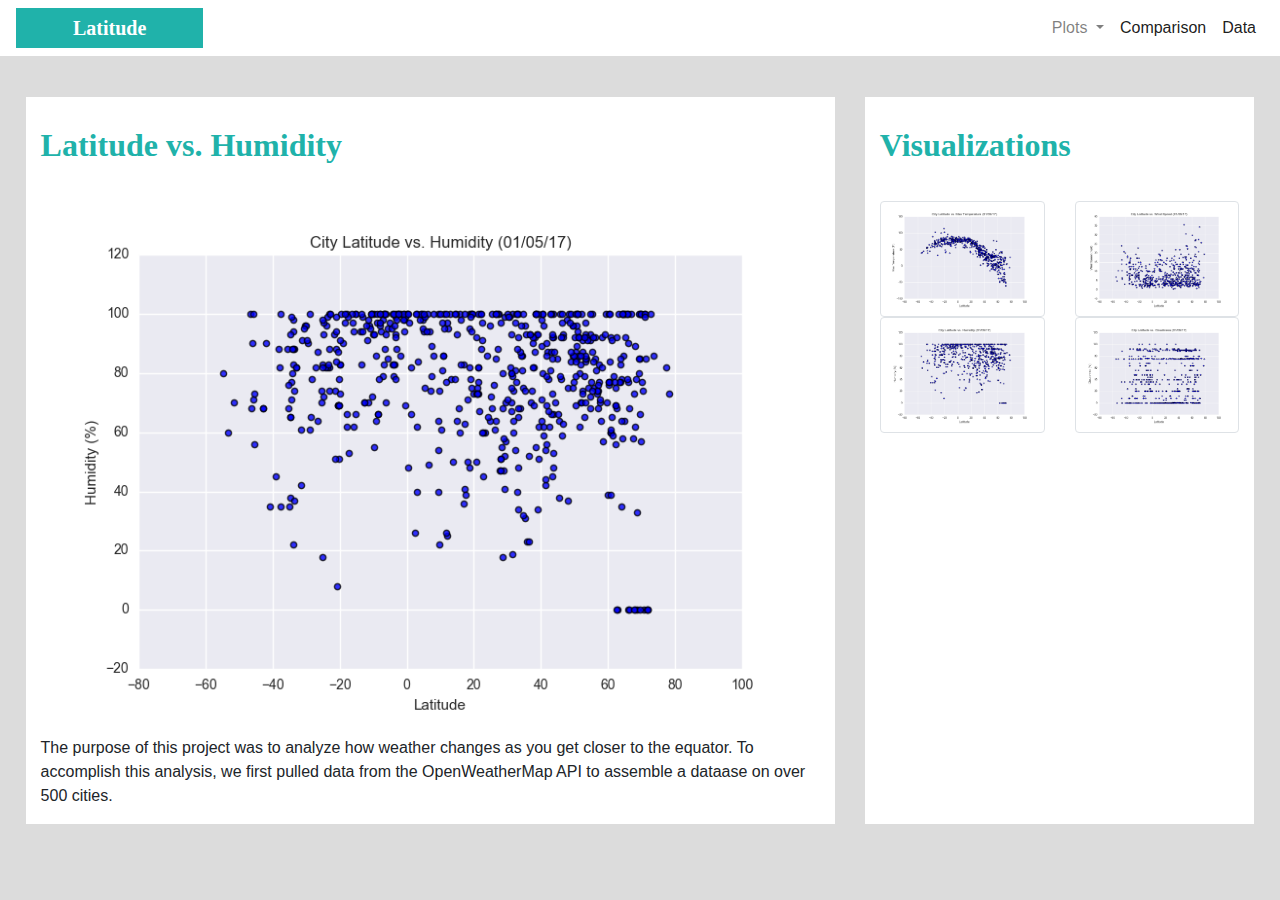
<file: humidity.html>
<!DOCTYPE html>
<html lang="en">



<head>
  <meta charset="UTF-8">
  <title>Bootstrap Visualization Dashboard</title>
  <link rel="stylesheet" href="https://stackpath.bootstrapcdn.com/bootstrap/4.3.1/css/bootstrap.min.css" integrity="sha384-ggOyR0iXCbMQv3Xipma34MD+dH/1fQ784/j6cY/iJTQUOhcWr7x9JvoRxT2MZw1T" crossorigin="anonymous">

  <script src="https://code.jquery.com/jquery-3.3.1.slim.min.js" integrity="sha384-q8i/X+965DzO0rT7abK41JStQIAqVgRVzpbzo5smXKp4YfRvH+8abtTE1Pi6jizo" crossorigin="anonymous"></script>
  <script src="https://cdnjs.cloudflare.com/ajax/libs/popper.js/1.14.7/umd/popper.min.js" integrity="sha384-UO2eT0CpHqdSJQ6hJty5KVphtPhzWj9WO1clHTMGa3JDZwrnQq4sF86dIHNDz0W1" crossorigin="anonymous"></script>
  <script src="https://stackpath.bootstrapcdn.com/bootstrap/4.3.1/js/bootstrap.min.js" integrity="sha384-JjSmVgyd0p3pXB1rRibZUAYoIIy6OrQ6VrjIEaFf/nJGzIxFDsf4x0xIM+B07jRM" crossorigin="anonymous"></script>

  <link rel="stylesheet" href="style.css">
</head>
<body >

    <nav class="navbar navbar-light navbar-expand-lg navbar-light" style="background-color:white;">
        <a class="navbar-brand" href="./index.html" style="color:white; font-weight: bold; text-align: center; width: 15%;">Latitude</a>
        <button class="navbar-toggler" type="button" data-toggle="collapse" data-target="#navbarSupportedContent" aria-controls="navbarSupportedContent" aria-expanded="false" aria-label="Toggle navigation">
          <span class="navbar-toggler-icon"></span>
        </button>
    
        <div class="collapse navbar-collapse" id="navbarSupportedContent">
          <ul class="navbar-nav ml-auto">
              <li class="nav-item dropdown" >
              <a class="nav-link dropdown-toggle" href="#" id="navbarDropdown" role="button" data-toggle="dropdown" aria-haspopup="true" aria-expanded="false">
                Plots
              </a>
              <div class="dropdown-menu" aria-labelledby="navbarDropdown">
                <a class="dropdown-item" href="./temperature.html">Latitude vs. Maximum Temperature</a>
                <a class="dropdown-item" href="./humidity.html">Latitude vs. Humidity</a>
                <a class="dropdown-item" href="./cloudiness.html">Latitude vs. Cloudiness</a>
                <a class="dropdown-item" href="./wind.html">Latitude vs. Wind Speed</a>
              </div>
            </li>
            <li class="nav-item active">
              <a class="nav-link" href="./comparison.html">Comparison<span class="sr-only">(current)</span></a>
            </li>
            <li class="nav-item active">
              <a class="nav-link" href="./data.html">Data<span class="sr-only">(current)</span></a>
            </li>
          </ul>
         </div>
      </nav>
 

  <div class="container-fluid mr-3">

    <div class="row" >
 
      <!-- First of two columns -->
      <div class="col-md-8">
        <h2>Latitude vs. Humidity</h2>
        <img src="./Resources/assets/images/humidity.png"  style="width:100%; " >
        <p> The purpose of this project was to analyze how weather changes as you get closer to the equator. 
            To accomplish this analysis, we first pulled data from the OpenWeatherMap API to assemble a dataase on over 500 cities.
        </p>
      </div>
          <!-- Second of two columns -->
      <div class="col-md-4">
        <h2>Visualizations</h2>
        <div class="row">
           <div class="col-md-6">
                 <img src="./Resources/assets/images/temperature.png" alt="..." class="img-thumbnail">
            </div>
            <div class="col-md-6">
                 <img src="./Resources/assets/images/wind.png" alt="..." class="img-thumbnail" >
            </div>
        </div> 
        <div class="row">
            <div class="col-md-6">
                 <img src="./Resources/assets/images/humidity.png" alt="..." class="img-thumbnail">
             </div>
             <div class="col-md-6">
                <img src="./Resources/assets/images/cloudiness.png" alt="..." class="img-thumbnail">
            </div>
        </div> 
      </div>
   </div>




</body>

</html>
</file>
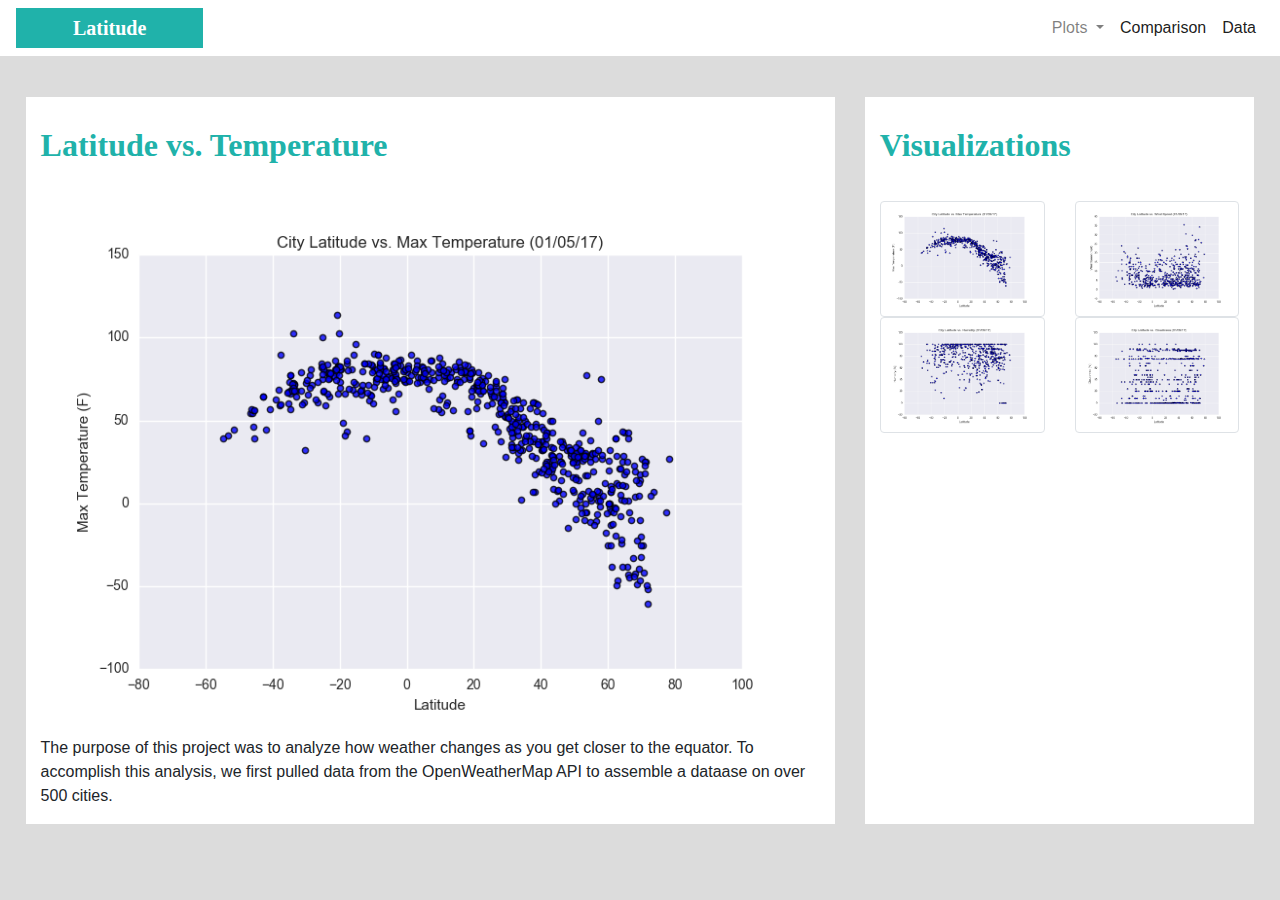
<file: temperature.html>
<!DOCTYPE html>
<html lang="en">



<head>
  <meta charset="UTF-8">
  <title>Bootstrap Visualization Dashboard</title>
  <link rel="stylesheet" href="https://stackpath.bootstrapcdn.com/bootstrap/4.3.1/css/bootstrap.min.css" integrity="sha384-ggOyR0iXCbMQv3Xipma34MD+dH/1fQ784/j6cY/iJTQUOhcWr7x9JvoRxT2MZw1T" crossorigin="anonymous">

  <script src="https://code.jquery.com/jquery-3.3.1.slim.min.js" integrity="sha384-q8i/X+965DzO0rT7abK41JStQIAqVgRVzpbzo5smXKp4YfRvH+8abtTE1Pi6jizo" crossorigin="anonymous"></script>
  <script src="https://cdnjs.cloudflare.com/ajax/libs/popper.js/1.14.7/umd/popper.min.js" integrity="sha384-UO2eT0CpHqdSJQ6hJty5KVphtPhzWj9WO1clHTMGa3JDZwrnQq4sF86dIHNDz0W1" crossorigin="anonymous"></script>
  <script src="https://stackpath.bootstrapcdn.com/bootstrap/4.3.1/js/bootstrap.min.js" integrity="sha384-JjSmVgyd0p3pXB1rRibZUAYoIIy6OrQ6VrjIEaFf/nJGzIxFDsf4x0xIM+B07jRM" crossorigin="anonymous"></script>

  <link rel="stylesheet" href="style.css">
</head>
<body >

    <nav class="navbar navbar-light navbar-expand-lg navbar-light" style="background-color:white;">
        <a class="navbar-brand" href="./index.html" style="color:white; font-weight: bold; text-align: center; width: 15%;">Latitude</a>
        <button class="navbar-toggler" type="button" data-toggle="collapse" data-target="#navbarSupportedContent" aria-controls="navbarSupportedContent" aria-expanded="false" aria-label="Toggle navigation">
          <span class="navbar-toggler-icon"></span>
        </button>
    
        <div class="collapse navbar-collapse" id="navbarSupportedContent">
          <ul class="navbar-nav ml-auto">
              <li class="nav-item dropdown" >
              <a class="nav-link dropdown-toggle" href="#" id="navbarDropdown" role="button" data-toggle="dropdown" aria-haspopup="true" aria-expanded="false">
                Plots
              </a>
              <div class="dropdown-menu" aria-labelledby="navbarDropdown">
                <a class="dropdown-item" href="./temperature.html">Latitude vs. Maximum Temperature</a>
                <a class="dropdown-item" href="./humidity.html">Latitude vs. Humidity</a>
                <a class="dropdown-item" href="./cloudiness.html">Latitude vs. Cloudiness</a>
                <a class="dropdown-item" href="./wind.html">Latitude vs. Wind Speed</a>
              </div>
            </li>
            <li class="nav-item active">
              <a class="nav-link" href="./comparison.html">Comparison<span class="sr-only">(current)</span></a>
            </li>
            <li class="nav-item active">
              <a class="nav-link" href="./data.html">Data<span class="sr-only">(current)</span></a>
            </li>
          </ul>
         </div>
      </nav>
 

  <div class="container-fluid mr-3">

    <div class="row" >
 
      <!-- First of two columns -->
      <div class="col-md-8">
        <h2>Latitude vs. Temperature</h2>
        <img src="./Resources/assets/images/temperature.png"  style="width:100%; " >
        <p> The purpose of this project was to analyze how weather changes as you get closer to the equator. 
            To accomplish this analysis, we first pulled data from the OpenWeatherMap API to assemble a dataase on over 500 cities.
        </p>
      </div>
          <!-- Second of two columns -->
      <div class="col-md-4">
        <h2>Visualizations</h2>
        <div class="row">
           <div class="col-md-6">
                 <img src="./Resources/assets/images/temperature.png" alt="..." class="img-thumbnail">
            </div>
            <div class="col-md-6">
                 <img src="./Resources/assets/images/wind.png" alt="..." class="img-thumbnail" >
            </div>
        </div> 
        <div class="row">
            <div class="col-md-6">
                 <img src="./Resources/assets/images/humidity.png" alt="..." class="img-thumbnail">
             </div>
             <div class="col-md-6">
                <img src="./Resources/assets/images/cloudiness.png" alt="..." class="img-thumbnail">
            </div>
        </div> 
      </div>
   </div>




</body>

</html>
</file>
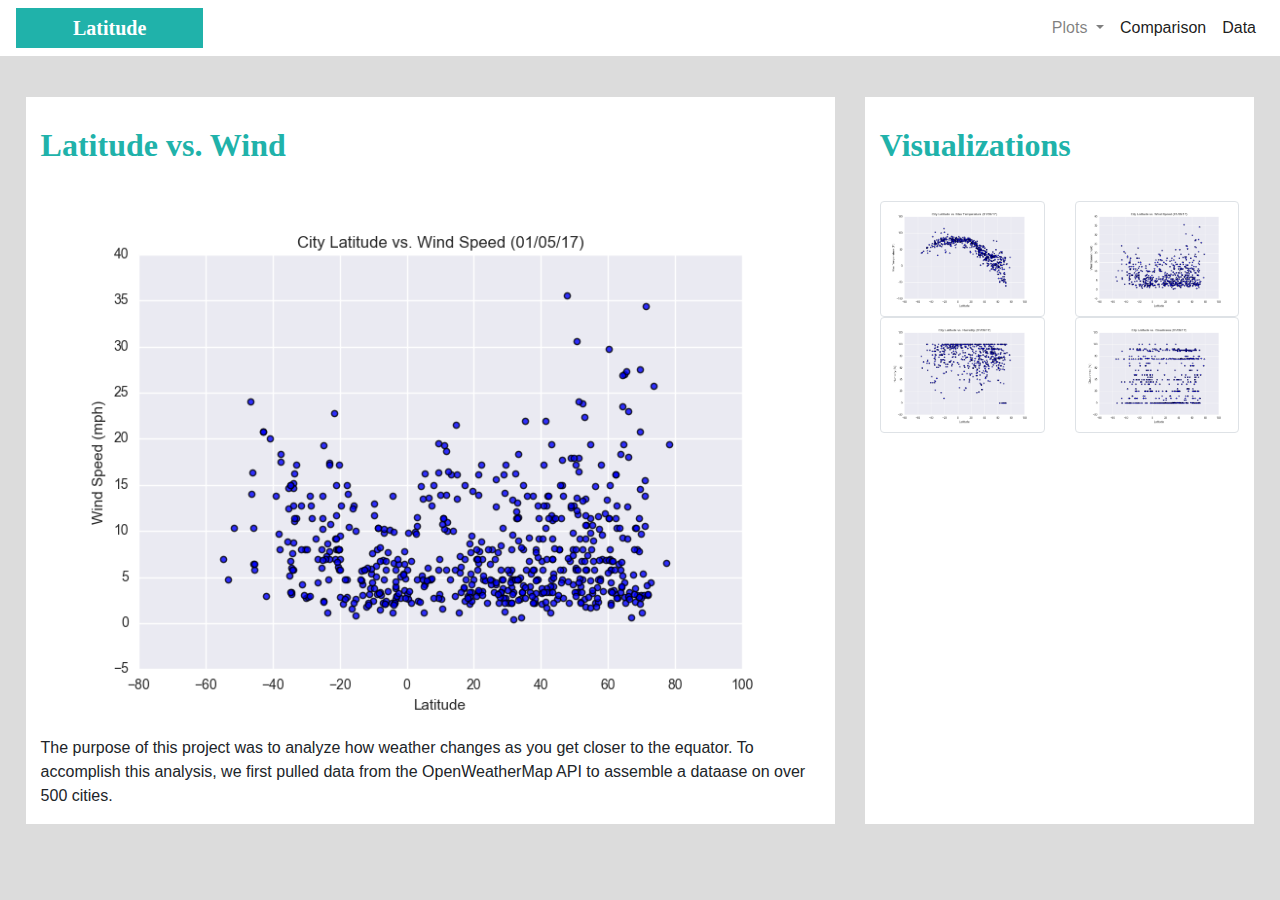
<file: wind.html>
<!DOCTYPE html>
<html lang="en">



<head>
  <meta charset="UTF-8">
  <title>Bootstrap Visualization Dashboard</title>
  <link rel="stylesheet" href="https://stackpath.bootstrapcdn.com/bootstrap/4.3.1/css/bootstrap.min.css" integrity="sha384-ggOyR0iXCbMQv3Xipma34MD+dH/1fQ784/j6cY/iJTQUOhcWr7x9JvoRxT2MZw1T" crossorigin="anonymous">

  <script src="https://code.jquery.com/jquery-3.3.1.slim.min.js" integrity="sha384-q8i/X+965DzO0rT7abK41JStQIAqVgRVzpbzo5smXKp4YfRvH+8abtTE1Pi6jizo" crossorigin="anonymous"></script>
  <script src="https://cdnjs.cloudflare.com/ajax/libs/popper.js/1.14.7/umd/popper.min.js" integrity="sha384-UO2eT0CpHqdSJQ6hJty5KVphtPhzWj9WO1clHTMGa3JDZwrnQq4sF86dIHNDz0W1" crossorigin="anonymous"></script>
  <script src="https://stackpath.bootstrapcdn.com/bootstrap/4.3.1/js/bootstrap.min.js" integrity="sha384-JjSmVgyd0p3pXB1rRibZUAYoIIy6OrQ6VrjIEaFf/nJGzIxFDsf4x0xIM+B07jRM" crossorigin="anonymous"></script>

  <link rel="stylesheet" href="style.css">
</head>
<body >

    <nav class="navbar navbar-light navbar-expand-lg navbar-light" style="background-color:white;">
        <a class="navbar-brand" href="./index.html" style="color:white; font-weight: bold; text-align: center; width: 15%;">Latitude</a>
        <button class="navbar-toggler" type="button" data-toggle="collapse" data-target="#navbarSupportedContent" aria-controls="navbarSupportedContent" aria-expanded="false" aria-label="Toggle navigation">
          <span class="navbar-toggler-icon"></span>
        </button>
    
        <div class="collapse navbar-collapse" id="navbarSupportedContent">
          <ul class="navbar-nav ml-auto">
              <li class="nav-item dropdown" >
              <a class="nav-link dropdown-toggle" href="#" id="navbarDropdown" role="button" data-toggle="dropdown" aria-haspopup="true" aria-expanded="false">
                Plots
              </a>
              <div class="dropdown-menu" aria-labelledby="navbarDropdown">
                <a class="dropdown-item" href="./temperature.html">Latitude vs. Maximum Temperature</a>
                <a class="dropdown-item" href="./humidity.html">Latitude vs. Humidity</a>
                <a class="dropdown-item" href="./cloudiness.html">Latitude vs. Cloudiness</a>
                <a class="dropdown-item" href="./wind.html">Latitude vs. Wind Speed</a>
              </div>
            </li>
            <li class="nav-item active">
              <a class="nav-link" href="./comparison.html">Comparison<span class="sr-only">(current)</span></a>
            </li>
            <li class="nav-item active">
              <a class="nav-link" href="./data.html">Data<span class="sr-only">(current)</span></a>
            </li>
          </ul>
         </div>
      </nav>
 

  <div class="container-fluid mr-3">

    <div class="row" >
 
      <!-- First of two columns -->
      <div class="col-md-8">
        <h2>Latitude vs. Wind</h2>
        <img src="./Resources/assets/images/wind.png"  style="width:100%; " >
        <p> The purpose of this project was to analyze how weather changes as you get closer to the equator. 
            To accomplish this analysis, we first pulled data from the OpenWeatherMap API to assemble a dataase on over 500 cities.
        </p>
      </div>
          <!-- Second of two columns -->
      <div class="col-md-4">
        <h2>Visualizations</h2>
        <div class="row">
           <div class="col-md-6">
                 <img src="./Resources/assets/images/temperature.png" alt="..." class="img-thumbnail">
            </div>
            <div class="col-md-6">
                 <img src="./Resources/assets/images/wind.png" alt="..." class="img-thumbnail" >
            </div>
        </div> 
        <div class="row">
            <div class="col-md-6">
                 <img src="./Resources/assets/images/humidity.png" alt="..." class="img-thumbnail">
             </div>
             <div class="col-md-6">
                <img src="./Resources/assets/images/cloudiness.png" alt="..." class="img-thumbnail">
            </div>
        </div> 
      </div>
   </div>




</body>

</html>
</file>
<file: style.css>
/*
 * Fixed Position: Anchors element to the browser
 */

body {
 background-color: gainsboro;
}




h2 {
  font-weight: bold;
  font-family: 'Times';
  color:lightseagreen;
  line-height: 3;
 }

.navbar-brand {
  background-color:lightseagreen;
  font-family: 'Times';
  color: white;
  margin-left: ($spacer * .25) ;

}

.box {
  position: fixed;
  width: 150px;
  height: 150px;
  background: #2db34a;
  border: 2px solid black;
}

/* Box rules: percentages define anchors (i.e. position of each box relative to browser window) */

.col-md-8 {
  background-color: white;
  border: 15px solid gainsboro;
 }

.col-md-4 {
  background-color: white;
  border: 15px solid gainsboro;
 /* padding: 5px; */

}
/*
.row {
  padding: 2% ;  
}
*/

.container-fluid {
  padding: 2%;  
}


.blueTable {
  border: 1px solid #1C6EA4;
  background-color: #EEEEEE;
  width: 100%;
  text-align: left;
  border-collapse: collapse;
}
table.blueTable td, table.blueTable th {
  border: 1px solid #AAAAAA;
  padding: 3px 2px;
}
table.blueTable tbody td {
  font-size: 13px;
}
table.blueTable tr:nth-child(even) {
  background: white;
}
table.blueTable thead {
  background: lightseagreen;
  border-bottom: 2px solid #444444;
}
table.blueTable thead th {
  font-size: 15px;
  font-weight: bold;
  color: #FFFFFF;
  border-left: 2px solid #D0E4F5;
}
table.blueTable thead th:first-child {
  border-left: none;
}
</file>
